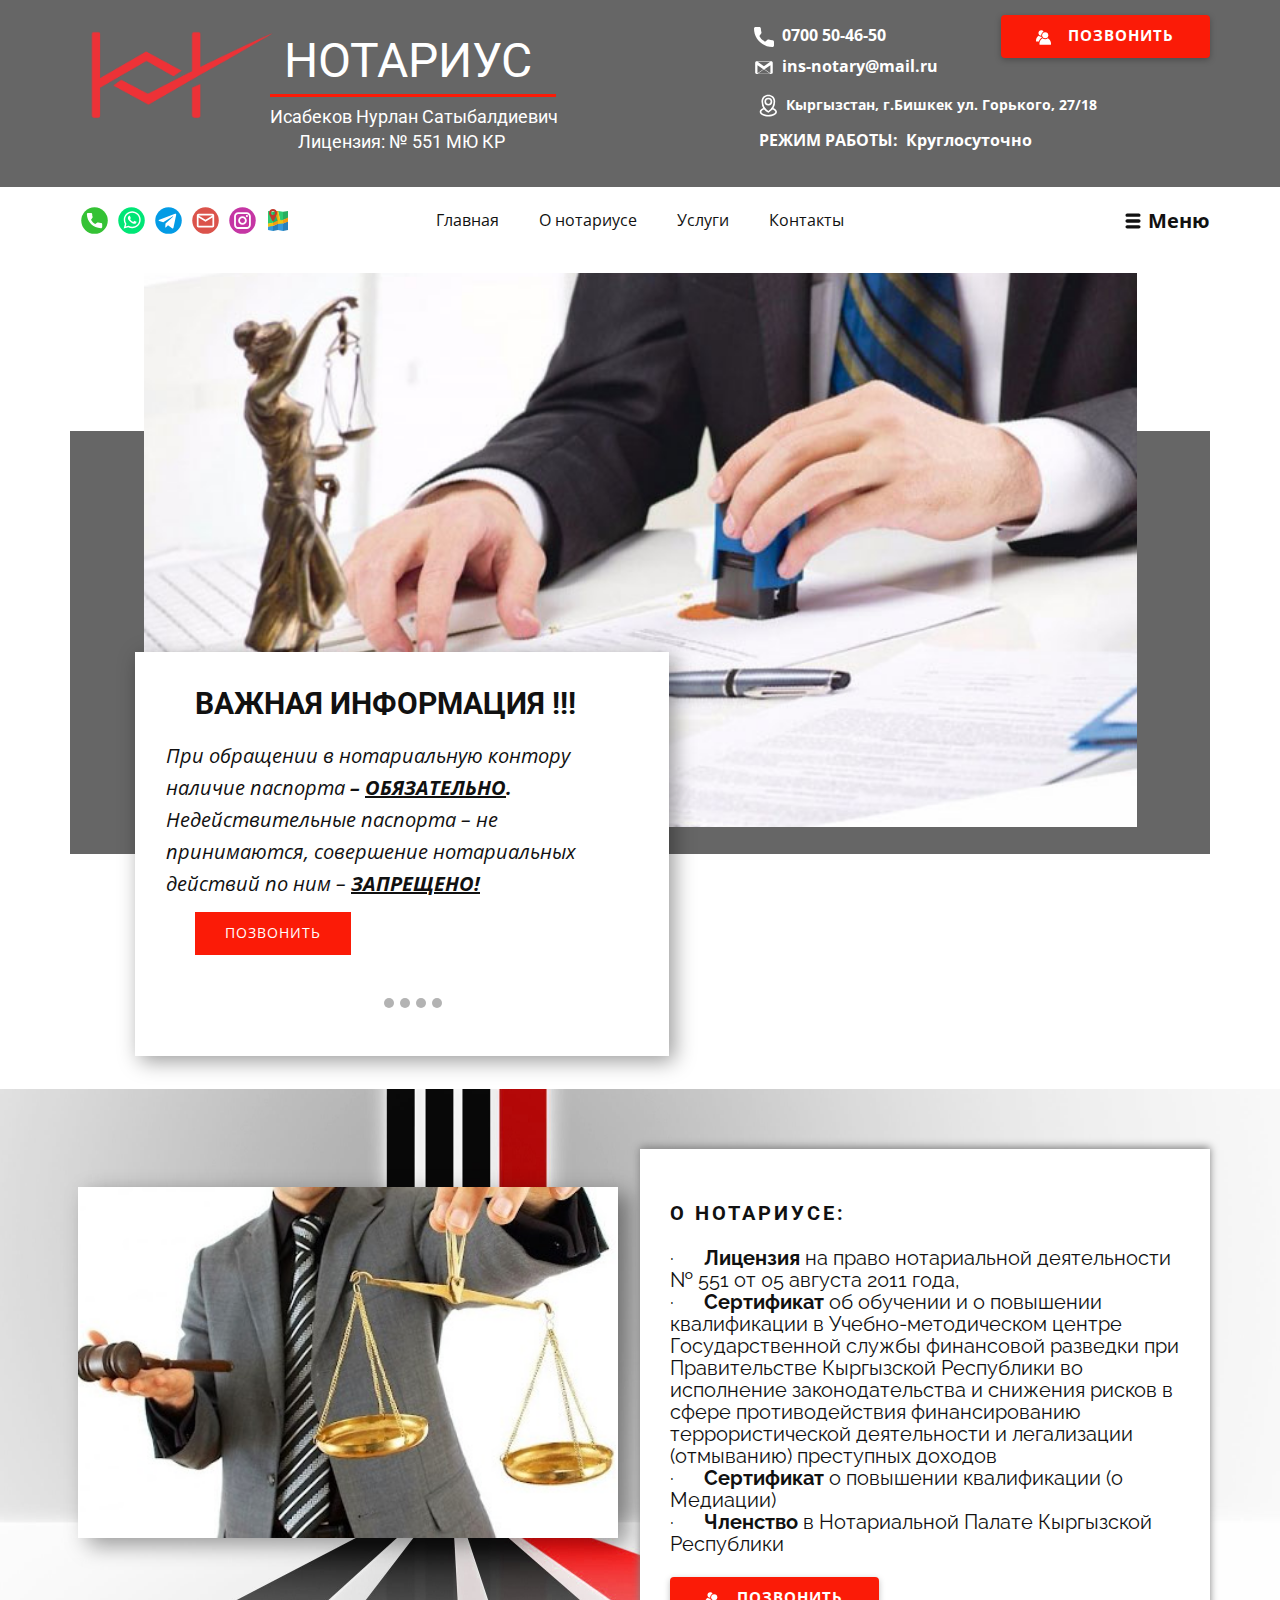
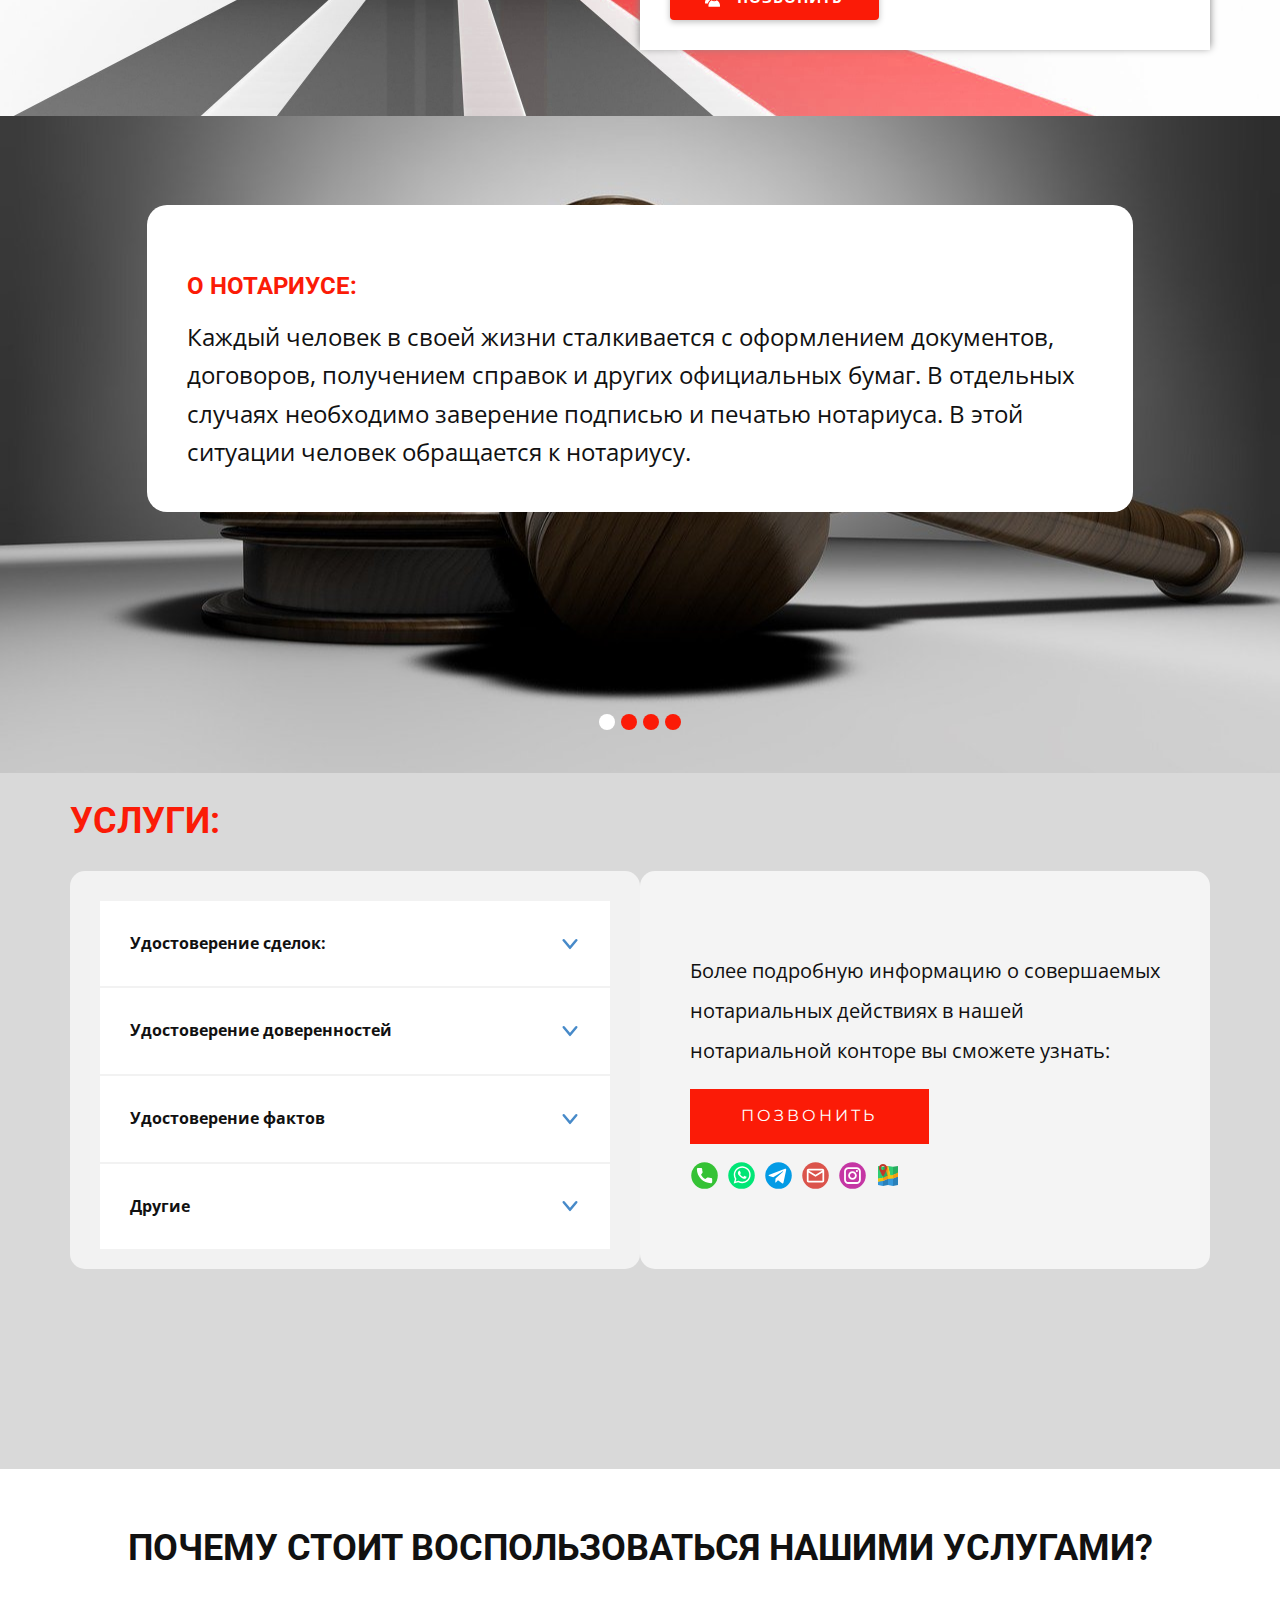
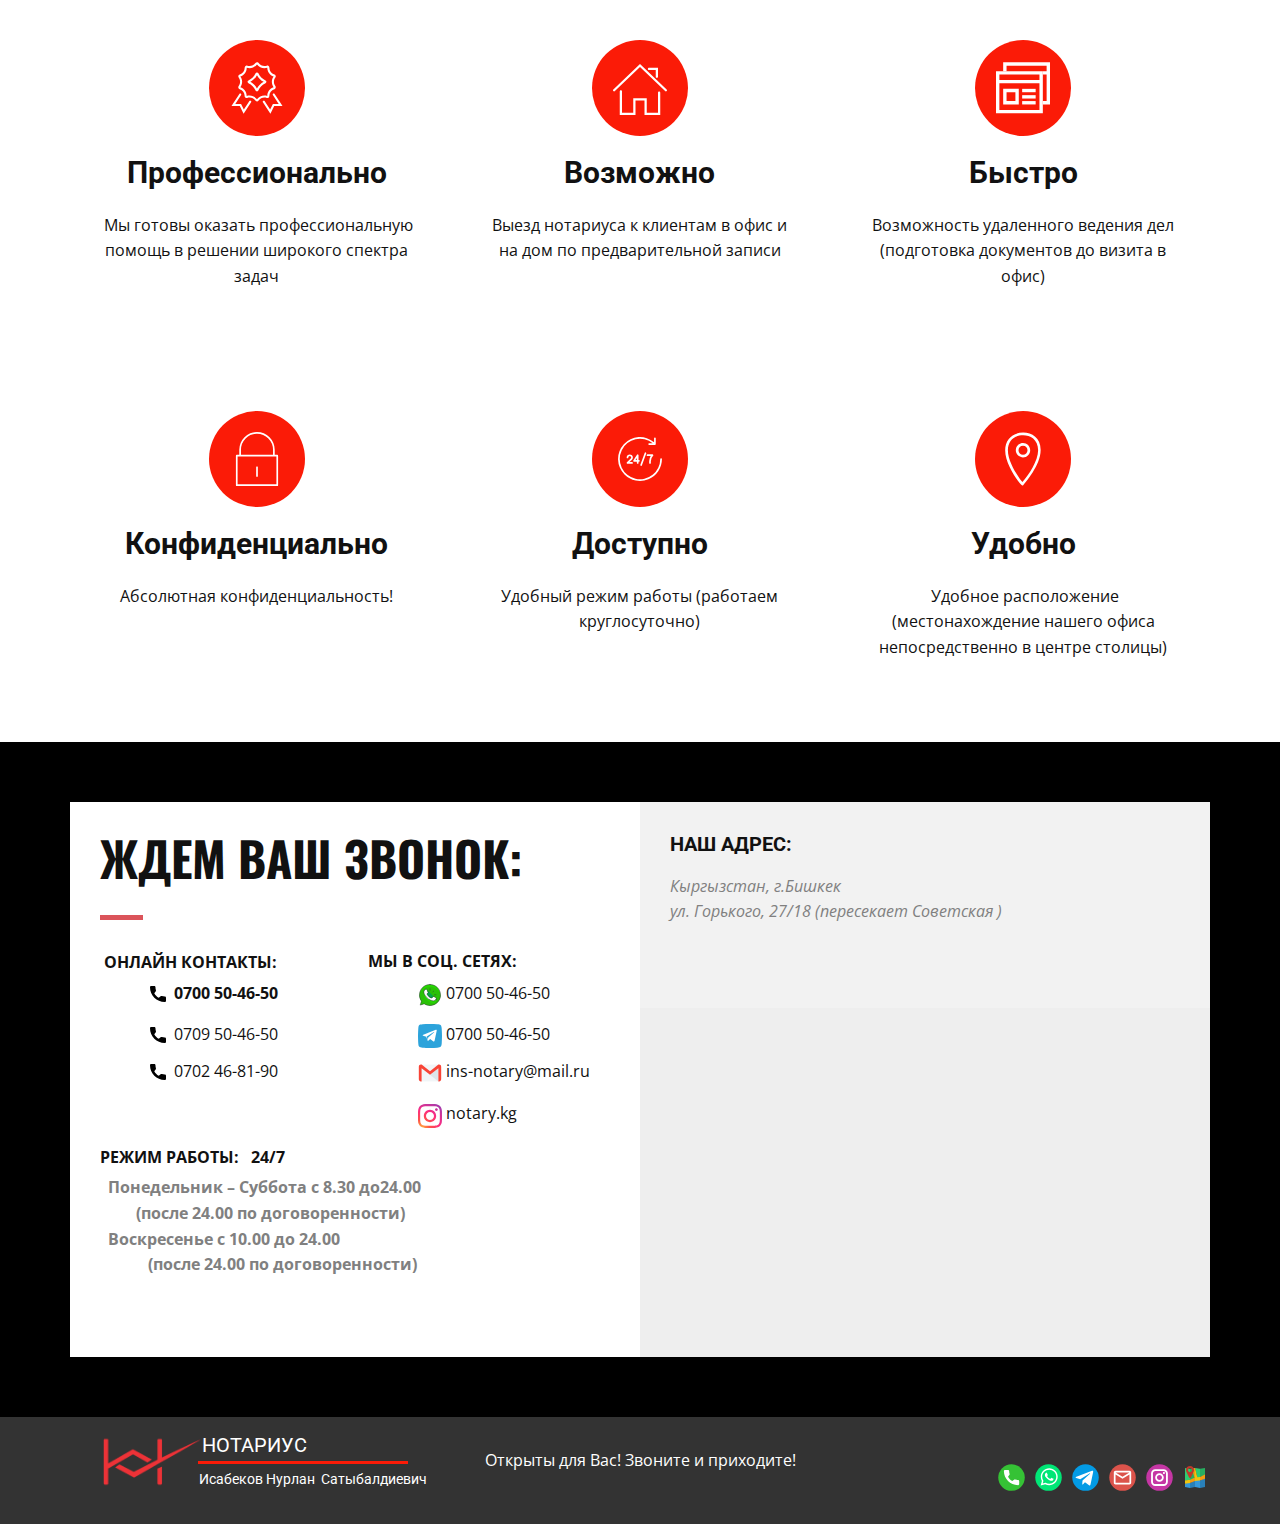
<file: index.html>
<!DOCTYPE html>
<html style="font-size: 16px;">
  <head>
    <meta name="viewport" content="width=device-width, initial-scale=1.0">
    <meta charset="utf-8">
    <meta name="keywords" content="​
Каждый человек в своей
жизни сталкивается с оформлением документов, договоров, получением справок и
других официальных бумаг. В отдельных случаях необходимо заверение подписью и
печатью нотариуса. В этой ситуации человек обращается к нотариусу., ​·&nbsp;&nbsp;&nbsp;&nbsp;&nbsp; Лицензия на&nbsp;право нотариальной деятельности
№&nbsp;551 от&nbsp;05 августа 2011 года.&nbsp; &nbsp;&nbsp;·&nbsp;&nbsp;&nbsp;&nbsp;&nbsp; Сертификат об обучении и о повышении квалификации в
Учебно-методическом центре Государственной службы финансовой разведки при
Правительстве Кыргызской Республики во исполнение законодательства и снижения
рисков в сфере противодействия финансированию террористической деятельности и
легализации (отмыванию) преступных доходов
&nbsp;
·&nbsp;&nbsp;&nbsp;&nbsp;&nbsp; Сертификат о повышении квалификации (о Медиации)">
    <meta name="description" content="">
    <meta name="page_type" content="np-template-header-footer-from-plugin">
    <title>О нотариусе</title>
    <link rel="stylesheet" href="nicepage.css" media="screen">
<link rel="stylesheet" href="О-нотариусе.css" media="screen">
    <script class="u-script" type="text/javascript" src="jquery.js" defer=""></script>
    <script class="u-script" type="text/javascript" src="nicepage.js" defer=""></script>
    <meta name="generator" content="Nicepage 4.1.0, nicepage.com">
    <link id="u-theme-google-font" rel="stylesheet" href="https://fonts.googleapis.com/css?family=Roboto:100,100i,300,300i,400,400i,500,500i,700,700i,900,900i|Open+Sans:300,300i,400,400i,600,600i,700,700i,800,800i">
    <link id="u-page-google-font" rel="stylesheet" href="https://fonts.googleapis.com/css?family=Roboto:100,100i,300,300i,400,400i,500,500i,700,700i,900,900i|Raleway:100,100i,200,200i,300,300i,400,400i,500,500i,600,600i,700,700i,800,800i,900,900i|Montserrat:100,100i,200,200i,300,300i,400,400i,500,500i,600,600i,700,700i,800,800i,900,900i|Oswald:200,300,400,500,600,700">
    
    
    
    
    
    
    
    <script type="application/ld+json">{
		"@context": "http://schema.org",
		"@type": "Organization",
		"name": "Notarius",
		"logo": "images/icon2.png",
		"sameAs": [
				"tel:+996700504650",
				"https://wa.link/l3369u",
				"https://web.telegram.org/",
				"mailto:ins-notary@mail.ru?subject=%D0%97%D0%B4%D1%80%D0%B0%D0%B2%D1%81%D1%82%D0%B2%D1%83%D0%B9%D1%82%D0%B5%2C%20%D1%8F%20%D1%85%D0%BE%D1%82%D0%B5%D0%BB%20",
				"https://www.instagram.com/notary.kg/",
				"https://2gis.kg/bishkek/search/%D0%9A%D1%8B%D1%80%D0%B3%D1%8B%D0%B7%D1%81%D1%82%D0%B0%D0%BD%2C%20%D0%91%D0%B8%D1%88%D0%BA%D0%B5%D0%BA%20%D1%83%D0%BB.%20%D0%93%D0%BE%D1%80%D1%8C%D0%BA%D0%BE%D0%B3%D0%BE%2C%2027%2F18/geo/15763234351155520/74.610619%2C42.85715?m=74.610641%2C42.857135%2F17",
				"tel:+996 700 50-46-50",
				"https://wa.link/l3369u",
				"mailto:ins-notary@mail.ru?subject=%D0%9F%D1%80%D0%B8%D0%B2%D0%B5%D1%82%2C%20%D1%8F%20%D1%85%D0%BE%D1%82%D0%B5%D0%BB%20(%D0%B0)",
				"https://www.instagram.com/notary.kg/",
				"https://2gis.kg/bishkek/search/%D0%9A%D1%8B%D1%80%D0%B3%D1%8B%D0%B7%D1%81%D1%82%D0%B0%D0%BD%2C%20%D0%91%D0%B8%D1%88%D0%BA%D0%B5%D0%BA%20%D1%83%D0%BB.%20%D0%93%D0%BE%D1%80%D1%8C%D0%BA%D0%BE%D0%B3%D0%BE%2C%2027%2F18/geo/15763234351155520/74.610619%2C42.85715?m=74.610641%2C42.857135%2F17"
		]
}</script>
    <meta name="theme-color" content="#478ac9">
    <meta property="og:title" content="О нотариусе">
    <meta property="og:type" content="website">
  </head>
  <body class="u-body u-stick-footer"><header class="u-align-left u-clearfix u-header u-section-row-container" id="sec-586b"><div class="u-section-rows">
        <div class="u-grey-60 u-section-row u-section-row-1" id="sec-46aa">
          <div class="u-clearfix u-sheet u-sheet-1">
            <a href="#" class="u-image u-image-default u-logo u-image-1" data-image-width="2558" data-image-height="2063" title="logo">
              <img src="images/icon2.png" class="u-logo-image u-logo-image-1" data-image-width="80">
            </a>
            <h6 class="u-text u-text-1">НОТАРИУС</h6>
            <div class="u-border-3 u-border-custom-color-1 u-line u-line-horizontal u-line-1"></div>
            <h6 class="u-text u-text-2"> Исабеков Нурлан Сатыбалдиевич</h6>
            <h6 class="u-text u-text-3"> Лицензия:&nbsp;№&nbsp;551 МЮ КР</h6>
            <a href="tel:+99670050-46-50" class="u-border-none u-btn u-btn-round u-button-style u-custom-color-1 u-radius-4 u-text-body-alt-color u-btn-1"><span class="u-icon u-icon-1"><svg class="u-svg-content" viewBox="0 0 48 48" style="width: 1em; height: 1em;"><g><path d="M16.601,18.578c0.106,0,0.21-0.012,0.316-0.016c-0.085-0.597-0.145-1.201-0.145-1.822   c0-5.098,3-9.484,7.324-11.523C22.551,2.691,19.777,1,16.601,1c-4.854,0-8.789,3.935-8.789,8.789   C7.812,14.643,11.746,18.578,16.601,18.578z" fill="currentColor"></path><circle cx="29.476" cy="16.74" fill="currentColor" r="9.763"></circle><path d="M37.993,26.365c-2.27,2.011-5.247,3.241-8.518,3.241c-3.256,0-6.22-1.219-8.487-3.212   c-5.913,3.227-9.953,9.7-9.953,17.165c0,1.176,0.105,2.323,0.297,3.44h36.37C47.895,45.883,48,44.735,48,43.56   C48,36.072,43.937,29.582,37.993,26.365z" fill="currentColor"></path><path d="M19.162,24.205c-0.628-0.886-1.153-1.849-1.542-2.881c-0.336,0.029-0.676,0.048-1.02,0.048   c-2.932,0-5.6-1.097-7.641-2.892C3.637,21.385,0,27.213,0,33.934c0,1.058,0.095,2.092,0.267,3.098h9.062   C10.636,31.484,14.27,26.838,19.162,24.205z" fill="currentColor"></path>
</g></svg><img></span>&nbsp;Позвонить
            </a>
            <a href="tel:+99670050-46-50" class="u-active-none u-btn u-btn-rectangle u-button-style u-hover-none u-none u-radius-0 u-text-body-color u-btn-2"><span class="u-icon u-text-white u-icon-2"><svg class="u-svg-content" viewBox="0 0 405.333 405.333" x="0px" y="0px" style="width: 1em; height: 1em;"><path d="M373.333,266.88c-25.003,0-49.493-3.904-72.704-11.563c-11.328-3.904-24.192-0.896-31.637,6.699l-46.016,34.752    c-52.8-28.181-86.592-61.952-114.389-114.368l33.813-44.928c8.512-8.512,11.563-20.971,7.915-32.64    C142.592,81.472,138.667,56.96,138.667,32c0-17.643-14.357-32-32-32H32C14.357,0,0,14.357,0,32    c0,205.845,167.488,373.333,373.333,373.333c17.643,0,32-14.357,32-32V298.88C405.333,281.237,390.976,266.88,373.333,266.88z"></path></svg><img></span>&nbsp;<b>
                <span class="u-text-body-alt-color">0700 50-46-50 </span>&nbsp;</b>
            </a>
            <a href="mailto:ins-notary@mail.ru?subject=%D0%97%D0%B4%D1%80%D0%B0%D0%B2%D1%81%D1%82%D0%B2%D1%83%D0%B9%D1%82%D0%B5%2C%20%D1%85%D0%BE%D1%82%D0%B5%D0%BB%20(%D0%B0)%20%D1%81%D0%BF%D1%80%D0%BE%D1%81%D0%B8%D1%82%D1%8C%20" class="u-active-none u-btn u-btn-rectangle u-button-style u-hover-none u-none u-radius-0 u-text-body-color u-btn-3"><span class="u-icon u-icon-3"><svg class="u-svg-content" viewBox="0 0 56.7 56.7" style="width: 1em; height: 1em;"><path d="M53.1719,14.5953l0.0011-0.0011l-0.0011,0.0008v-1.184c0-2.2468-1.8384-4.0852-4.0853-4.0852l-0.0012,0.0011l-0.0024,0.0018  l0.0036-0.0029H7.3962l0.0161,0.0131l-0.0161-0.012c-2.2468,0-4.0853,1.8384-4.0853,4.0853v27.9073  c0,2.2468,1.8384,4.0851,4.0853,4.0851h1.4543h38.6578v-0.001c4.2856-0.0498,5.5728-1.1102,5.6702-4.0809L53.1719,14.5953z   M46.0429,10.3258L28.1753,23.487L10.4239,10.3258H46.0429z M9.8608,20.5521l16.5508,11.4004l0.0166,0.0115L9.8513,43.4907  L9.8608,20.5521z M10.2886,44.4046l17.0151-11.8314l0.2985,0.2077c0.1716,0.1194,0.3714,0.1792,0.5712,0.1792  c0.1982,0,0.8773-0.39,0.8773-0.39l17.0197,11.8345H10.2886z M46.4973,43.4836L29.9305,31.9641l9.2394-6.3642l7.3274-5.0472V43.4836  z"></path></svg><img></span>&nbsp;<b>
                <span class="u-text-body-alt-color">ins-notary@mail.ru</span>&nbsp;</b>
            </a>
            <p class="u-text u-text-4"><span class="u-icon u-text-white u-icon-4"><svg class="u-svg-content" viewBox="0 0 512 512" style="width: 1em; height: 1em;"><g id="_1"><path d="M262.12,378a15,15,0,0,1-7.33-1.91A230.8,230.8,0,0,1,136.68,174.88q0-2.5.06-5c.8-37.5,14.81-69.11,40.52-91.4C199.91,58.82,230.05,48,262.12,48S324.32,58.82,347,78.47c25.71,22.29,39.72,53.9,40.52,91.4h0q.06,2.5.06,5A230.8,230.8,0,0,1,269.44,376.09,15,15,0,0,1,262.12,378Zm0-300c-24.85,0-48,8.21-65.21,23.13-19.13,16.59-29.57,40.58-30.18,69.38,0,1.45,0,2.91,0,4.37a200.76,200.76,0,0,0,95.44,170.73,200.75,200.75,0,0,0,95.43-170.73c0-1.46,0-2.92-.05-4.37h0c-.61-28.8-11.05-52.79-30.18-69.38C310.12,86.21,287,78,262.12,78Z"></path><path d="M262.43,247.4a72.13,72.13,0,1,1,72.13-72.13A72.21,72.21,0,0,1,262.43,247.4Zm0-114.25a42.13,42.13,0,1,0,42.13,42.12A42.17,42.17,0,0,0,262.43,133.15Z"></path><path d="M262.12,450c-40.47,0-78.75-8.06-107.79-22.69C122,411,104.23,388.19,104.23,363c0-33.41,31.25-62.26,83.6-77.16A15,15,0,0,1,196,314.7c-37.55,10.69-61.81,29.65-61.81,48.3,0,27,52.52,57,127.89,57S390,390,390,363c0-18.65-24.26-37.61-61.81-48.3a15,15,0,0,1,8.21-28.86C388.75,300.74,420,329.59,420,363c0,25.19-17.79,48-50.1,64.31C340.86,441.94,302.58,450,262.12,450Z"></path>
</g></svg><img></span>&nbsp;<a name="_Hlk89436752" class="u-active-none u-border-none u-btn u-button-link u-button-style u-hover-none u-none u-text-body-alt-color u-btn-4" href="https://2gis.kg/bishkek/search/%D0%9A%D1%8B%D1%80%D0%B3%D1%8B%D0%B7%D1%81%D1%82%D0%B0%D0%BD%2C%20%D0%91%D0%B8%D1%88%D0%BA%D0%B5%D0%BA%20%D1%83%D0%BB.%20%D0%93%D0%BE%D1%80%D1%8C%D0%BA%D0%BE%D0%B3%D0%BE%2C%2027%2F18/geo/15763234351155520/74.610619%2C42.85715?m=74.610641%2C42.857135%2F17">Кыргызстан, г.Бишкек ул. Горького, 27/18</a>
            </p>
            <p class="u-hidden-md u-hidden-xs u-text u-text-5"><b style="">РЕЖИМ РАБОТЫ:&nbsp; Круглосуточно</b>&nbsp;&nbsp;<br>
            </p>
          </div>
          
          
          
          
          
          <style class="u-sticky-style" data-style-id="20a7">.u-sticky-fixed.u-sticky-20a7, .u-body.u-sticky-fixed .u-sticky-20a7 {
box-shadow: 0 2px 8px 0 rgba(128,128,128,1) !important
}</style>
        </div>
        <div class="u-section-row u-sticky u-sticky-5c67 u-white u-section-row-2" id="sec-37e8">
          <div class="u-clearfix u-sheet u-valign-middle-md u-sheet-2">
            <nav class="u-menu u-menu-dropdown u-offcanvas u-menu-1" data-responsive-from="MD">
              <div class="menu-collapse">
                <a class="u-button-style u-nav-link u-white" href="#" style="background-image: none; color: rgb(0, 0, 0) !important; padding: 4px 6px; font-size: calc(1em + 8px);">
                  <svg class="u-svg-link" preserveAspectRatio="xMidYMin slice" viewBox="0 0 64 64" style=""><use xmlns:xlink="http://www.w3.org/1999/xlink" xlink:href="#svg-778d"></use></svg>
                  <svg class="u-svg-content" viewBox="0 0 64 64" id="svg-778d"><desc></desc><g fill="none" fill-rule="evenodd" id="Menu-2" stroke="none" stroke-width="1"><path d="M22,8 C26.418278,8 30,11.581722 30,16 L30,22 C30,26.418278 26.418278,30 22,30 L16,30 C11.581722,30 8,26.418278 8,22 L8,16 C8,11.581722 11.581722,8 16,8 L22,8 Z M22,13 L16,13 C14.4023191,13 13.0963391,14.24892 13.0050927,15.8237272 L13,16 L13,22 C13,23.5976809 14.24892,24.9036609 15.8237272,24.9949073 L16,25 L22,25 C23.5976809,25 24.9036609,23.75108 24.9949073,22.1762728 L25,22 L25,16 C25,14.4023191 23.75108,13.0963391 22.1762728,13.0050927 L22,13 Z" fill="currentColor" fill-rule="nonzero" id="Rectangle"></path><path d="M48,8 C52.418278,8 56,11.581722 56,16 L56,22 C56,26.418278 52.418278,30 48,30 L42,30 C37.581722,30 34,26.418278 34,22 L34,16 C34,11.581722 37.581722,8 42,8 L48,8 Z M48,13 L42,13 C40.4023191,13 39.0963391,14.24892 39.0050927,15.8237272 L39,16 L39,22 C39,23.5976809 40.24892,24.9036609 41.8237272,24.9949073 L42,25 L48,25 C49.5976809,25 50.9036609,23.75108 50.9949073,22.1762728 L51,22 L51,16 C51,14.4023191 49.75108,13.0963391 48.1762728,13.0050927 L48,13 Z" fill="currentColor" fill-rule="nonzero" id="Rectangle"></path><path d="M22,34 C26.418278,34 30,37.581722 30,42 L30,48 C30,52.418278 26.418278,56 22,56 L16,56 C11.581722,56 8,52.418278 8,48 L8,42 C8,37.581722 11.581722,34 16,34 L22,34 Z M22,39 L16,39 C14.4023191,39 13.0963391,40.24892 13.0050927,41.8237272 L13,42 L13,48 C13,49.5976809 14.24892,50.9036609 15.8237272,50.9949073 L16,51 L22,51 C23.5976809,51 24.9036609,49.75108 24.9949073,48.1762728 L25,48 L25,42 C25,40.4023191 23.75108,39.0963391 22.1762728,39.0050927 L22,39 Z" fill="currentColor" fill-rule="nonzero" id="Rectangle"></path><path d="M48,34 C52.418278,34 56,37.581722 56,42 L56,48 C56,52.418278 52.418278,56 48,56 L42,56 C37.581722,56 34,52.418278 34,48 L34,42 C34,37.581722 37.581722,34 42,34 L48,34 Z M48,39 L42,39 C40.4023191,39 39.0963391,40.24892 39.0050927,41.8237272 L39,42 L39,48 C39,49.5976809 40.24892,50.9036609 41.8237272,50.9949073 L42,51 L48,51 C49.5976809,51 50.9036609,49.75108 50.9949073,48.1762728 L51,48 L51,42 C51,40.4023191 49.75108,39.0963391 48.1762728,39.0050927 L48,39 Z" fill="currentColor" fill-rule="nonzero" id="Rectangle"></path>
</g></svg>
                </a>
              </div>
              <div class="u-custom-menu u-nav-container">
                <ul class="u-nav u-unstyled"><li class="u-nav-item"><a class="u-button-style u-nav-link" href="О-нотариусе.html#carousel_cdbd" data-page-id="221120741">Главная</a>
</li><li class="u-nav-item"><a class="u-button-style u-nav-link" href="О-нотариусе.html#carousel_f9f9" data-page-id="221120741">О нотариусе</a>
</li><li class="u-nav-item"><a class="u-button-style u-nav-link" href="О-нотариусе.html#carousel_7cc8" data-page-id="221120741">Услуги</a>
</li><li class="u-nav-item"><a class="u-button-style u-nav-link" href="О-нотариусе.html#carousel_edb8" data-page-id="221120741">Контакты</a>
</li></ul>
              </div>
              <div class="u-custom-menu u-nav-container-collapse">
                <div class="u-black u-container-style u-inner-container-layout u-opacity u-opacity-95 u-sidenav">
                  <div class="u-inner-container-layout u-sidenav-overflow">
                    <div class="u-menu-close"></div>
                    <ul class="u-align-center u-nav u-popupmenu-items u-unstyled u-nav-2"><li class="u-nav-item"><a class="u-button-style u-nav-link" href="О-нотариусе.html#carousel_cdbd" data-page-id="221120741">Главная</a>
</li><li class="u-nav-item"><a class="u-button-style u-nav-link" href="О-нотариусе.html#carousel_f9f9" data-page-id="221120741">О нотариусе</a>
</li><li class="u-nav-item"><a class="u-button-style u-nav-link" href="О-нотариусе.html#carousel_7cc8" data-page-id="221120741">Услуги</a>
</li><li class="u-nav-item"><a class="u-button-style u-nav-link" href="О-нотариусе.html#carousel_edb8" data-page-id="221120741">Контакты</a>
</li></ul>
                  </div>
                </div>
                <div class="u-black u-menu-overlay u-opacity u-opacity-70"></div>
              </div>
            </nav>
            <div class="u-social-icons u-spacing-10 u-social-icons-1">
              <a class="u-social-url" target="_blank" data-type="Phone" title="Phone" href="tel:+996700504650"><span class="u-icon u-social-icon u-social-phone u-icon-5"><svg class="u-svg-link" preserveAspectRatio="xMidYMin slice" viewBox="0 0 112 112" style=""><use xmlns:xlink="http://www.w3.org/1999/xlink" xlink:href="#svg-4492"></use></svg><svg class="u-svg-content" viewBox="0 0 112 112" x="0" y="0" id="svg-4492"><circle fill="currentColor" cx="56.1" cy="56.1" r="55"></circle><path fill="#FFFFFF" d="M82.7,66c-3.9,0-7.7-0.6-11.3-1.8c-1.8-0.6-4,0-5,1.1l-7.1,5.4c-8.3-4.4-13.4-9.5-17.7-17.7l5.2-7
	c1.4-1.4,1.8-3.3,1.3-5.2c-1.2-3.6-1.8-7.5-1.8-11.3c0-2.8-2.3-5.1-5.1-5.1H29.5c-2.8,0-5.1,2.3-5.1,5.1c0,32.2,26.2,58.4,58.4,58.4
	c2.8,0,5.1-2.3,5.1-5.1V71.1C87.8,68.3,85.6,66,82.7,66z"></path></svg></span>
              </a>
              <a class="u-social-url" target="_blank" data-type="Whatsapp" title="Whatsapp" href="https://wa.link/l3369u"><span class="u-icon u-social-icon u-social-whatsapp u-icon-6"><svg class="u-svg-link" preserveAspectRatio="xMidYMin slice" viewBox="0 0 112 112" style=""><use xmlns:xlink="http://www.w3.org/1999/xlink" xlink:href="#svg-8fd4"></use></svg><svg class="u-svg-content" viewBox="0 0 112 112" x="0" y="0" id="svg-8fd4"><circle fill="currentColor" cx="56.1" cy="56.1" r="55"></circle><path fill="#FFFFFF" d="M83.8,28.3C77.2,21.7,68.4,18,59,18c-19.3,0-35.1,15.7-35.1,35.1c0,6.2,1.6,12.2,4.7,17.5l-5,18.2L42.2,84
	c5.1,2.8,10.9,4.3,16.8,4.3h0l0,0c19.3,0,35.1-15.7,35.1-35.1C94.1,43.8,90.5,35,83.8,28.3 M59,82.3L59,82.3
	c-5.2,0-10.4-1.4-14.9-4.1l-1.1-0.6l-11,2.9L35,69.8l-0.7-1.1c-2.9-4.6-4.5-10-4.5-15.5C29.8,37,42.9,24,59,24
	c7.8,0,15.1,3,20.6,8.6c5.5,5.5,8.5,12.8,8.5,20.6C88.2,69.2,75.1,82.3,59,82.3 M75,60.5c-0.9-0.4-5.2-2.6-6-2.9
	c-0.8-0.3-1.4-0.4-2,0.4s-2.3,2.9-2.8,3.4c-0.5,0.6-1,0.7-1.9,0.2c-0.9-0.4-3.7-1.4-7.1-4.4c-2.6-2.3-4.4-5.2-4.9-6.1
	c-0.5-0.9-0.1-1.4,0.4-1.8c0.4-0.4,0.9-1,1.3-1.5c0.4-0.5,0.6-0.9,0.9-1.5c0.3-0.6,0.1-1.1-0.1-1.5c-0.2-0.4-2-4.8-2.7-6.5
	c-0.7-1.7-1.4-1.5-2-1.5c-0.5,0-1.1,0-1.7,0c-0.6,0-1.5,0.2-2.3,1.1c-0.8,0.9-3.1,3-3.1,7.3c0,4.3,3.1,8.5,3.6,9.1
	c0.4,0.6,6.2,9.4,15,13.2c2.1,0.9,3.7,1.4,5,1.8c2.1,0.7,4,0.6,5.5,0.3c1.7-0.3,5.2-2.1,5.9-4.2c0.7-2,0.7-3.8,0.5-4.2
	C76.5,61.1,75.9,60.9,75,60.5"></path></svg></span>
              </a>
              <a class="u-social-url" target="_blank" data-type="Telegram" title="Telegram" href="https://web.telegram.org/"><span class="u-icon u-social-icon u-social-telegram u-icon-7"><svg class="u-svg-link" preserveAspectRatio="xMidYMin slice" viewBox="0 0 112 112" style=""><use xmlns:xlink="http://www.w3.org/1999/xlink" xlink:href="#svg-9750"></use></svg><svg class="u-svg-content" viewBox="0 0 112 112" x="0" y="0" id="svg-9750"><circle fill="currentColor" cx="56.1" cy="56.1" r="55"></circle><path fill="#FFFFFF" d="M18.4,53.2l64.7-24.9c3-1.1,5.6,0.7,4.7,5.3l0,0l-11,51.8c-0.8,3.7-3,4.6-6.1,2.8L53.9,75.8l-8.1,7.8
	c-0.9,0.9-1.7,1.6-3.4,1.6l1.2-17l31.1-28c1.4-1.2-0.3-1.9-2.1-0.7L34.2,63.7l-16.6-5.2C14,57.4,14,54.9,18.4,53.2L18.4,53.2z"></path></svg></span>
              </a>
              <a class="u-social-url" target="_blank" data-type="Email" title="Email" href="mailto:ins-notary@mail.ru?subject=%D0%97%D0%B4%D1%80%D0%B0%D0%B2%D1%81%D1%82%D0%B2%D1%83%D0%B9%D1%82%D0%B5%2C%20%D1%8F%20%D1%85%D0%BE%D1%82%D0%B5%D0%BB%20"><span class="u-icon u-social-email u-social-icon u-icon-8"><svg class="u-svg-link" preserveAspectRatio="xMidYMin slice" viewBox="0 0 112 112" style=""><use xmlns:xlink="http://www.w3.org/1999/xlink" xlink:href="#svg-9b92"></use></svg><svg class="u-svg-content" viewBox="0 0 112 112" x="0" y="0" id="svg-9b92"><circle fill="currentColor" cx="56.1" cy="56.1" r="55"></circle><path id="path3864" fill="#FFFFFF" d="M27.2,28h57.6c4,0,7.2,3.2,7.2,7.2l0,0v42.7c0,3.9-3.2,7.2-7.2,7.2l0,0H27.2
	c-4,0-7.2-3.2-7.2-7.2V35.2C20,31.1,23.2,28,27.2,28 M56,52.9l28.8-17.8H27.2L56,52.9 M27.2,77.7h57.6V43.5L56,61.3L27.2,43.5V77.7z
	"></path></svg></span>
              </a>
              <a class="u-social-url" title="instagram" target="_blank" href="https://www.instagram.com/notary.kg/"><span class="u-icon u-social-icon u-social-instagram u-icon-9"><svg class="u-svg-link" preserveAspectRatio="xMidYMin slice" viewBox="0 0 112 112" style=""><use xmlns:xlink="http://www.w3.org/1999/xlink" xlink:href="#svg-9173"></use></svg><svg class="u-svg-content" viewBox="0 0 112 112" x="0" y="0" id="svg-9173"><circle fill="currentColor" cx="56.1" cy="56.1" r="55"></circle><path fill="#FFFFFF" d="M55.9,38.2c-9.9,0-17.9,8-17.9,17.9C38,66,46,74,55.9,74c9.9,0,17.9-8,17.9-17.9C73.8,46.2,65.8,38.2,55.9,38.2
            z M55.9,66.4c-5.7,0-10.3-4.6-10.3-10.3c-0.1-5.7,4.6-10.3,10.3-10.3c5.7,0,10.3,4.6,10.3,10.3C66.2,61.8,61.6,66.4,55.9,66.4z"></path><path fill="#FFFFFF" d="M74.3,33.5c-2.3,0-4.2,1.9-4.2,4.2s1.9,4.2,4.2,4.2s4.2-1.9,4.2-4.2S76.6,33.5,74.3,33.5z"></path><path fill="#FFFFFF" d="M73.1,21.3H38.6c-9.7,0-17.5,7.9-17.5,17.5v34.5c0,9.7,7.9,17.6,17.5,17.6h34.5c9.7,0,17.5-7.9,17.5-17.5V38.8
            C90.6,29.1,82.7,21.3,73.1,21.3z M83,73.3c0,5.5-4.5,9.9-9.9,9.9H38.6c-5.5,0-9.9-4.5-9.9-9.9V38.8c0-5.5,4.5-9.9,9.9-9.9h34.5
            c5.5,0,9.9,4.5,9.9,9.9V73.3z"></path></svg></span>
              </a>
              <a class="u-social-url" target="_blank" data-type="Custom" title="Custom" href="https://2gis.kg/bishkek/search/%D0%9A%D1%8B%D1%80%D0%B3%D1%8B%D0%B7%D1%81%D1%82%D0%B0%D0%BD%2C%20%D0%91%D0%B8%D1%88%D0%BA%D0%B5%D0%BA%20%D1%83%D0%BB.%20%D0%93%D0%BE%D1%80%D1%8C%D0%BA%D0%BE%D0%B3%D0%BE%2C%2027%2F18/geo/15763234351155520/74.610619%2C42.85715?m=74.610641%2C42.857135%2F17"><span class="u-icon u-social-custom u-social-icon u-icon-10"><svg class="u-svg-link" preserveAspectRatio="xMidYMin slice" viewBox="null" style=""><use xmlns:xlink="http://www.w3.org/1999/xlink" xlink:href="#svg-c6c1"></use></svg><svg class="u-svg-content" id="svg-c6c1"><g transform="translate(0 -1028.4)"><g><g><path d="m12 1032.4-5 0.8v11.5l5-0.8z" fill="#27ae60"></path><path d="m7 1046.7-5 1.3v3.5l5 0.9z" fill="#3498db"></path><path d="m2 1032.4v13l5-1.3v-10.9z" fill="#2ecc71"></path><path d="m12 1044.9-5 2.6v4.9l5-0.9z" fill="#2980b9"></path><path d="m12 1041.8-5 2.3v3.4l5.023-2z" fill="#f39c12"></path><path d="m8.9499 1032.9 2.5031 9.2 0.547-0.2v-9.5z" fill="#f39c12"></path><path d="m12.078 1032.4 2.422 10.8h2.5v-10z" fill="#2ecc71"></path><path d="m12 1032.4v10.3l2.5-0.3-2.422-10z" fill="#f1c40f"></path><path d="m17.026 1041.3-5.026 0.7v4.2l5-0.5z" fill="#f1c40f"></path><path d="m17 1033.2v8.2l5-1.4v-7.6z" fill="#27ae60"></path><path d="m22 1042.4-5 2.4v7.6l5-0.9z" fill="#2980b9"></path><path d="m17 1044.8-4.997 0.7-0.003 6 5 0.9z" fill="#3498db"></path><path d="m7 1044.1-5 0.8v3.3l5-0.7z" fill="#f1c40f"></path><path d="m22 1039-5 2.4v3.4l5-1.6z" fill="#f39c12"></path>
</g><g fill="#c0392b"><path d="m8.4023 1035.8c0.3907-0.4 0.586-0.9 0.586-1.4 0-0.6-0.1953-1.1-0.586-1.5-0.3906-0.3-0.8619-0.5-1.414-0.5s-1.0235 0.2-1.4141 0.5c-0.3906 0.4-0.5859 0.9-0.5859 1.5 0 0.5 0.1953 1 0.5859 1.4s0.862 0.6 1.4141 0.6 1.0234-0.2 1.414-0.6m2.5857-1.4c0 0.5-0.086 1-0.258 1.4l-2.8433 6c-0.0833 0.2-0.2083 0.3-0.375 0.4-0.1614 0.1-0.3359 0.2-0.5234 0.2s-0.3646-0.1-0.5313-0.2c-0.1614-0.1-0.2812-0.2-0.3593-0.4l-2.8516-6c-0.1719-0.4-0.2578-0.9-0.2578-1.4 0-1.1 0.3906-2.1 1.1719-2.9 0.7812-0.7 1.7239-1.1 2.8281-1.1 1.1041 0 2.0469 0.4 2.8281 1.1 0.7816 0.8 1.1716 1.8 1.1716 2.9" fill="#c0392b"></path>
</g>
</g>
</g></svg></span>
              </a>
            </div>
            <nav data-position="" class="u-menu u-menu-dropdown u-offcanvas u-menu-2" data-responsive-from="XL" data-submenu-level="on-click">
              <div class="menu-collapse" style="font-size: 1rem; letter-spacing: 0px; font-weight: 700;">
                <a class="u-button-style u-custom-active-border-color u-custom-border u-custom-border-color u-custom-borders u-custom-hover-border-color u-custom-left-right-menu-spacing u-custom-padding-bottom u-custom-text-active-color u-custom-text-color u-custom-text-hover-color u-custom-top-bottom-menu-spacing u-nav-link" href="#" style="font-size: calc(1em + 4px); color: rgb(17, 17, 17) !important;">
                  <svg class="u-svg-link" preserveAspectRatio="xMidYMin slice" viewBox="0 0 24 24" style=""><use xmlns:xlink="http://www.w3.org/1999/xlink" xlink:href="#svg-fb07"></use></svg>
                  <svg class="u-svg-content" viewBox="0 0 24 24" id="svg-fb07"><path d="M19,17H5c-1.103,0-2,0.897-2,2s0.897,2,2,2h14c1.103,0,2-0.897,2-2S20.103,17,19,17z"></path><path d="M19,10H5c-1.103,0-2,0.897-2,2s0.897,2,2,2h14c1.103,0,2-0.897,2-2S20.103,10,19,10z"></path><path d="M19,3H5C3.897,3,3,3.897,3,5s0.897,2,2,2h14c1.103,0,2-0.897,2-2S20.103,3,19,3z"></path></svg>
                  <span> Меню</span>
                </a>
              </div>
              <div class="u-custom-menu u-nav-container">
                <ul class="u-nav u-unstyled u-nav-3"><li class="u-nav-item"><a class="u-button-style u-nav-link u-text-active-palette-1-base u-text-hover-palette-2-base" href="О-нотариусе.html" style="padding: 10px 20px;">Главная</a>
</li><li class="u-nav-item"><a class="u-button-style u-nav-link u-text-active-palette-1-base u-text-hover-palette-2-base" href="О-переводах.html" style="padding: 10px 20px;">О переводах документов и нотариальном заверении</a>
</li><li class="u-nav-item"><a class="u-button-style u-nav-link u-text-active-palette-1-base u-text-hover-palette-2-base" href="ДОКУМЕНТЫ.html" style="padding: 10px 20px;">Документы для совершения нотариальных действий</a>
</li><li class="u-nav-item"><a class="u-button-style u-nav-link u-text-active-palette-1-base u-text-hover-palette-2-base" href="ВЫЕЗД.html" style="padding: 10px 20px;">Выезд на дом</a>
</li><li class="u-nav-item"><a class="u-button-style u-nav-link u-text-active-palette-1-base u-text-hover-palette-2-base" href="https://www.instagram.com/notary.kg/" style="padding: 10px 20px;">Блог</a>
</li></ul>
              </div>
              <div class="u-custom-menu u-nav-container-collapse">
                <div class="u-black u-container-style u-inner-container-layout u-sidenav">
                  <div class="u-inner-container-layout u-sidenav-overflow">
                    <div class="u-menu-close"></div>
                    <ul class="u-align-center u-nav u-popupmenu-items u-spacing-17 u-unstyled u-nav-4"><li class="u-nav-item"><a class="u-button-style u-nav-link" href="О-нотариусе.html" style="padding: 10px 20px;">Главная</a>
</li><li class="u-nav-item"><a class="u-button-style u-nav-link" href="О-переводах.html" style="padding: 10px 20px;">О переводах документов и нотариальном заверении</a>
</li><li class="u-nav-item"><a class="u-button-style u-nav-link" href="ДОКУМЕНТЫ.html" style="padding: 10px 20px;">Документы для совершения нотариальных действий</a>
</li><li class="u-nav-item"><a class="u-button-style u-nav-link" href="ВЫЕЗД.html" style="padding: 10px 20px;">Выезд на дом</a>
</li><li class="u-nav-item"><a class="u-button-style u-nav-link" href="https://www.instagram.com/notary.kg/" style="padding: 10px 20px;">Блог</a>
</li></ul>
                  </div>
                </div>
                <div class="u-black u-menu-overlay u-opacity u-opacity-70"></div>
              </div>
            </nav>
          </div>
          
          
          
          
          
          <style class="u-sticky-style" data-style-id="5c67">.u-sticky-fixed.u-sticky-5c67, .u-body.u-sticky-fixed .u-sticky-5c67 {
box-shadow: 0 2px 8px 0 rgba(128,128,128,1) !important
}.u-sticky-fixed.u-sticky-5c67:before, .u-body.u-sticky-fixed .u-sticky-5c67:before {
borders: top right bottom left !important
}</style>
        </div>
      </div></header>
    <section class="u-clearfix u-section-1" id="carousel_cdbd">
      <div class="u-clearfix u-sheet u-valign-middle-xs u-sheet-1">
        <div class="u-expanded-width u-grey-60 u-shape u-shape-rectangle u-shape-1"></div>
        <img src="images/20180221_notarius_1.jpg" alt="" class="u-image u-image-default u-image-1" data-image-width="700" data-image-height="465">
        <div id="carousel-ab56" data-interval="5000" data-u-ride="carousel" class="pointer-event u-carousel u-slider u-slider-1">
          <ol class="u-absolute-hcenter-md u-absolute-hcenter-sm u-absolute-hcenter-xs u-carousel-indicators u-carousel-indicators-1">
            <li data-u-target="#carousel-ab56" class="u-active u-grey-30 u-shape-circle" data-u-slide-to="0" style="width: 10px; height: 10px;"></li>
            <li data-u-target="#carousel-ab56" class="u-grey-30 u-shape-circle" data-u-slide-to="1" style="width: 10px; height: 10px;"></li>
            <li data-u-target="#carousel-ab56" class="u-grey-30 u-shape-circle" data-u-slide-to="2" style="width: 10px; height: 10px;"></li>
            <li data-u-target="#carousel-ab56" class="u-grey-30 u-shape-circle" data-u-slide-to="3" style="width: 10px; height: 10px;"></li>
          </ol>
          <div class="u-carousel-inner" role="listbox">
            <div class="u-active u-carousel-item u-container-style u-slide u-white u-carousel-item-1">
              <div class="u-container-layout u-valign-top u-container-layout-1">
                <h2 class="u-text u-text-1"><b>ВАЖНАЯ
ИНФОРМАЦИЯ !!!</b>
                </h2>
                <p class="u-large-text u-text u-text-variant u-text-2"> При обращении в нотариальную контору наличие паспорта <b>–&nbsp;<u>ОБЯЗАТЕЛЬНО</u>.</b> Недействительные паспорта – не принимаются, совершение
нотариальных действий по ним –&nbsp;<b><u>ЗАПРЕЩЕНО!</u></b>
                </p>
                <a href="tel:+99670050-46-50" class="u-border-none u-btn u-button-style u-custom-color-1 u-btn-1">Позвонить</a>
              </div>
            </div>
            <div class="u-carousel-item u-container-style u-slide u-white u-carousel-item-2">
              <div class="u-container-layout u-valign-top u-container-layout-2">
                <h2 class="u-custom-font u-text u-text-3"><b>Способы оплаты нотариальных услуг:</b>
                </h2>
                <p class="u-large-text u-text u-text-variant u-text-4"><b>наличные;</b>
                  <br><b>Эльсом
     кошелек;</b>
                </p>
                <a href="tel:+99670050-46-50" class="u-border-none u-btn u-button-style u-custom-color-1 u-btn-2"> Позвонить</a>
              </div>
            </div>
            <div class="u-carousel-item u-container-style u-slide u-white u-carousel-item-3">
              <div class="u-container-layout u-valign-top u-container-layout-3">
                <h2 class="u-text u-text-5"><b>ВНИМАНИЕ!</b>
                </h2>
                <p class="u-large-text u-text u-text-variant u-text-6"> Обдумайте визит к нотариусу заранее, не забывайте
документы, очки (при необходимости);<br> Уточните часы работы нотариальной конторы;<br> Выберите удобное для Вас время приёма.
                </p>
                <a href="tel:+99670050-46-50" class="u-border-none u-btn u-button-style u-custom-color-1 u-btn-1">Позвонить</a>
              </div>
            </div>
            <div class="u-carousel-item u-container-style u-slide u-white u-carousel-item-4">
              <div class="u-container-layout u-valign-top u-container-layout-4">
                <h2 class="u-text u-text-7"><b>РЕЖИМ РАБОТЫ:&nbsp;&nbsp; 24/7</b>
                </h2>
                <p class="u-large-text u-text u-text-variant u-text-8"><b>Понедельник – Суббота с 8.30 до 24.00 (после 24.00 по договоренности)</b>
                  <br>
                  <br><b>Воскресенье</b>&nbsp;<b>с 10.00 до 24.00 (после
24.00 по договоренности)</b>
                </p>
                <a href="tel:+99670050-46-50" class="u-border-none u-btn u-button-style u-custom-color-1 u-btn-4"> Позвонить</a>
              </div>
            </div>
          </div>
          <a class="u-absolute-vcenter u-carousel-control u-carousel-control-prev u-grey-10 u-hidden u-hidden-xs u-hover-grey-15 u-spacing-9 u-text-body-color u-text-hover-grey-60 u-carousel-control-1" href="#carousel-ab56" role="button" data-u-slide="prev">
            <span aria-hidden="true">
              <svg viewBox="0 0 477.175 477.175"><path d="M145.188,238.575l215.5-215.5c5.3-5.3,5.3-13.8,0-19.1s-13.8-5.3-19.1,0l-225.1,225.1c-5.3,5.3-5.3,13.8,0,19.1l225.1,225
                    c2.6,2.6,6.1,4,9.5,4s6.9-1.3,9.5-4c5.3-5.3,5.3-13.8,0-19.1L145.188,238.575z"></path></svg>
            </span>
            <span class="sr-only">Previous</span>
          </a>
          <a class="u-absolute-vcenter u-carousel-control u-carousel-control-next u-grey-10 u-hidden u-hidden-xs u-hover-grey-15 u-spacing-9 u-text-body-color u-text-hover-grey-60 u-carousel-control-2" href="#carousel-ab56" role="button" data-u-slide="next">
            <span aria-hidden="true">
              <svg viewBox="0 0 477.175 477.175"><path d="M360.731,229.075l-225.1-225.1c-5.3-5.3-13.8-5.3-19.1,0s-5.3,13.8,0,19.1l215.5,215.5l-215.5,215.5
                    c-5.3,5.3-5.3,13.8,0,19.1c2.6,2.6,6.1,4,9.5,4c3.4,0,6.9-1.3,9.5-4l225.1-225.1C365.931,242.875,365.931,234.275,360.731,229.075z"></path></svg>
            </span>
            <span class="sr-only">Next</span>
          </a>
        </div>
      </div>
    </section>
    <section class="u-align-center u-clearfix u-image u-section-2" id="carousel_b7ba" data-image-width="2560" data-image-height="1600">
      <div class="u-clearfix u-sheet u-valign-middle-md u-valign-middle-sm u-valign-middle-xs u-sheet-1">
        <div class="u-clearfix u-expanded-width u-layout-custom-sm u-layout-custom-xs u-layout-wrap u-layout-wrap-1">
          <div class="u-gutter-0 u-layout">
            <div class="u-layout-row">
              <div class="u-align-center-md u-align-center-sm u-align-center-xs u-align-left-lg u-align-left-xl u-container-style u-layout-cell u-size-28-md u-size-30-lg u-size-30-xl u-size-60-sm u-size-60-xs u-layout-cell-1">
                <div class="u-container-layout u-valign-top-sm u-valign-top-xs u-container-layout-1">
                  <img alt="" class="u-image u-image-default u-image-1" data-image-width="512" data-image-height="294" src="images/unnamed2.jpg">
                </div>
              </div>
              <div class="u-align-left u-container-style u-layout-cell u-size-30-lg u-size-30-xl u-size-32-md u-size-60-sm u-size-60-xs u-white u-layout-cell-2">
                <div class="u-container-layout u-container-layout-2">
                  <h6 class="u-text u-text-1"><b>О НОТАРИУСЕ:</b>
                  </h6>
                  <h2 class="u-custom-font u-font-raleway u-text u-text-2"><!--[if !supportLists]-->·&nbsp;&nbsp;&nbsp;&nbsp;&nbsp; <!--[endif]-->
                    <span style="font-weight: 700;">Лицензия </span>на&nbsp;право нотариальной деятельности
№&nbsp;551 от&nbsp;05 августа 2011 года,&nbsp;<!--[if !supportLists]-->
                    <br>·&nbsp;&nbsp;&nbsp;&nbsp;&nbsp; <!--[endif]-->
                    <span style="font-weight: 700;">Сертификат </span>об обучении и о повышении квалификации в
Учебно-методическом центре Государственной службы финансовой разведки при
Правительстве Кыргызской Республики во исполнение законодательства и снижения
рисков в сфере противодействия финансированию террористической деятельности и
легализации (отмыванию) преступных доходов<br>·&nbsp;&nbsp;&nbsp;&nbsp;&nbsp; <!--[endif]-->
                    <span style="font-weight: 700;">Сертификат </span>о повышении квалификации (о Медиации)
&nbsp;<br>·&nbsp;&nbsp;&nbsp;&nbsp;&nbsp; <!--[endif]-->
                    <span style="font-weight: 700;">Членство </span>в Нотариальной Палате Кыргызской
Республики&nbsp;
                  </h2>
                  <a href="tel:+99670050-46-50" class="u-border-none u-btn u-btn-round u-button-style u-custom-color-1 u-radius-4 u-text-body-alt-color u-btn-1"><span class="u-icon u-icon-1"><svg class="u-svg-content" viewBox="0 0 48 48" style="width: 1em; height: 1em;"><g><path d="M16.601,18.578c0.106,0,0.21-0.012,0.316-0.016c-0.085-0.597-0.145-1.201-0.145-1.822   c0-5.098,3-9.484,7.324-11.523C22.551,2.691,19.777,1,16.601,1c-4.854,0-8.789,3.935-8.789,8.789   C7.812,14.643,11.746,18.578,16.601,18.578z" fill="currentColor"></path><circle cx="29.476" cy="16.74" fill="currentColor" r="9.763"></circle><path d="M37.993,26.365c-2.27,2.011-5.247,3.241-8.518,3.241c-3.256,0-6.22-1.219-8.487-3.212   c-5.913,3.227-9.953,9.7-9.953,17.165c0,1.176,0.105,2.323,0.297,3.44h36.37C47.895,45.883,48,44.735,48,43.56   C48,36.072,43.937,29.582,37.993,26.365z" fill="currentColor"></path><path d="M19.162,24.205c-0.628-0.886-1.153-1.849-1.542-2.881c-0.336,0.029-0.676,0.048-1.02,0.048   c-2.932,0-5.6-1.097-7.641-2.892C3.637,21.385,0,27.213,0,33.934c0,1.058,0.095,2.092,0.267,3.098h9.062   C10.636,31.484,14.27,26.838,19.162,24.205z" fill="currentColor"></path>
</g></svg><img></span>&nbsp;Позвонить
                  </a>
                </div>
              </div>
            </div>
          </div>
        </div>
      </div>
    </section>
    <section class="u-clearfix u-image u-section-3" id="carousel_f9f9" data-image-width="1280" data-image-height="684">
      <div class="u-clearfix u-sheet u-valign-middle-md u-valign-middle-sm u-valign-middle-xl u-valign-middle-xs u-sheet-1">
        <div id="carousel-8d1d" data-interval="5000" data-u-ride="carousel" class="u-carousel u-expanded-width u-slider u-slider-1">
          <ol class="u-absolute-hcenter u-carousel-indicators u-carousel-indicators-1">
            <li data-u-target="#carousel-8d1d" class="u-active u-active-white u-custom-color-1 u-hover-palette-1-base u-shape-circle" data-u-slide-to="0" style="width: 16px; height: 16px;"></li>
            <li data-u-target="#carousel-8d1d" class="u-active-white u-custom-color-1 u-hover-palette-1-base u-shape-circle" data-u-slide-to="1" style="width: 16px; height: 16px;"></li>
            <li data-u-target="#carousel-8d1d" class="u-active-white u-custom-color-1 u-hover-palette-1-base u-shape-circle" data-u-slide-to="2" style="width: 16px; height: 16px;"></li>
            <li data-u-target="#carousel-8d1d" class="u-active-white u-custom-color-1 u-hover-palette-1-base u-shape-circle" data-u-slide-to="3" style="width: 16px; height: 16px;"></li>
          </ol>
          <div class="u-carousel-inner" role="listbox">
            <div class="u-active u-carousel-item u-container-style u-slide">
              <div class="u-container-layout u-container-layout-1">
                <div class="u-align-center-md u-align-center-sm u-align-center-xs u-align-left-lg u-align-left-xl u-container-style u-expanded-width-md u-expanded-width-sm u-expanded-width-xs u-group u-radius-20 u-shape-round u-white u-group-1">
                  <div class="u-container-layout u-container-layout-2">
                    <h3 class="u-text u-text-custom-color-1 u-text-1"><b></b><b>О
НОТАРИУСЕ:</b>&nbsp;&nbsp;&nbsp;&nbsp;
                    </h3>
                    <p class="u-text u-text-2"> Каждый человек в своей
жизни сталкивается с оформлением документов, договоров, получением справок и
других официальных бумаг. В отдельных случаях необходимо заверение подписью и
печатью нотариуса. В этой ситуации человек обращается к нотариусу.</p>
                  </div>
                </div>
              </div>
            </div>
            <div class="u-carousel-item u-container-style u-slide">
              <div class="u-container-layout u-container-layout-3">
                <div class="u-align-center-md u-align-center-sm u-align-center-xs u-align-left-lg u-align-left-xl u-container-style u-expanded-width-md u-expanded-width-sm u-expanded-width-xs u-group u-radius-20 u-shape-round u-white u-group-2">
                  <div class="u-container-layout u-container-layout-4">
                    <h3 class="u-text u-text-custom-color-1 u-text-3"><b>КАКИЕ ФУНКЦИИ ВЫПОЛНЯЕТ НОТАРИУС?</b>
                    </h3>
                    <p class="u-text u-text-4"> Главная задача нотариуса
— это удостоверение фактов. Профессионал подтверждает подлинность подписи на
документе, точность копий, сверяет указанные данные на полное соответствие. <b>Нотариус </b>выступает
в качестве свидетеля, беспристрастного лица. Главная функция: фиксация наличия
или отсутствия факта. Отметим, что в случае спорных ситуаций, предоставления
неверных данных нотариус отказывается удостоверять подобные документы.
                    </p>
                  </div>
                </div>
              </div>
            </div>
            <div class="u-carousel-item u-container-style u-slide">
              <div class="u-container-layout u-valign-bottom-lg u-container-layout-5">
                <div class="u-align-center-lg u-align-center-md u-align-center-sm u-align-center-xs u-align-left-xl u-container-style u-expanded-width-md u-expanded-width-sm u-expanded-width-xs u-group u-radius-20 u-shape-round u-white u-group-3">
                  <div class="u-container-layout u-container-layout-6">
                    <h3 class="u-align-left-lg u-align-left-md u-align-left-sm u-align-left-xs u-text u-text-custom-color-1 u-text-5"><b>ЗАЧЕМ ОБРАЩАЮТСЯ К НОТАРИУСУ?</b>
                    </h3>
                    <p class="u-align-left-lg u-align-left-md u-align-left-sm u-align-left-xs u-text u-text-6"> Обращение к нотариусу
помогает в дальнейшем избежать споров относительно удостоверения фактов,
наличия или отсутствия прав, обязанностей. Печать нотариуса подтверждает
верность всех данных, указанных в документе, что исключает двоякую трактовку.
Это помогает избежать возможных разбирательств, в том числе судебного порядка.
Воспользовавшись, услугами нотариуса, человек или юридическое лицо
предотвращает появление спорных ситуаций.</p>
                  </div>
                </div>
              </div>
            </div>
            <div class="u-carousel-item u-container-style u-slide">
              <div class="u-container-layout u-container-layout-7">
                <div class="u-align-center-md u-align-center-sm u-align-center-xs u-align-left-lg u-align-left-xl u-container-style u-expanded-width-md u-expanded-width-sm u-expanded-width-xs u-group u-radius-20 u-shape-round u-white u-group-4">
                  <div class="u-container-layout u-container-layout-8">
                    <h3 class="u-text u-text-custom-color-1 u-text-7"><b>НОТАРИУС : ЦЕНЫ,&nbsp;УСЛУГИ</b>
                    </h3>
                    <p class="u-text u-text-8"> Нужен нотариус с
местоположением центре Бишкек? Тогда обращайтесь к Исабекову Нурлану
Сатыбалдиевичу. Это высококвалифицированный специалист. Нурлан Сатыбалдиевич постоянно
повышает квалификацию, чтобы поддерживать профессиональный подход к работе.&nbsp;<br><b>Цены нотариуса</b>&nbsp;устанавливаются
индивидуально. На каждую услугу есть своя стоимость, но она зависит от
сложности выполняемой задачи. Например, кроме составленного документа, клиенту
может потребоваться нотариальная копия и заверенный перевод.
                    </p>
                  </div>
                </div>
              </div>
            </div>
          </div>
          <a class="u-absolute-vcenter-xl u-carousel-control u-carousel-control-prev u-hidden u-spacing-5 u-text-custom-color-1 u-carousel-control-1" href="#carousel-8d1d" role="button" data-u-slide="prev">
            <span aria-hidden="true">
              <svg viewBox="0 0 256 256"><g><polygon points="207.093,30.187 176.907,0 48.907,128 176.907,256 207.093,225.813 109.28,128"></polygon>
</g></svg>
            </span>
            <span class="sr-only">
              <svg viewBox="0 0 256 256"><g><polygon points="207.093,30.187 176.907,0 48.907,128 176.907,256 207.093,225.813 109.28,128"></polygon>
</g></svg>
            </span>
          </a>
          <a class="u-absolute-vcenter-xl u-carousel-control u-carousel-control-next u-hidden u-spacing-5 u-text-custom-color-1 u-carousel-control-2" href="#carousel-8d1d" role="button" data-u-slide="next">
            <span aria-hidden="true">
              <svg viewBox="0 0 306 306"><g id="chevron-right"><polygon points="94.35,0 58.65,35.7 175.95,153 58.65,270.3 94.35,306 247.35,153"></polygon>
</g></svg>
            </span>
            <span class="sr-only">
              <svg viewBox="0 0 306 306"><g id="chevron-right"><polygon points="94.35,0 58.65,35.7 175.95,153 58.65,270.3 94.35,306 247.35,153"></polygon>
</g></svg>
            </span>
          </a>
        </div>
      </div>
    </section>
    <section class="u-align-left u-clearfix u-grey-15 u-section-4" id="carousel_7cc8">
      <div class="u-clearfix u-sheet u-valign-middle-xs u-sheet-1">
        <h2 class="u-text u-text-custom-color-1 u-text-1"><b>УСЛУГИ:</b>
        </h2>
        <div class="u-clearfix u-expanded-width u-layout-custom-xs u-layout-wrap u-layout-wrap-1">
          <div class="u-layout">
            <div class="u-layout-row">
              <div class="u-container-style u-layout-cell u-opacity u-opacity-65 u-radius-15 u-shape-round u-size-30-lg u-size-30-md u-size-30-sm u-size-30-xl u-size-60-xs u-white u-layout-cell-1">
                <div class="u-container-layout u-valign-top u-container-layout-1">
                  <div class="u-accordion u-collapsed-by-default u-expanded-width u-spacing-2 u-accordion-1">
                    <div class="u-accordion-item u-accordion-item-1">
                      <a class="u-accordion-link u-active-custom-color-1 u-button-style u-white u-accordion-link-1" id="link-accordion-7c0e" aria-controls="accordion-7c0e" aria-selected="false">
                        <span class="u-accordion-link-text"> Удостоверение сделок:&nbsp;</span><span class="u-accordion-link-icon u-icon u-icon-circle u-icon-1"><svg class="u-svg-link" preserveAspectRatio="xMidYMin slice" viewBox="0 0 96 96" style=""><use xmlns:xlink="http://www.w3.org/1999/xlink" xlink:href="#svg-a6da"></use></svg><svg class="u-svg-content" viewBox="0 0 96 96" id="svg-a6da"><path d="M81.8457,25.3876a6.0239,6.0239,0,0,0-8.45.7676L48,56.6257l-25.396-30.47a5.999,5.999,0,1,0-9.2114,7.6879L43.3943,69.8452a5.9969,5.9969,0,0,0,9.2114,0L82.6074,33.8431A6.0076,6.0076,0,0,0,81.8457,25.3876Z"></path></svg></span>
                      </a>
                      <div class="u-accordion-pane u-align-left u-container-style u-grey-10 u-accordion-pane-1" id="accordion-7c0e" aria-labelledby="link-accordion-7c0e">
                        <div class="u-container-layout u-valign-top u-container-layout-2">
                          <p class="u-text u-text-default u-text-2"> Удостоверение сделок: договоры,
связанные с&nbsp;отчуждением (продажей, дарением, меной, рентой, залога,
арендой и&nbsp;т.д.) недвижимого имущества, Договоры, связанные с&nbsp;отчуждением земельных участков,
Договоры
об&nbsp;отчуждении долей в&nbsp;Обществах с&nbsp;ограниченной ответственностью,
Брачный
договор, Соглашение об&nbsp;уплате алиментов, прочие
сделки</p>
                        </div>
                      </div>
                    </div>
                    <div class="u-accordion-item u-accordion-item-2">
                      <a class="u-accordion-link u-active-custom-color-1 u-button-style u-white u-accordion-link-2" id="link-1c2f" aria-controls="1c2f" aria-selected="false">
                        <span class="u-accordion-link-text"> Удостоверение доверенностей</span><span class="u-accordion-link-icon u-icon u-icon-circle u-icon-2"><svg class="u-svg-link" preserveAspectRatio="xMidYMin slice" viewBox="0 0 96 96" style=""><use xmlns:xlink="http://www.w3.org/1999/xlink" xlink:href="#svg-01d5"></use></svg><svg class="u-svg-content" viewBox="0 0 96 96" id="svg-01d5"><path d="M81.8457,25.3876a6.0239,6.0239,0,0,0-8.45.7676L48,56.6257l-25.396-30.47a5.999,5.999,0,1,0-9.2114,7.6879L43.3943,69.8452a5.9969,5.9969,0,0,0,9.2114,0L82.6074,33.8431A6.0076,6.0076,0,0,0,81.8457,25.3876Z"></path></svg></span>
                      </a>
                      <div class="u-accordion-pane u-align-left u-container-style u-grey-10 u-accordion-pane-2" id="1c2f" aria-labelledby="link-1c2f">
                        <div class="u-container-layout u-container-layout-3">
                          <p class="u-text u-text-default u-text-3"> представление интересов в суде, оформлении
и получении документов, управление и распоряжение имуществом; осуществление
банковских операций, сопровождении ребенка во время выезда и многое другое;</p>
                        </div>
                      </div>
                    </div>
                    <div class="u-accordion-item u-accordion-item-3">
                      <a class="u-accordion-link u-active-custom-color-1 u-button-style u-white u-accordion-link-3" id="link-2bd7" aria-controls="2bd7" aria-selected="false">
                        <span class="u-accordion-link-text">Удостоверение
фактов</span><span class="u-accordion-link-icon u-icon u-icon-circle u-icon-3"><svg class="u-svg-link" preserveAspectRatio="xMidYMin slice" viewBox="0 0 96 96" style=""><use xmlns:xlink="http://www.w3.org/1999/xlink" xlink:href="#svg-3581"></use></svg><svg class="u-svg-content" viewBox="0 0 96 96" id="svg-3581"><path d="M81.8457,25.3876a6.0239,6.0239,0,0,0-8.45.7676L48,56.6257l-25.396-30.47a5.999,5.999,0,1,0-9.2114,7.6879L43.3943,69.8452a5.9969,5.9969,0,0,0,9.2114,0L82.6074,33.8431A6.0076,6.0076,0,0,0,81.8457,25.3876Z"></path></svg></span>
                      </a>
                      <div class="u-accordion-pane u-align-left u-container-style u-grey-10 u-accordion-pane-3" id="2bd7" aria-labelledby="link-2bd7">
                        <div class="u-container-layout u-container-layout-4">
                          <p class="u-text u-text-default u-text-4"> 1.&nbsp; &nbsp;Удостоверение
факта нахождения гражданина в живых; <br>2.&nbsp;&nbsp; Удостоверение
факта нахождения гражданина в определенном месте; <br>3.&nbsp;&nbsp; Удостоверение
тождественности гражданина с лицом, изображенным на фотографии; <br>4.&nbsp;&nbsp; Удостоверение
времени предъявления документов;
                          </p>
                        </div>
                      </div>
                    </div>
                    <div class="u-accordion-item u-accordion-item-4">
                      <a class="u-accordion-link u-active-custom-color-1 u-button-style u-white u-accordion-link-4" id="link-6dd3" aria-controls="6dd3" aria-selected="false">
                        <span class="u-accordion-link-text">Другие<br>
                        </span><span class="u-accordion-link-icon u-icon u-icon-circle u-icon-4"><svg class="u-svg-link" preserveAspectRatio="xMidYMin slice" viewBox="0 0 96 96" style=""><use xmlns:xlink="http://www.w3.org/1999/xlink" xlink:href="#svg-45fc"></use></svg><svg class="u-svg-content" viewBox="0 0 96 96" id="svg-45fc"><path d="M81.8457,25.3876a6.0239,6.0239,0,0,0-8.45.7676L48,56.6257l-25.396-30.47a5.999,5.999,0,1,0-9.2114,7.6879L43.3943,69.8452a5.9969,5.9969,0,0,0,9.2114,0L82.6074,33.8431A6.0076,6.0076,0,0,0,81.8457,25.3876Z"></path></svg></span>
                      </a>
                      <div class="u-accordion-pane u-align-left u-container-style u-grey-10 u-accordion-pane-4" id="6dd3" aria-labelledby="link-6dd3">
                        <div class="u-container-layout u-valign-middle u-container-layout-5">
                          <p class="u-text u-text-default u-text-5"><!--[if !supportLists]-->1.&nbsp;&nbsp; <!--[endif]-->Составление
завещаний <br>2.&nbsp;&nbsp; <!--[endif]-->Свидетельствование
верности копий документов и выписок из них; <!--[if !supportLists]-->
                            <br>3.&nbsp;&nbsp;&nbsp;<!--[endif]-->Свидетельствование
подлинности подписи на документах (заявлениях, согласиях, решениях, протоколах,
гарантийных письмах и обязательствах);<br>4.&nbsp; &nbsp;&nbsp;<!--[endif]-->Свидетельствование
подлинности подписи переводчика;<br>5.&nbsp;&nbsp; <!--[endif]-->Свидетельствование
верности перевода документов с одного языка на другой;&nbsp;<br>6.&nbsp; Выдача свидетельства&nbsp;​о
праве собственности на долю в общем имуществе супругов;&nbsp;<!--[if !supportLists]-->
                            <br>7.&nbsp;&nbsp; <!--[endif]-->Передача
заявления физических и юридических лиц другим физическим и юридическим лицам; <!--[if !supportLists]-->
                            <br>8.&nbsp;<!--[endif]-->Принятие в депозит денежных сумм и ценных
бумаг; <!--[if !supportLists]-->
                            <br>9.&nbsp;<!--[endif]-->Совершение исполнительных надписей; <!--[if !supportLists]-->
                            <br>10.&nbsp;Совершение протестов векселей; <!--[if !supportLists]-->
                            <br>11.&nbsp;Предъявление чеков к платежу и
удостоверение неоплату чеков; <!--[if !supportLists]-->
                            <br>12.&nbsp;<!--[endif]-->Принятие на хранение документов; <!--[if !supportLists]-->
                            <br>13.&nbsp;<!--[endif]-->Совершение морских протестов; <!--[if !supportLists]-->
                            <br>14.&nbsp;<!--[endif]-->Обеспечение доказательств; <br>И многое другое
                          </p>
                        </div>
                      </div>
                    </div>
                  </div>
                </div>
              </div>
              <div class="u-align-left u-container-style u-layout-cell u-opacity u-opacity-70 u-radius-15 u-shape-round u-size-30-lg u-size-30-md u-size-30-sm u-size-30-xl u-size-60-xs u-white u-layout-cell-2">
                <div class="u-container-layout u-valign-middle u-container-layout-6">
                  <p class="u-text u-text-6"> Более подробную информацию о совершаемых нотариальных
действиях в нашей нотариальной конторе вы сможете узнать:</p>
                  <a href="tel:+99670050-46-50" class="u-active-grey-50 u-border-none u-btn u-btn-rectangle u-button-style u-custom-color-1 u-custom-font u-font-montserrat u-hover-grey-50 u-radius-0 u-btn-1">Позвонить</a>
                  <div class="u-social-icons u-spacing-10 u-social-icons-1">
                    <a class="u-social-url" target="_blank" data-type="Phone" title="Phone" href="tel:+99670050-46-50"><span class="u-icon u-social-icon u-social-phone u-icon-5"><svg class="u-svg-link" preserveAspectRatio="xMidYMin slice" viewBox="0 0 112 112" style=""><use xmlns:xlink="http://www.w3.org/1999/xlink" xlink:href="#svg-0df4"></use></svg><svg class="u-svg-content" viewBox="0 0 112 112" x="0" y="0" id="svg-0df4"><circle fill="currentColor" cx="56.1" cy="56.1" r="55"></circle><path fill="#FFFFFF" d="M82.7,66c-3.9,0-7.7-0.6-11.3-1.8c-1.8-0.6-4,0-5,1.1l-7.1,5.4c-8.3-4.4-13.4-9.5-17.7-17.7l5.2-7
	c1.4-1.4,1.8-3.3,1.3-5.2c-1.2-3.6-1.8-7.5-1.8-11.3c0-2.8-2.3-5.1-5.1-5.1H29.5c-2.8,0-5.1,2.3-5.1,5.1c0,32.2,26.2,58.4,58.4,58.4
	c2.8,0,5.1-2.3,5.1-5.1V71.1C87.8,68.3,85.6,66,82.7,66z"></path></svg></span>
                    </a>
                    <a class="u-social-url" target="_blank" data-type="Whatsapp" title="Whatsapp" href="https://wa.link/l3369u"><span class="u-icon u-social-icon u-social-whatsapp u-icon-6"><svg class="u-svg-link" preserveAspectRatio="xMidYMin slice" viewBox="0 0 112 112" style=""><use xmlns:xlink="http://www.w3.org/1999/xlink" xlink:href="#svg-1fa4"></use></svg><svg class="u-svg-content" viewBox="0 0 112 112" x="0" y="0" id="svg-1fa4"><circle fill="currentColor" cx="56.1" cy="56.1" r="55"></circle><path fill="#FFFFFF" d="M83.8,28.3C77.2,21.7,68.4,18,59,18c-19.3,0-35.1,15.7-35.1,35.1c0,6.2,1.6,12.2,4.7,17.5l-5,18.2L42.2,84
	c5.1,2.8,10.9,4.3,16.8,4.3h0l0,0c19.3,0,35.1-15.7,35.1-35.1C94.1,43.8,90.5,35,83.8,28.3 M59,82.3L59,82.3
	c-5.2,0-10.4-1.4-14.9-4.1l-1.1-0.6l-11,2.9L35,69.8l-0.7-1.1c-2.9-4.6-4.5-10-4.5-15.5C29.8,37,42.9,24,59,24
	c7.8,0,15.1,3,20.6,8.6c5.5,5.5,8.5,12.8,8.5,20.6C88.2,69.2,75.1,82.3,59,82.3 M75,60.5c-0.9-0.4-5.2-2.6-6-2.9
	c-0.8-0.3-1.4-0.4-2,0.4s-2.3,2.9-2.8,3.4c-0.5,0.6-1,0.7-1.9,0.2c-0.9-0.4-3.7-1.4-7.1-4.4c-2.6-2.3-4.4-5.2-4.9-6.1
	c-0.5-0.9-0.1-1.4,0.4-1.8c0.4-0.4,0.9-1,1.3-1.5c0.4-0.5,0.6-0.9,0.9-1.5c0.3-0.6,0.1-1.1-0.1-1.5c-0.2-0.4-2-4.8-2.7-6.5
	c-0.7-1.7-1.4-1.5-2-1.5c-0.5,0-1.1,0-1.7,0c-0.6,0-1.5,0.2-2.3,1.1c-0.8,0.9-3.1,3-3.1,7.3c0,4.3,3.1,8.5,3.6,9.1
	c0.4,0.6,6.2,9.4,15,13.2c2.1,0.9,3.7,1.4,5,1.8c2.1,0.7,4,0.6,5.5,0.3c1.7-0.3,5.2-2.1,5.9-4.2c0.7-2,0.7-3.8,0.5-4.2
	C76.5,61.1,75.9,60.9,75,60.5"></path></svg></span>
                    </a>
                    <a class="u-social-url" target="_blank" data-type="Telegram" title="Telegram" href=""><span class="u-icon u-social-icon u-social-telegram u-icon-7"><svg class="u-svg-link" preserveAspectRatio="xMidYMin slice" viewBox="0 0 112 112" style=""><use xmlns:xlink="http://www.w3.org/1999/xlink" xlink:href="#svg-1ac8"></use></svg><svg class="u-svg-content" viewBox="0 0 112 112" x="0" y="0" id="svg-1ac8"><circle fill="currentColor" cx="56.1" cy="56.1" r="55"></circle><path fill="#FFFFFF" d="M18.4,53.2l64.7-24.9c3-1.1,5.6,0.7,4.7,5.3l0,0l-11,51.8c-0.8,3.7-3,4.6-6.1,2.8L53.9,75.8l-8.1,7.8
	c-0.9,0.9-1.7,1.6-3.4,1.6l1.2-17l31.1-28c1.4-1.2-0.3-1.9-2.1-0.7L34.2,63.7l-16.6-5.2C14,57.4,14,54.9,18.4,53.2L18.4,53.2z"></path></svg></span>
                    </a>
                    <a class="u-social-url" target="_blank" data-type="Email" title="Email" href="mailto:ins-notary@mail.ru?subject=%D0%9F%D1%80%D0%B8%D0%B2%D0%B5%D1%82%2C%20%20%D1%8F%20%D1%85%D0%BE%D1%82%D0%B5%D0%BB"><span class="u-icon u-social-email u-social-icon u-icon-8"><svg class="u-svg-link" preserveAspectRatio="xMidYMin slice" viewBox="0 0 112 112" style=""><use xmlns:xlink="http://www.w3.org/1999/xlink" xlink:href="#svg-8ba9"></use></svg><svg class="u-svg-content" viewBox="0 0 112 112" x="0" y="0" id="svg-8ba9"><circle fill="currentColor" cx="56.1" cy="56.1" r="55"></circle><path id="path3864" fill="#FFFFFF" d="M27.2,28h57.6c4,0,7.2,3.2,7.2,7.2l0,0v42.7c0,3.9-3.2,7.2-7.2,7.2l0,0H27.2
	c-4,0-7.2-3.2-7.2-7.2V35.2C20,31.1,23.2,28,27.2,28 M56,52.9l28.8-17.8H27.2L56,52.9 M27.2,77.7h57.6V43.5L56,61.3L27.2,43.5V77.7z
	"></path></svg></span>
                    </a>
                    <a class="u-social-url" title="instagram" target="_blank" href="https://www.instagram.com/notary.kg/"><span class="u-icon u-social-icon u-social-instagram u-icon-9"><svg class="u-svg-link" preserveAspectRatio="xMidYMin slice" viewBox="0 0 112 112" style=""><use xmlns:xlink="http://www.w3.org/1999/xlink" xlink:href="#svg-1155"></use></svg><svg class="u-svg-content" viewBox="0 0 112 112" x="0" y="0" id="svg-1155"><circle fill="currentColor" cx="56.1" cy="56.1" r="55"></circle><path fill="#FFFFFF" d="M55.9,38.2c-9.9,0-17.9,8-17.9,17.9C38,66,46,74,55.9,74c9.9,0,17.9-8,17.9-17.9C73.8,46.2,65.8,38.2,55.9,38.2
            z M55.9,66.4c-5.7,0-10.3-4.6-10.3-10.3c-0.1-5.7,4.6-10.3,10.3-10.3c5.7,0,10.3,4.6,10.3,10.3C66.2,61.8,61.6,66.4,55.9,66.4z"></path><path fill="#FFFFFF" d="M74.3,33.5c-2.3,0-4.2,1.9-4.2,4.2s1.9,4.2,4.2,4.2s4.2-1.9,4.2-4.2S76.6,33.5,74.3,33.5z"></path><path fill="#FFFFFF" d="M73.1,21.3H38.6c-9.7,0-17.5,7.9-17.5,17.5v34.5c0,9.7,7.9,17.6,17.5,17.6h34.5c9.7,0,17.5-7.9,17.5-17.5V38.8
            C90.6,29.1,82.7,21.3,73.1,21.3z M83,73.3c0,5.5-4.5,9.9-9.9,9.9H38.6c-5.5,0-9.9-4.5-9.9-9.9V38.8c0-5.5,4.5-9.9,9.9-9.9h34.5
            c5.5,0,9.9,4.5,9.9,9.9V73.3z"></path></svg></span>
                    </a>
                    <a class="u-social-url" target="_blank" data-type="Custom" title="Custom" href="https://2gis.kg/bishkek/search/%D0%9A%D1%8B%D1%80%D0%B3%D1%8B%D0%B7%D1%81%D1%82%D0%B0%D0%BD%2C%20%D0%91%D0%B8%D1%88%D0%BA%D0%B5%D0%BA%20%D1%83%D0%BB.%20%D0%93%D0%BE%D1%80%D1%8C%D0%BA%D0%BE%D0%B3%D0%BE%2C%2027%2F18/geo/15763234351155520/74.610619%2C42.85715?m=74.610641%2C42.857135%2F17"><span class="u-icon u-social-custom u-social-icon u-icon-10"><svg class="u-svg-link" preserveAspectRatio="xMidYMin slice" viewBox="null" style=""><use xmlns:xlink="http://www.w3.org/1999/xlink" xlink:href="#svg-531c"></use></svg><svg class="u-svg-content" id="svg-531c"><g transform="translate(0 -1028.4)"><g><g><path d="m12 1032.4-5 0.8v11.5l5-0.8z" fill="#27ae60"></path><path d="m7 1046.7-5 1.3v3.5l5 0.9z" fill="#3498db"></path><path d="m2 1032.4v13l5-1.3v-10.9z" fill="#2ecc71"></path><path d="m12 1044.9-5 2.6v4.9l5-0.9z" fill="#2980b9"></path><path d="m12 1041.8-5 2.3v3.4l5.023-2z" fill="#f39c12"></path><path d="m8.9499 1032.9 2.5031 9.2 0.547-0.2v-9.5z" fill="#f39c12"></path><path d="m12.078 1032.4 2.422 10.8h2.5v-10z" fill="#2ecc71"></path><path d="m12 1032.4v10.3l2.5-0.3-2.422-10z" fill="#f1c40f"></path><path d="m17.026 1041.3-5.026 0.7v4.2l5-0.5z" fill="#f1c40f"></path><path d="m17 1033.2v8.2l5-1.4v-7.6z" fill="#27ae60"></path><path d="m22 1042.4-5 2.4v7.6l5-0.9z" fill="#2980b9"></path><path d="m17 1044.8-4.997 0.7-0.003 6 5 0.9z" fill="#3498db"></path><path d="m7 1044.1-5 0.8v3.3l5-0.7z" fill="#f1c40f"></path><path d="m22 1039-5 2.4v3.4l5-1.6z" fill="#f39c12"></path>
</g><g fill="#c0392b"><path d="m8.4023 1035.8c0.3907-0.4 0.586-0.9 0.586-1.4 0-0.6-0.1953-1.1-0.586-1.5-0.3906-0.3-0.8619-0.5-1.414-0.5s-1.0235 0.2-1.4141 0.5c-0.3906 0.4-0.5859 0.9-0.5859 1.5 0 0.5 0.1953 1 0.5859 1.4s0.862 0.6 1.4141 0.6 1.0234-0.2 1.414-0.6m2.5857-1.4c0 0.5-0.086 1-0.258 1.4l-2.8433 6c-0.0833 0.2-0.2083 0.3-0.375 0.4-0.1614 0.1-0.3359 0.2-0.5234 0.2s-0.3646-0.1-0.5313-0.2c-0.1614-0.1-0.2812-0.2-0.3593-0.4l-2.8516-6c-0.1719-0.4-0.2578-0.9-0.2578-1.4 0-1.1 0.3906-2.1 1.1719-2.9 0.7812-0.7 1.7239-1.1 2.8281-1.1 1.1041 0 2.0469 0.4 2.8281 1.1 0.7816 0.8 1.1716 1.8 1.1716 2.9" fill="#c0392b"></path>
</g>
</g>
</g></svg></span>
                    </a>
                  </div>
                </div>
              </div>
            </div>
          </div>
        </div>
      </div>
    </section>
    <section class="u-align-center u-clearfix u-section-5" id="sec-81c6">
      <div class="u-clearfix u-sheet u-sheet-1">
        <h2 class="u-text u-text-default u-text-1"><b>ПОЧЕМУ СТОИТ ВОСПОЛЬЗОВАТЬСЯ НАШИМИ УСЛУГАМИ?</b>
        </h2>
        <div class="u-expanded-width u-list u-list-1">
          <div class="u-repeater u-repeater-1">
            <div class="u-align-center-lg u-align-center-md u-align-center-sm u-align-center-xl u-container-style u-list-item u-repeater-item">
              <div class="u-container-layout u-similar-container u-valign-top u-container-layout-1"><span class="u-custom-color-1 u-icon u-icon-circle u-spacing-21 u-text-white u-icon-1"><svg class="u-svg-link" preserveAspectRatio="xMidYMin slice" viewBox="0 0 256 256" style=""><use xmlns:xlink="http://www.w3.org/1999/xlink" xlink:href="#svg-f998"></use></svg><svg class="u-svg-content" viewBox="0 0 256 256" id="svg-f998" style="enable-background:new 0 0 256 256;"><g><path d="M174,175.3c0.8,0.3,2.1,0.7,3.6,0.6c2.4-0.1,4.6-1.1,6.2-2.7c1.8-1.8,2.7-4.2,2.7-6.7c-0.2-15.1,9.4-28.3,23.7-32.8   c1-0.3,2-0.8,2.9-1.5c2-1.5,3.3-3.7,3.6-6c0.4-2.5-0.2-5-1.7-7.1c-9-12.1-9.1-28.4-0.1-40.5l1.1-1.4l0.5-1.5c0.8-2.4,0.5-5-0.6-7   c-1.1-2.3-3.1-4-5.5-4.7c-14.3-4.6-23.9-17.7-23.7-32.7c0-1.2-0.2-2.2-0.5-3.2c-0.8-2.3-2.5-4.2-4.8-5.4c-2.2-1-4.7-1.2-7-0.4   c-3.5,1.2-7.2,1.8-10.9,1.8c-11,0-21.4-5.3-27.7-14.3c-0.7-0.9-1.5-1.7-2.2-2.2c-4.2-3-10-2-13,2.2c-6.4,9-16.7,14.3-27.7,14.3   c-3.8,0-7.4-0.6-10.8-1.8c-3.2-1.1-7.3-0.3-9.7,2.2c-1.8,1.8-2.7,4.2-2.7,6.6c0.2,15.1-9.4,28.3-23.7,32.7c-1.1,0.3-2,0.8-3,1.5   c-4.1,3.1-4.9,8.9-1.9,13.1c9,12.1,9,28.4,0,40.6c-0.6,0.8-1.1,1.8-1.4,2.7c-0.7,2.4-0.5,4.8,0.6,7.2c1.2,2.2,3.2,3.8,5.4,4.5   c14.4,4.6,23.9,17.8,23.7,32.6c-0.1,1.2,0.1,2.3,0.5,3.4c0.8,2.3,2.5,4.2,4.8,5.4c2.3,1,4.7,1.2,7,0.4c3.6-1.2,7.4-1.8,11.1-1.8   c11.1,0,21.1,5.2,27.6,14.3c0.6,0.8,1.4,1.6,2.2,2.2c1.6,1.1,3.5,1.7,5.4,1.7c0.5,0,1.1,0,1.6-0.1c2.5-0.4,4.6-1.8,6-3.8   C144.3,175.6,159.7,170.5,174,175.3z M127.9,181.7c-8.2-11.3-21.3-18-35.2-18c-4.6,0-9.3,0.7-13.6,2.2c0-19-12.1-35.7-30-41.4   c11.2-15.4,11.2-35.9,0.1-51.3c18-5.9,30-22.4,30.1-41.4c4.3,1.4,8.8,2.1,13.4,2.1c13.9,0,27.1-6.7,35.3-17.9   c8.2,11.2,21.4,17.9,35.4,17.9c4.7,0,9.3-0.7,13.4-2.2c0,18.8,11.9,35.3,29.9,41.4c-11.1,15.4-11.1,35.8,0,51.3   c-18,5.9-29.9,22.4-30,41.4C158.6,160,139.2,166.3,127.9,181.7z"></path><path d="M168.4,92.1c-15.3-6.4-27.3-18.3-33.8-33.6c-1.1-2.7-3.8-4.5-6.7-4.5c-2.9,0-5.6,1.8-6.7,4.4   c-6.5,15.2-18.4,27.1-33.6,33.6c-2.7,1.1-4.5,3.7-4.5,6.6c0,2.9,1.7,5.5,4.4,6.7c14.7,6.4,26.9,18.8,33.6,34   c1.2,2.7,3.8,4.4,6.6,4.4c0,0,0,0,0,0c2.9,0,5.5-1.7,6.6-4.4c6.4-14.8,18.8-27.1,34.1-33.9c2.6-1.2,4.3-3.8,4.3-6.7   C172.8,95.8,171.1,93.2,168.4,92.1z M127.8,130.6c-7.2-13.6-18.3-24.8-31.5-31.9c13.6-7,24.6-17.9,31.6-31.5   c7,13.7,18.1,24.7,31.8,31.6C146,106.1,134.8,117.3,127.8,130.6z"></path><path d="M98.6,188.8c-2.3-1.5-5.3-0.8-6.8,1.4l-26.2,40.1l-13.1-26.9l-27.3-0.1l27.4-42c1.5-2.3,0.8-5.3-1.4-6.8   c-2.3-1.5-5.3-0.8-6.8,1.4L7.1,213.1l39.3,0.1l18,36.9l35.6-54.5C101.5,193.3,100.9,190.2,98.6,188.8z"></path><path d="M211.5,155.9c-1.5-2.3-4.5-2.9-6.8-1.4c-2.3,1.5-2.9,4.5-1.4,6.8l27.5,42l-27.4,0.1l-13.1,26.9l-26.2-40.1   c-1.5-2.3-4.5-2.9-6.8-1.4c-2.3,1.5-2.9,4.5-1.4,6.8l35.7,54.5l18-36.9l39.3-0.1L211.5,155.9z"></path>
</g></svg>
            
            
          </span>
                <h3 class="u-align-center u-text u-text-2">Профессионально</h3>
                <p class="u-align-center u-text u-text-3">&nbsp;<!--[endif]-->Мы готовы
оказать профессиональную помощь в решении широкого спектра задач</p>
              </div>
            </div>
            <div class="u-align-center u-container-style u-list-item u-repeater-item">
              <div class="u-container-layout u-similar-container u-valign-top u-container-layout-2"><span class="u-custom-color-1 u-icon u-icon-circle u-spacing-21 u-icon-2"><svg class="u-svg-link" preserveAspectRatio="xMidYMin slice" viewBox="0 0 48 48" style=""><use xmlns:xlink="http://www.w3.org/1999/xlink" xlink:href="#svg-7800"></use></svg><svg class="u-svg-content" viewBox="0 0 48 48" id="svg-7800"><g id="Expanded"><g><g><path d="M42,48H28V35h-8v13H6V27c0-0.552,0.447-1,1-1s1,0.448,1,1v19h10V33h12v13h10V28c0-0.552,0.447-1,1-1s1,0.448,1,1V48z"></path>
</g><g><path d="M47,27c-0.249,0-0.497-0.092-0.691-0.277L24,5.384L1.691,26.723c-0.399,0.381-1.032,0.368-1.414-0.031     c-0.382-0.399-0.367-1.032,0.031-1.414L24,2.616l23.691,22.661c0.398,0.382,0.413,1.015,0.031,1.414     C47.526,26.896,47.264,27,47,27z"></path>
</g><g><path d="M39,15c-0.553,0-1-0.448-1-1V8h-6c-0.553,0-1-0.448-1-1s0.447-1,1-1h8v8C40,14.552,39.553,15,39,15z"></path>
</g>
</g>
</g></svg>
            
            
          </span>
                <h3 class="u-align-center u-text u-text-4">Возможно</h3>
                <p class="u-align-center u-text u-text-5">Выезд нотариуса
к клиентам в офис и на дом по предварительной записи</p>
              </div>
            </div>
            <div class="u-align-center u-container-style u-list-item u-repeater-item">
              <div class="u-container-layout u-similar-container u-valign-top u-container-layout-3"><span class="u-custom-color-1 u-icon u-icon-circle u-spacing-21 u-text-white u-icon-3">
            <svg class="u-svg-link" preserveAspectRatio="xMidYMin slice" viewBox="0 0 128 128" style=""><use xmlns:xlink="http://www.w3.org/1999/xlink" xlink:href="#svg-54aa"></use></svg>
            <svg class="u-svg-content" viewBox="0 0 128 128" id="svg-54aa"><polygon points="128 3 17 3 17 24 25 24 25 11 120 11 120 24 111 24 111 32 120 32 120 95 111 95 111 103 128 103"></polygon><path d="m25 24h-25v100h111v-100h-86zm78 92h-95v-63h95v63zm0-71h-95v-13h95v13z"></path><path d="m46 74v21h-21v-21h21m8-8h-37v37h37v-37z"></path><rect x="62" y="66" width="32" height="8"></rect><rect x="62" y="81" width="32" height="8"></rect><rect x="62" y="95" width="32" height="8"></rect></svg>
          </span>
                <h3 class="u-align-center u-text u-text-6">Быстро</h3>
                <p class="u-align-center u-text u-text-7">Возможность
удаленного ведения дел (подготовка документов до визита в офис)</p>
              </div>
            </div>
            <div class="u-align-center u-container-style u-list-item u-repeater-item">
              <div class="u-container-layout u-similar-container u-valign-top u-container-layout-4"><span class="u-custom-color-1 u-icon u-icon-circle u-spacing-21 u-text-white u-icon-4"><svg class="u-svg-link" preserveAspectRatio="xMidYMin slice" viewBox="0 0 64 64" style=""><use xmlns:xlink="http://www.w3.org/1999/xlink" xlink:href="#svg-0f1d"></use></svg><svg class="u-svg-content" viewBox="0 0 64 64" id="svg-0f1d"><g id="Layer_13"><path d="M56,64H8a1,1,0,0,1-1-1V28a1,1,0,0,1,1-1H56a1,1,0,0,1,1,1V63A1,1,0,0,1,56,64ZM9,62H55V29H9Z"></path><path d="M53,28H51V21a19,19,0,0,0-38,0v7H11V21a21,21,0,0,1,42,0Z"></path><rect height="12" width="2" x="31" y="41"></rect>
</g></svg>
            
            
          </span>
                <h3 class="u-align-center u-text u-text-8">Конфиденциально</h3>
                <p class="u-align-center u-text u-text-9">Абсолютная
конфиденциальность!</p>
              </div>
            </div>
            <div class="u-align-center u-container-style u-list-item u-repeater-item">
              <div class="u-container-layout u-similar-container u-valign-top u-container-layout-5"><span class="u-custom-color-1 u-icon u-icon-circle u-spacing-21 u-text-white u-icon-5"><svg class="u-svg-link" preserveAspectRatio="xMidYMin slice" viewBox="0 0 512 512" style=""><use xmlns:xlink="http://www.w3.org/1999/xlink" xlink:href="#svg-e8cf"></use></svg><svg class="u-svg-content" viewBox="0 0 512 512" id="svg-e8cf"><g id="_24hours_7days"><path d="M456,248a7.9979,7.9979,0,0,0-8,8,192.0091,192.0091,0,1,1-71.436-149.4219H342.8281a8,8,0,0,0,0,16h54.5938a8.031,8.031,0,0,0,8-8V59.9844a8,8,0,1,0-16,0V96.4609a207.9878,207.9878,0,0,0-280.5,306.6172A208,208,0,0,0,464,256,7.9979,7.9979,0,0,0,456,248Z"></path><path d="M300.1914,198.5859l-40.7656,112a7.9976,7.9976,0,1,0,15.0312,5.4688l40.7657-112a7.9976,7.9976,0,0,0-15.0313-5.4688Z"></path><path d="M188.4844,241.5313a29.3557,29.3557,0,0,0-8.6524-20.8907c-11.164-11.1718-30.6172-11.1718-41.7812,0a29.3437,29.3437,0,0,0-8.6563,20.8907,8,8,0,0,0,16,0,13.4662,13.4662,0,0,1,3.9688-9.5782,13.8555,13.8555,0,0,1,19.1562,0,13.5422,13.5422,0,0,1,0,19.1485l-36.7812,36.7812a7.9993,7.9993,0,0,0,5.6562,13.6563h43.09a8,8,0,0,0,0-16H156.707l23.125-23.125A29.3376,29.3376,0,0,0,188.4844,241.5313Z"></path><path d="M234.09,301.5391a7.9979,7.9979,0,0,0,8-8v-11.93h4.129a8,8,0,0,0,0-16H242.09v-45.625a8.0028,8.0028,0,0,0-14.6914-4.3906l-35.164,53.625a8.0017,8.0017,0,0,0,6.6914,12.3906H226.09v11.93A7.998,7.998,0,0,0,234.09,301.5391Zm-20.3515-35.93,12.3515-18.836v18.836Z"></path><path d="M342.9531,293.5391a8,8,0,0,0,16,0V277.07a72.2724,72.2724,0,0,1,21.3047-51.43,7.9993,7.9993,0,0,0-5.6562-13.6562h-47.293a8,8,0,0,0,0,16h30.4258A88.1067,88.1067,0,0,0,342.9531,277.07Z"></path>
</g></svg>
            
            
          </span>
                <h3 class="u-align-center u-text u-text-10">Доступно</h3>
                <p class="u-align-center u-text u-text-11">Удобный
режим работы (работаем круглосуточно)</p>
              </div>
            </div>
            <div class="u-align-center u-container-style u-list-item u-repeater-item">
              <div class="u-container-layout u-similar-container u-valign-top u-container-layout-6"><span class="u-custom-color-1 u-icon u-icon-circle u-spacing-21 u-text-white u-icon-6"><svg class="u-svg-link" preserveAspectRatio="xMidYMin slice" viewBox="0 0 30 30" style=""><use xmlns:xlink="http://www.w3.org/1999/xlink" xlink:href="#svg-44c6"></use></svg><svg class="u-svg-content" viewBox="0 0 30 30" id="svg-44c6"><path d="M15.1,0.3c-6,0-10,4-10,9.8c0,7.8,7.2,17.5,9.1,19.4c0.1,0.1,0.3,0.2,0.5,0.2c0,0,0,0,0,0  c0.2,0,0.4-0.1,0.5-0.3c1-1.1,9.6-11.1,9.6-19.3C24.9,3.3,20,0.3,15.1,0.3z M14.7,27.8c-2.3-2.7-8.1-11.1-8.1-17.7  c0-5.1,3.3-8.3,8.5-8.3c3.8,0,8.3,2.2,8.3,8.3C23.4,16,18.2,23.8,14.7,27.8z M15,6.1c-2.2,0-4,1.8-4,4c0,2.2,1.8,4,4,4s4-1.8,4-4  C19,7.9,17.2,6.1,15,6.1z M15,12.6c-1.4,0-2.5-1.1-2.5-2.5c0-1.4,1.1-2.5,2.5-2.5s2.5,1.1,2.5,2.5C17.5,11.5,16.4,12.6,15,12.6z" fill="currentColor"></path></svg>
            
            
          </span>
                <h3 class="u-align-center u-text u-text-12">Удобно</h3>
                <p class="u-align-center u-text u-text-13">&nbsp;<!--[endif]-->Удобное
расположение (местонахождение нашего офиса непосредственно в центре столицы)</p>
              </div>
            </div>
          </div>
        </div>
      </div>
    </section>
    <section class="u-black u-clearfix u-valign-middle-xs u-section-6" id="carousel_edb8">
      <div class="u-clearfix u-sheet u-sheet-1">
        <div class="u-clearfix u-expanded-width u-layout-wrap u-layout-wrap-1">
          <div class="u-gutter-0 u-layout">
            <div class="u-layout-row">
              <div class="u-size-30">
                <div class="u-layout-col">
                  <div class="u-align-left u-container-style u-layout-cell u-left-cell u-size-60 u-white u-layout-cell-1">
                    <div class="u-container-layout u-container-layout-1">
                      <h2 class="u-custom-font u-font-oswald u-text u-text-1"><b>ЖДЕМ ВАШ ЗВОНОК:</b>
                      </h2>
                      <div class="u-border-5 u-border-palette-2-base u-hidden-md u-hidden-sm u-hidden-xs u-line u-line-horizontal u-line-1"></div>
                      <p class="u-text u-text-2"><b>ОНЛАЙН КОНТАКТЫ:</b>
                        <br>
                      </p>
                      <p class="u-text u-text-3"><b>МЫ В СОЦ. СЕТЯХ:</b>
                        <br>
                      </p>
                      <p class="u-text u-text-4"><span class="u-icon u-icon-1"><svg class="u-svg-content" viewBox="0 0 140 140" style="width: 1em; height: 1em;"><style type="text/css"> .st0{fill:#47BBF4;}
	.st1{fill:#7BEA06;}
	.st2{fill:#49E500;}
	.st3{fill:#7ED1B5;}
	.st4{fill:#1083DD;}
	.st5{fill:#7FBA0D;}
	.st6{fill:#E01726;}
	.st7{fill:#129AFF;}
	.st8{fill:#E2102E;}
	.st9{fill:#E2137A;}
	.st10{fill:#E2573B;}
	.st11{fill:#E2A60E;}
	.st12{fill:#E3443A;}
	.st13{fill:#1558BA;}
	.st14{fill:#159B81;}
	.st15{fill:#1644B7;}
	.st16{fill:#168BF4;}
	.st17{fill:#E51F32;}
	.st18{fill:#E6EFE8;}
	.st19{fill:#187FB8;}
	.st20{fill:#4C5054;}
	.st21{fill:#4C822A;}
	.st22{fill:#E8F9F8;}
	.st23{fill:#4F5459;}
	.st24{fill:#4FCCED;}
	.st25{fill:#B0C6C4;}
	.st26{fill:none;stroke:#33363A;stroke-width:3;stroke-linecap:round;stroke-linejoin:round;stroke-miterlimit:10;}
	.st27{fill:#859392;}
	.st28{fill:#1A68E5;}
	.st29{fill:#1A70F9;}
	.st30{fill:#1B8EED;}
	.st31{fill:#EA4606;}
	.st32{fill:#EA7B0C;}
	.st33{fill:#EAF4F9;}
	.st34{fill:#B70E10;}
	.st35{fill:#1CB1E6;}
	.st36{fill:#1CDDF7;}
	.st37{fill:#EDC211;}
	.st38{fill:#EF8114;}
	.st39{fill:#55932C;}
	.st40{fill:#569FEF;}
	.st41{fill:#BA30CE;}
	.st42{fill:#BA3A3A;}
	.st43{fill:#8CF41E;}
	.st44{fill:#59C96E;}
	.st45{fill:#8E0919;}
	.st46{fill:#20B5EC;}
	.st47{fill:#21CE52;}
	.st48{fill:#21D844;}
	.st49{fill:#F17250;}
	.st50{fill:#2364CE;}
	.st51{fill:#F2303F;}
	.st52{fill:#F24444;}
	.st53{fill:#F26B95;}
	.st54{fill:#F2A775;}
	.st55{fill:#2463FF;}
	.st56{fill:#24A9E6;}
	.st57{fill:#24AEF0;}
	.st58{fill:#F34B78;}
	.st59{fill:#25D600;}
	.st60{fill:#25D800;}
	.st61{fill:#F46300;}
	.st62{fill:#F4921E;}
	.st63{fill:#F4F1E6;}
	.st64{fill:#F72B2B;}
	.st65{fill:#F7441C;}
	.st66{fill:#F7851E;}
	.st67{fill:#5CAA4F;}
	.st68{fill:#F7A56D;}
	.st69{fill:#F7B257;}
	.st70{fill:#F7B92B;}
	.st71{fill:#F8571D;}
	.st72{fill:#F91D80;}
	.st73{fill:#F92E64;}
	.st74{fill:#F93838;}
	.st75{fill:#F9A121;}
	.st76{fill:#F9BD28;}
	.st77{fill:#F9D5AA;}
	.st78{fill:#5FB2A2;}
	.st79{fill:#9165B7;}
	.st80{fill:#95C675;}
	.st81{fill:#2A98F2;}
	.st82{fill:#2AC106;}
	.st83{fill:#C6232C;}
	.st84{fill:#C6402A;}
	.st85{fill:#FA7B7A;}
	.st86{fill:#FA9826;}
	.st87{fill:#2CC64D;}
	.st88{fill:#FB6620;}
	.st89{fill:#C7D5E0;}
	.st90{fill:#C8131A;}
	.st91{fill:#2DB487;}
	.st92{fill:#FC732D;}
	.st93{fill:#C8D8E8;}
	.st94{fill:#2ED3FF;}
	.st95{fill:#FF0DA9;}
	.st96{fill:#FF4743;}
	.st97{fill:#FF6155;}
	.st98{fill:#FF7639;}
	.st99{fill:#FF7676;}
	.st100{fill:#FF88AD;}
	.st101{fill:#FF9064;}
	.st102{fill:#FFA506;}
	.st103{fill:#FFBE8D;}
	.st104{fill:#FFEB5A;}
	.st105{fill:#FFF19C;}
	.st106{fill:#FFFDF5;}
	.st107{fill:#FFFFFF;}
	.st108{fill:#63C605;}
	.st109{fill:#64C0FF;}
	.st110{fill:#66A00A;}
	.st111{fill:#CAFFE9;}
	.st112{fill:#680719;}
	.st113{fill:none;stroke:#FCE2AE;stroke-width:3;stroke-linecap:round;stroke-linejoin:round;stroke-miterlimit:10;}
	.st114{fill:#CC2414;}
	.st115{fill:#CC4521;}
	.st116{fill:#9DEACE;}
	.st117{fill:#303030;}
	.st118{fill:#CE1721;}
	.st119{fill:#33363A;}
	.st120{fill:#337BD1;}
	.st121{fill:#6A7C7C;}
	.st122{fill:#37D660;}
	.st123{fill:#384948;}
	.st124{fill:#38B4F9;}
	.st125{fill:#6CA9EA;}
	.st126{fill:#6D8599;}
	.st127{fill:#0097E2;}
	.st128{fill:#00997C;}
	.st129{fill:#00A4DD;}
	.st130{fill:#0399FF;}
	.st131{fill:#D33F26;}
	.st132{fill:#0695ED;}
	.st133{fill:#0779EA;}
	.st134{fill:#079332;}
	.st135{fill:#D6381E;}
	.st136{fill:#3BAA00;}
	.st137{fill:#D6E5EA;}
	.st138{fill:#D6E7EA;}
	.st139{fill:#08A548;}
	.st140{fill:#08BC26;}
	.st141{fill:#D80B0B;}
	.st142{fill:#D8532B;}
	.st143{fill:#3DC8F9;}
	.st144{fill:#3E77BF;}
	.st145{fill:#3E8AF7;}
	.st146{fill:#D9E5ED;}
	.st147{fill:#72818E;}
	.st148{fill:#0A78DD;}
	.st149{fill:#0A8CDD;}
	.st150{fill:#A52D21;}
	.st151{fill:#76CEFF;}
	.st152{fill:#76DB00;}
	.st153{fill:#0C86EA;}
	.st154{fill:#DB0F4E;}
	.st155{fill:#A7B7B6;}
	.st156{fill:#0DBA5B;}
	.st157{fill:#79B259;}
	.st158{fill:#0E73D8;}
	.st159{fill:#0E78D8;}
	.st160{fill:#0E8971;}
	.st161{fill:#A981D3;}
	.st162{fill:#DD4B4B;}
	.st163{fill:#4087ED;}
	.st164{fill:#40A557;}
	.st165{fill:#40E269;}
	.st166{fill:#DFC7FF;}
	.st167{fill:#DFEFEF;}
	.st168{fill:#44FCB6;} </style><g><g><g><path class="st60" d="M70.018,8.633h-0.035l0,0c-33.828,0-61.35,27.523-61.35,61.363c0,13.422,4.33,25.869,11.684,35.971     l-7.643,22.801l23.586-7.539c9.701,6.424,21.279,10.139,33.758,10.139c33.832,0,61.35-27.531,61.35-61.369     C131.367,36.158,103.85,8.633,70.018,8.633z M105.725,95.291c-1.477,4.184-7.357,7.646-12.047,8.658     c-3.209,0.684-7.393,1.225-21.494-4.619c-18.035-7.471-29.648-25.797-30.549-26.986c-0.867-1.188-7.289-9.703-7.289-18.508     c0-8.803,4.475-13.096,6.279-14.936c1.479-1.516,3.932-2.197,6.275-2.197c0.76,0,1.441,0.031,2.057,0.066     c1.803,0.074,2.705,0.186,3.895,3.033c1.48,3.57,5.088,12.373,5.52,13.275c0.428,0.9,0.863,2.131,0.25,3.318     c-0.574,1.227-1.082,1.77-1.982,2.816c-0.902,1.045-1.77,1.838-2.668,2.959c-0.83,0.973-1.77,2.021-0.721,3.822     c1.049,1.77,4.65,7.648,9.955,12.373c6.85,6.098,12.402,8.047,14.389,8.877c1.477,0.615,3.246,0.467,4.328-0.686     c1.373-1.48,3.066-3.934,4.797-6.348c1.225-1.734,2.777-1.951,4.396-1.338c1.66,0.576,10.428,4.906,12.23,5.809     c1.801,0.902,2.99,1.336,3.426,2.092C107.205,87.535,107.205,91.104,105.725,95.291z"></path>
</g><path class="st82" d="M36.26,121.229c9.701,6.424,21.279,10.139,33.758,10.139c31.689,0,57.838-24.154,61.021-55.021    c-3.184-30.869-29.332-55.02-61.021-55.02h-0.035c-31.672,0-57.811,24.125-61.018,54.973c1.129,11.004,5.164,21.168,11.352,29.668    l-2.828,8.436c0.887,1.459,1.826,2.883,2.828,4.258l-2.877,8.584L36.26,121.229z M34.346,53.836    c0-8.803,4.475-13.096,6.279-14.936c1.479-1.516,3.932-2.197,6.275-2.197c0.76,0,1.441,0.031,2.057,0.066    c1.803,0.074,2.705,0.186,3.895,3.033c1.48,3.57,5.088,12.373,5.52,13.275c0.428,0.9,0.863,2.131,0.25,3.318    c-0.574,1.227-1.082,1.77-1.982,2.816c-0.234,0.27-0.465,0.523-0.695,0.771c1.164,2.82,2.207,5.328,2.428,5.787    c0.428,0.9,0.863,2.131,0.25,3.318c-0.5,1.066-0.949,1.617-1.65,2.432c1.65,2.176,3.752,4.635,6.234,6.846    c6.85,6.098,12.402,8.047,14.389,8.877c1.477,0.615,3.246,0.467,4.328-0.686c1.373-1.48,3.066-3.934,4.797-6.348    c1.225-1.734,2.777-1.951,4.396-1.338c1.66,0.576,10.428,4.906,12.23,5.809c1.801,0.902,2.99,1.336,3.426,2.092    c0.434,0.762,0.434,4.33-1.047,8.518c-0.311,0.881-0.826,1.727-1.475,2.527c1.293,0.621,2.164,1.029,2.521,1.648    c0.434,0.762,0.434,4.33-1.047,8.518c-1.477,4.184-7.357,7.646-12.047,8.658c-3.209,0.684-7.393,1.225-21.494-4.619    c-18.035-7.471-29.648-25.797-30.549-26.986c-0.867-1.188-7.289-9.703-7.289-18.508c0-2.531,0.377-4.68,0.947-6.514    C34.721,58.035,34.346,55.945,34.346,53.836z"></path><g><path class="st139" d="M91.115,78.873c0.414,0.143,1.252,0.512,2.312,1.002L52.42,38.869c0.143,0.273,0.285,0.582,0.432,0.934     c1.48,3.57,5.088,12.373,5.52,13.275c0.428,0.9,0.863,2.131,0.25,3.318c-0.574,1.227-1.082,1.77-1.982,2.816     c-0.902,1.045-1.77,1.838-2.668,2.959c-0.83,0.973-1.77,2.021-0.721,3.822c1.049,1.77,4.65,7.648,9.955,12.373     c6.85,6.098,12.402,8.047,14.389,8.877c1.477,0.615,3.246,0.467,4.328-0.686c1.373-1.48,3.066-3.934,4.797-6.348     C87.943,78.477,89.496,78.26,91.115,78.873z"></path><path class="st67" d="M34.352,53.891l-0.404,0.404l0.441,0.441C34.373,54.453,34.352,54.172,34.352,53.891z"></path>
</g><g><path class="st26" d="M70.018,8.633h-0.035l0,0c-33.828,0-61.35,27.523-61.35,61.363c0,13.422,4.33,25.869,11.684,35.971     l-7.643,22.801l23.586-7.539c9.701,6.424,21.279,10.139,33.758,10.139c33.832,0,61.35-27.531,61.35-61.369     C131.367,36.158,103.85,8.633,70.018,8.633z M105.725,95.291c-1.477,4.184-7.357,7.646-12.047,8.658     c-3.209,0.684-7.393,1.225-21.494-4.619c-18.035-7.471-29.648-25.797-30.549-26.986c-0.867-1.188-7.289-9.703-7.289-18.508     c0-8.803,4.475-13.096,6.279-14.936c1.479-1.516,3.932-2.197,6.275-2.197c0.76,0,1.441,0.031,2.057,0.066     c1.803,0.074,2.705,0.186,3.895,3.033c1.48,3.57,5.088,12.373,5.52,13.275c0.428,0.9,0.863,2.131,0.25,3.318     c-0.574,1.227-1.082,1.77-1.982,2.816c-0.902,1.045-1.77,1.838-2.668,2.959c-0.83,0.973-1.77,2.021-0.721,3.822     c1.049,1.77,4.65,7.648,9.955,12.373c6.85,6.098,12.402,8.047,14.389,8.877c1.477,0.615,3.246,0.467,4.328-0.686     c1.373-1.48,3.066-3.934,4.797-6.348c1.225-1.734,2.777-1.951,4.396-1.338c1.66,0.576,10.428,4.906,12.23,5.809     c1.801,0.902,2.99,1.336,3.426,2.092C107.205,87.535,107.205,91.104,105.725,95.291z"></path>
</g>
</g><g><g><line class="st26" x1="86.164" x2="87.895" y1="52.463" y2="50.73"></line><line class="st26" x1="91.656" x2="91.574" y1="46.973" y2="47.051"></line>
</g><g><g><line class="st26" x1="70.002" x2="70.002" y1="41.822" y2="39.377"></line><line class="st26" x1="70" x2="70.002" y1="34.055" y2="34.172"></line>
</g><g><line class="st26" x1="96.803" x2="99.252" y1="68.625" y2="68.625"></line><line class="st26" x1="104.57" x2="104.457" y1="68.625" y2="68.625"></line>
</g>
</g>
</g>
</g></svg><img></span>&nbsp;​0700 50-46-50
                      </p>
                      <a href="tel:+99670050-46-50" class="u-active-none u-btn u-btn-rectangle u-button-style u-hover-none u-none u-radius-0 u-text-body-color u-btn-1"><span class="u-icon u-icon-2"><svg class="u-svg-content" viewBox="0 0 405.333 405.333" x="0px" y="0px" style="width: 1em; height: 1em;"><path d="M373.333,266.88c-25.003,0-49.493-3.904-72.704-11.563c-11.328-3.904-24.192-0.896-31.637,6.699l-46.016,34.752    c-52.8-28.181-86.592-61.952-114.389-114.368l33.813-44.928c8.512-8.512,11.563-20.971,7.915-32.64    C142.592,81.472,138.667,56.96,138.667,32c0-17.643-14.357-32-32-32H32C14.357,0,0,14.357,0,32    c0,205.845,167.488,373.333,373.333,373.333c17.643,0,32-14.357,32-32V298.88C405.333,281.237,390.976,266.88,373.333,266.88z"></path></svg><img></span>&nbsp; <b>0700 50-46-50 </b>
                        <br>
                      </a>
                      <p class="u-text u-text-5"><span class="u-icon u-icon-3"><svg class="u-svg-content" viewBox="0 0 508.33 508.36" style="width: 1em; height: 1em;"><defs><style>.cls-1{fill:#2ca3db;fill-rule:evenodd;}.cls-2{fill:#fff;}</style>
</defs><path class="cls-1" d="M485,29.72c11.45,15.13,16.61,40.21,19.15,70.7,3.36,45.5,4.71,100.1,6,156.52-1.67,57.47-2.35,115.43-6,156.52-2.88,31.54-9,52.66-19.22,65.47-13,12.79-37.94,23.59-73.5,26.15-43.25,3.69-96.61,3.65-155.48,5.1-65.44-1.12-109.82-.64-156.38-5.08-36.32-2.52-60.08-13.19-74.7-26.07-10.83-14.54-14-30-17-66.24-3.75-41.85-4.58-98.56-6-155.54C4,200.57,4.13,143.44,7.9,100.74,10.43,67.05,14.42,44.4,24.65,30,39,17.77,63.48,11.69,100,8.69c50-5.85,102.06-7,155.88-6.87,55.39.09,108.56,1.67,156,6.34,32,2.56,58.48,8.07,73.07,21.56Z" transform="translate(-1.83 -1.82)"></path><path class="cls-2" d="M378.92,125.44l-264.48,102c-18.05,7.24-17.94,17.31-3.29,21.8l66,20.59,25.24,77.38c3.07,8.47,1.56,11.83,10.45,11.83,6.86,0,9.91-3.13,13.73-6.86,2.43-2.38,16.86-16.41,33-32.08l68.61,50.7c12.63,7,21.74,3.36,24.89-11.73l45-212.24C402.66,128.35,391,120,378.92,125.44ZM187.46,265.11l148.68-93.8c7.42-4.5,14.23-2.08,8.64,2.88L217.48,289.05l-5,52.87Z" id="path9" transform="translate(-1.83 -1.82)"></path></svg><img></span>&nbsp;​0700 50-46-50
                      </p>
                      <a href="#" class="u-active-none u-btn u-btn-rectangle u-button-style u-hover-none u-none u-radius-0 u-text-body-color u-btn-2"><span class="u-icon u-icon-4"><svg class="u-svg-content" viewBox="0 0 405.333 405.333" x="0px" y="0px" style="width: 1em; height: 1em;"><path d="M373.333,266.88c-25.003,0-49.493-3.904-72.704-11.563c-11.328-3.904-24.192-0.896-31.637,6.699l-46.016,34.752    c-52.8-28.181-86.592-61.952-114.389-114.368l33.813-44.928c8.512-8.512,11.563-20.971,7.915-32.64    C142.592,81.472,138.667,56.96,138.667,32c0-17.643-14.357-32-32-32H32C14.357,0,0,14.357,0,32    c0,205.845,167.488,373.333,373.333,373.333c17.643,0,32-14.357,32-32V298.88C405.333,281.237,390.976,266.88,373.333,266.88z"></path></svg><img></span>&nbsp; <b></b>0709     50-46-50<br>
                      </a>
                      <p class="u-text u-text-6"><span class="u-icon u-icon-5"><svg class="u-svg-content" viewBox="0 0 512 512" style="width: 1em; height: 1em;"><g id="_x31_12-gmail_x2C__email_x2C__mail"><g><g><g><rect height="358.87" style="fill:#F1F5F7;" width="357.904" x="77.045" y="76.565"></rect><path d="M256.002,293.738l178.947,141.697v-279.74L256.002,293.738z M256.002,293.738" style="fill:#DCE6EA;"></path><path d="M449.861,76.565h-14.912L256.002,218.26L77.045,76.565H62.134      c-24.693,0-44.737,20.094-44.737,44.858v269.152c0,24.759,20.044,44.859,44.737,44.859h14.911v-279.74l178.957,138.014      l178.947-138.047v279.773h14.912c24.699,0,44.742-20.101,44.742-44.859V121.424C494.604,96.66,474.561,76.565,449.861,76.565      L449.861,76.565z M449.861,76.565" style="fill:#F84437;"></path>
</g>
</g>
</g>
</g></svg><img></span>&nbsp;​ins-notary@mail.ru
                      </p>
                      <a href="#" class="u-active-none u-btn u-btn-rectangle u-button-style u-hover-none u-none u-radius-0 u-text-body-color u-btn-3"><span class="u-icon u-icon-6"><svg class="u-svg-content" viewBox="0 0 405.333 405.333" x="0px" y="0px" style="width: 1em; height: 1em;"><path d="M373.333,266.88c-25.003,0-49.493-3.904-72.704-11.563c-11.328-3.904-24.192-0.896-31.637,6.699l-46.016,34.752    c-52.8-28.181-86.592-61.952-114.389-114.368l33.813-44.928c8.512-8.512,11.563-20.971,7.915-32.64    C142.592,81.472,138.667,56.96,138.667,32c0-17.643-14.357-32-32-32H32C14.357,0,0,14.357,0,32    c0,205.845,167.488,373.333,373.333,373.333c17.643,0,32-14.357,32-32V298.88C405.333,281.237,390.976,266.88,373.333,266.88z"></path></svg><img></span>&nbsp; <b></b>0702     46-81-90<br>
                      </a>
                      <p class="u-text u-text-7"><span class="u-icon u-icon-7"><svg class="u-svg-content" viewBox="0 0 128 128" style="width: 1em; height: 1em;"><g id="_x37__stroke"><g id="Instagram_1_"><rect clip-rule="evenodd" fill="none" fill-rule="evenodd" height="128" width="128"></rect><radialGradient cx="19.1111" cy="128.4444" gradientUnits="userSpaceOnUse" id="Instagram_2_" r="163.5519"><stop offset="0" style="stop-color:#FFB140"></stop><stop offset="0.2559" style="stop-color:#FF5445"></stop><stop offset="0.599" style="stop-color:#FC2B82"></stop><stop offset="1" style="stop-color:#8E40B7"></stop>
</radialGradient><path clip-rule="evenodd" d="M105.843,29.837    c0,4.242-3.439,7.68-7.68,7.68c-4.241,0-7.68-3.438-7.68-7.68c0-4.242,3.439-7.68,7.68-7.68    C102.405,22.157,105.843,25.595,105.843,29.837z M64,85.333c-11.782,0-21.333-9.551-21.333-21.333    c0-11.782,9.551-21.333,21.333-21.333c11.782,0,21.333,9.551,21.333,21.333C85.333,75.782,75.782,85.333,64,85.333z M64,31.135    c-18.151,0-32.865,14.714-32.865,32.865c0,18.151,14.714,32.865,32.865,32.865c18.151,0,32.865-14.714,32.865-32.865    C96.865,45.849,82.151,31.135,64,31.135z M64,11.532c17.089,0,19.113,0.065,25.861,0.373c6.24,0.285,9.629,1.327,11.884,2.204    c2.987,1.161,5.119,2.548,7.359,4.788c2.24,2.239,3.627,4.371,4.788,7.359c0.876,2.255,1.919,5.644,2.204,11.884    c0.308,6.749,0.373,8.773,0.373,25.862c0,17.089-0.065,19.113-0.373,25.861c-0.285,6.24-1.327,9.629-2.204,11.884    c-1.161,2.987-2.548,5.119-4.788,7.359c-2.239,2.24-4.371,3.627-7.359,4.788c-2.255,0.876-5.644,1.919-11.884,2.204    c-6.748,0.308-8.772,0.373-25.861,0.373c-17.09,0-19.114-0.065-25.862-0.373c-6.24-0.285-9.629-1.327-11.884-2.204    c-2.987-1.161-5.119-2.548-7.359-4.788c-2.239-2.239-3.627-4.371-4.788-7.359c-0.876-2.255-1.919-5.644-2.204-11.884    c-0.308-6.749-0.373-8.773-0.373-25.861c0-17.089,0.065-19.113,0.373-25.862c0.285-6.24,1.327-9.629,2.204-11.884    c1.161-2.987,2.548-5.119,4.788-7.359c2.239-2.24,4.371-3.627,7.359-4.788c2.255-0.876,5.644-1.919,11.884-2.204    C44.887,11.597,46.911,11.532,64,11.532z M64,0C46.619,0,44.439,0.074,37.613,0.385C30.801,0.696,26.148,1.778,22.078,3.36    c-4.209,1.635-7.778,3.824-11.336,7.382C7.184,14.3,4.995,17.869,3.36,22.078c-1.582,4.071-2.664,8.723-2.975,15.535    C0.074,44.439,0,46.619,0,64c0,17.381,0.074,19.561,0.385,26.387c0.311,6.812,1.393,11.464,2.975,15.535    c1.635,4.209,3.824,7.778,7.382,11.336c3.558,3.558,7.127,5.746,11.336,7.382c4.071,1.582,8.723,2.664,15.535,2.975    C44.439,127.926,46.619,128,64,128c17.381,0,19.561-0.074,26.387-0.385c6.812-0.311,11.464-1.393,15.535-2.975    c4.209-1.636,7.778-3.824,11.336-7.382c3.558-3.558,5.746-7.127,7.382-11.336c1.582-4.071,2.664-8.723,2.975-15.535    C127.926,83.561,128,81.381,128,64c0-17.381-0.074-19.561-0.385-26.387c-0.311-6.812-1.393-11.464-2.975-15.535    c-1.636-4.209-3.824-7.778-7.382-11.336c-3.558-3.558-7.127-5.746-11.336-7.382c-4.071-1.582-8.723-2.664-15.535-2.975    C83.561,0.074,81.381,0,64,0z" fill="url(#Instagram_2_)" fill-rule="evenodd" id="Instagram"></path>
</g>
</g></svg><img></span>&nbsp;​notary.kg
                      </p>
                      <p class="u-text u-text-8"><b>РЕЖИМ РАБОТЫ:&nbsp;&nbsp; 24/7</b>&nbsp;&nbsp;<br>
                      </p>
                      <p class="u-text u-text-grey-50 u-text-9"><b>Понедельник – Суббота с 8.30 до24.00&nbsp;</b>
                        <br><b>&nbsp; &nbsp; &nbsp; &nbsp;(после 24.00 по договоренности)</b>&nbsp;<br><b>Воскресенье&nbsp;</b><b>с 10.00 до 24.00</b>
                        <br><b>&nbsp; &nbsp; &nbsp; &nbsp; &nbsp; (после
24.00 по договоренности)</b> &nbsp; 
                      </p>
                    </div>
                  </div>
                </div>
              </div>
              <div class="u-size-30">
                <div class="u-layout-col">
                  <div class="u-align-left u-container-style u-grey-5 u-layout-cell u-right-cell u-size-30 u-layout-cell-2">
                    <div class="u-container-layout u-container-layout-2">
                      <h5 class="u-text u-text-10"><b>НАШ АДРЕС:</b>
                      </h5>
                      <p class="u-text u-text-grey-50 u-text-11"> Кыргызстан, г.Бишкек <br> ул. Горького, 27/18
(пересекает
Советская )
                      </p>
                    </div>
                  </div>
                  <div class="u-align-left u-container-style u-layout-cell u-right-cell u-size-30 u-white u-layout-cell-3">
                    <div class="u-container-layout u-valign-top u-container-layout-3">
                      <div class="u-expanded u-grey-light-2 u-map">
                        <div class="embed-responsive">
                          <iframe class="embed-responsive-item" src="//maps.google.com/maps?output=embed&amp;q=%D0%9A%D1%8B%D1%80%D0%B3%D1%8B%D0%B7%D1%81%D1%82%D0%B0%D0%BD%2C%20%D0%91%D0%B8%D1%88%D0%BA%D0%B5%D0%BA%20%0A%D1%83%D0%BB.%20%D0%93%D0%BE%D1%80%D1%8C%D0%BA%D0%BE%D0%B3%D0%BE%2C%2027%2F18%0A&amp;z=13&amp;t=m" data-map="[base64]"></iframe>
                        </div>
                      </div>
                    </div>
                  </div>
                </div>
              </div>
            </div>
          </div>
        </div>
      </div>
    </section>
    
    
    <footer class="u-align-center-md u-align-center-sm u-align-center-xs u-clearfix u-footer u-grey-80" id="sec-c466"><div class="u-clearfix u-sheet u-sheet-1">
        <a href="#" class="u-image u-logo u-image-1" data-image-width="2558" data-image-height="2063" title="logo">
          <img src="images/icon2.png" class="u-logo-image u-logo-image-1">
        </a>
        <p class="u-align-center-lg u-align-center-md u-align-center-xl u-hidden-sm u-text u-text-1"> Открыты для Вас! Звоните и приходите!</p>
        <h6 class="u-text u-text-2">НОТАРИУС</h6>
        <div class="u-border-3 u-border-custom-color-1 u-hidden-sm u-line u-line-horizontal u-line-1"></div>
        <h6 class="u-text u-text-3"> Исабеков Нурлан&nbsp; Сатыбалдиевич</h6>
        <div class="u-social-icons u-spacing-10 u-social-icons-1">
          <a class="u-social-url" target="_blank" data-type="Phone" title="Phone" href="tel:+99670050-46-50"><span class="u-icon u-social-icon u-social-phone u-icon-1"><svg class="u-svg-link" preserveAspectRatio="xMidYMin slice" viewBox="0 0 112 112" style=""><use xmlns:xlink="http://www.w3.org/1999/xlink" xlink:href="#svg-d5e2"></use></svg><svg class="u-svg-content" viewBox="0 0 112 112" x="0" y="0" id="svg-d5e2"><circle fill="currentColor" cx="56.1" cy="56.1" r="55"></circle><path fill="#FFFFFF" d="M82.7,66c-3.9,0-7.7-0.6-11.3-1.8c-1.8-0.6-4,0-5,1.1l-7.1,5.4c-8.3-4.4-13.4-9.5-17.7-17.7l5.2-7
	c1.4-1.4,1.8-3.3,1.3-5.2c-1.2-3.6-1.8-7.5-1.8-11.3c0-2.8-2.3-5.1-5.1-5.1H29.5c-2.8,0-5.1,2.3-5.1,5.1c0,32.2,26.2,58.4,58.4,58.4
	c2.8,0,5.1-2.3,5.1-5.1V71.1C87.8,68.3,85.6,66,82.7,66z"></path></svg></span>
          </a>
          <a class="u-social-url" target="_blank" data-type="Whatsapp" title="Whatsapp" href="https://wa.link/l3369u"><span class="u-icon u-social-icon u-social-whatsapp u-icon-2"><svg class="u-svg-link" preserveAspectRatio="xMidYMin slice" viewBox="0 0 112 112" style=""><use xmlns:xlink="http://www.w3.org/1999/xlink" xlink:href="#svg-109e"></use></svg><svg class="u-svg-content" viewBox="0 0 112 112" x="0" y="0" id="svg-109e"><circle fill="currentColor" cx="56.1" cy="56.1" r="55"></circle><path fill="#FFFFFF" d="M83.8,28.3C77.2,21.7,68.4,18,59,18c-19.3,0-35.1,15.7-35.1,35.1c0,6.2,1.6,12.2,4.7,17.5l-5,18.2L42.2,84
	c5.1,2.8,10.9,4.3,16.8,4.3h0l0,0c19.3,0,35.1-15.7,35.1-35.1C94.1,43.8,90.5,35,83.8,28.3 M59,82.3L59,82.3
	c-5.2,0-10.4-1.4-14.9-4.1l-1.1-0.6l-11,2.9L35,69.8l-0.7-1.1c-2.9-4.6-4.5-10-4.5-15.5C29.8,37,42.9,24,59,24
	c7.8,0,15.1,3,20.6,8.6c5.5,5.5,8.5,12.8,8.5,20.6C88.2,69.2,75.1,82.3,59,82.3 M75,60.5c-0.9-0.4-5.2-2.6-6-2.9
	c-0.8-0.3-1.4-0.4-2,0.4s-2.3,2.9-2.8,3.4c-0.5,0.6-1,0.7-1.9,0.2c-0.9-0.4-3.7-1.4-7.1-4.4c-2.6-2.3-4.4-5.2-4.9-6.1
	c-0.5-0.9-0.1-1.4,0.4-1.8c0.4-0.4,0.9-1,1.3-1.5c0.4-0.5,0.6-0.9,0.9-1.5c0.3-0.6,0.1-1.1-0.1-1.5c-0.2-0.4-2-4.8-2.7-6.5
	c-0.7-1.7-1.4-1.5-2-1.5c-0.5,0-1.1,0-1.7,0c-0.6,0-1.5,0.2-2.3,1.1c-0.8,0.9-3.1,3-3.1,7.3c0,4.3,3.1,8.5,3.6,9.1
	c0.4,0.6,6.2,9.4,15,13.2c2.1,0.9,3.7,1.4,5,1.8c2.1,0.7,4,0.6,5.5,0.3c1.7-0.3,5.2-2.1,5.9-4.2c0.7-2,0.7-3.8,0.5-4.2
	C76.5,61.1,75.9,60.9,75,60.5"></path></svg></span>
          </a>
          <a class="u-social-url" target="_blank" data-type="Telegram" title="Telegram" href=""><span class="u-icon u-social-icon u-social-telegram u-icon-3"><svg class="u-svg-link" preserveAspectRatio="xMidYMin slice" viewBox="0 0 112 112" style=""><use xmlns:xlink="http://www.w3.org/1999/xlink" xlink:href="#svg-c9f7"></use></svg><svg class="u-svg-content" viewBox="0 0 112 112" x="0" y="0" id="svg-c9f7"><circle fill="currentColor" cx="56.1" cy="56.1" r="55"></circle><path fill="#FFFFFF" d="M18.4,53.2l64.7-24.9c3-1.1,5.6,0.7,4.7,5.3l0,0l-11,51.8c-0.8,3.7-3,4.6-6.1,2.8L53.9,75.8l-8.1,7.8
	c-0.9,0.9-1.7,1.6-3.4,1.6l1.2-17l31.1-28c1.4-1.2-0.3-1.9-2.1-0.7L34.2,63.7l-16.6-5.2C14,57.4,14,54.9,18.4,53.2L18.4,53.2z"></path></svg></span>
          </a>
          <a class="u-social-url" target="_blank" data-type="Email" title="Email" href="mailto:ins-notary@mail.ru?subject=%D0%9F%D1%80%D0%B8%D0%B2%D0%B5%D1%82%2C%20%D1%8F%20%D1%85%D0%BE%D1%82%D0%B5%D0%BB%20(%D0%B0)"><span class="u-icon u-social-email u-social-icon u-icon-4"><svg class="u-svg-link" preserveAspectRatio="xMidYMin slice" viewBox="0 0 112 112" style=""><use xmlns:xlink="http://www.w3.org/1999/xlink" xlink:href="#svg-1787"></use></svg><svg class="u-svg-content" viewBox="0 0 112 112" x="0" y="0" id="svg-1787"><circle fill="currentColor" cx="56.1" cy="56.1" r="55"></circle><path id="path3864" fill="#FFFFFF" d="M27.2,28h57.6c4,0,7.2,3.2,7.2,7.2l0,0v42.7c0,3.9-3.2,7.2-7.2,7.2l0,0H27.2
	c-4,0-7.2-3.2-7.2-7.2V35.2C20,31.1,23.2,28,27.2,28 M56,52.9l28.8-17.8H27.2L56,52.9 M27.2,77.7h57.6V43.5L56,61.3L27.2,43.5V77.7z
	"></path></svg></span>
          </a>
          <a class="u-social-url" title="instagram" target="_blank" href="https://www.instagram.com/notary.kg/"><span class="u-icon u-social-icon u-social-instagram u-icon-5"><svg class="u-svg-link" preserveAspectRatio="xMidYMin slice" viewBox="0 0 112 112" style=""><use xmlns:xlink="http://www.w3.org/1999/xlink" xlink:href="#svg-f1e2"></use></svg><svg class="u-svg-content" viewBox="0 0 112 112" x="0" y="0" id="svg-f1e2"><circle fill="currentColor" cx="56.1" cy="56.1" r="55"></circle><path fill="#FFFFFF" d="M55.9,38.2c-9.9,0-17.9,8-17.9,17.9C38,66,46,74,55.9,74c9.9,0,17.9-8,17.9-17.9C73.8,46.2,65.8,38.2,55.9,38.2
            z M55.9,66.4c-5.7,0-10.3-4.6-10.3-10.3c-0.1-5.7,4.6-10.3,10.3-10.3c5.7,0,10.3,4.6,10.3,10.3C66.2,61.8,61.6,66.4,55.9,66.4z"></path><path fill="#FFFFFF" d="M74.3,33.5c-2.3,0-4.2,1.9-4.2,4.2s1.9,4.2,4.2,4.2s4.2-1.9,4.2-4.2S76.6,33.5,74.3,33.5z"></path><path fill="#FFFFFF" d="M73.1,21.3H38.6c-9.7,0-17.5,7.9-17.5,17.5v34.5c0,9.7,7.9,17.6,17.5,17.6h34.5c9.7,0,17.5-7.9,17.5-17.5V38.8
            C90.6,29.1,82.7,21.3,73.1,21.3z M83,73.3c0,5.5-4.5,9.9-9.9,9.9H38.6c-5.5,0-9.9-4.5-9.9-9.9V38.8c0-5.5,4.5-9.9,9.9-9.9h34.5
            c5.5,0,9.9,4.5,9.9,9.9V73.3z"></path></svg></span>
          </a>
          <a class="u-social-url" target="_blank" data-type="Custom" title="map" href="https://2gis.kg/bishkek/search/%D0%9A%D1%8B%D1%80%D0%B3%D1%8B%D0%B7%D1%81%D1%82%D0%B0%D0%BD%2C%20%D0%91%D0%B8%D1%88%D0%BA%D0%B5%D0%BA%20%D1%83%D0%BB.%20%D0%93%D0%BE%D1%80%D1%8C%D0%BA%D0%BE%D0%B3%D0%BE%2C%2027%2F18/geo/15763234351155520/74.610619%2C42.85715?m=74.610641%2C42.857135%2F17"><span class="u-icon u-social-custom u-social-icon u-icon-6"><svg class="u-svg-link" preserveAspectRatio="xMidYMin slice" viewBox="null" style=""><use xmlns:xlink="http://www.w3.org/1999/xlink" xlink:href="#svg-3192"></use></svg><svg class="u-svg-content" id="svg-3192"><g transform="translate(0 -1028.4)"><g><g><path d="m12 1032.4-5 0.8v11.5l5-0.8z" fill="#27ae60"></path><path d="m7 1046.7-5 1.3v3.5l5 0.9z" fill="#3498db"></path><path d="m2 1032.4v13l5-1.3v-10.9z" fill="#2ecc71"></path><path d="m12 1044.9-5 2.6v4.9l5-0.9z" fill="#2980b9"></path><path d="m12 1041.8-5 2.3v3.4l5.023-2z" fill="#f39c12"></path><path d="m8.9499 1032.9 2.5031 9.2 0.547-0.2v-9.5z" fill="#f39c12"></path><path d="m12.078 1032.4 2.422 10.8h2.5v-10z" fill="#2ecc71"></path><path d="m12 1032.4v10.3l2.5-0.3-2.422-10z" fill="#f1c40f"></path><path d="m17.026 1041.3-5.026 0.7v4.2l5-0.5z" fill="#f1c40f"></path><path d="m17 1033.2v8.2l5-1.4v-7.6z" fill="#27ae60"></path><path d="m22 1042.4-5 2.4v7.6l5-0.9z" fill="#2980b9"></path><path d="m17 1044.8-4.997 0.7-0.003 6 5 0.9z" fill="#3498db"></path><path d="m7 1044.1-5 0.8v3.3l5-0.7z" fill="#f1c40f"></path><path d="m22 1039-5 2.4v3.4l5-1.6z" fill="#f39c12"></path>
</g><g fill="#c0392b"><path d="m8.4023 1035.8c0.3907-0.4 0.586-0.9 0.586-1.4 0-0.6-0.1953-1.1-0.586-1.5-0.3906-0.3-0.8619-0.5-1.414-0.5s-1.0235 0.2-1.4141 0.5c-0.3906 0.4-0.5859 0.9-0.5859 1.5 0 0.5 0.1953 1 0.5859 1.4s0.862 0.6 1.4141 0.6 1.0234-0.2 1.414-0.6m2.5857-1.4c0 0.5-0.086 1-0.258 1.4l-2.8433 6c-0.0833 0.2-0.2083 0.3-0.375 0.4-0.1614 0.1-0.3359 0.2-0.5234 0.2s-0.3646-0.1-0.5313-0.2c-0.1614-0.1-0.2812-0.2-0.3593-0.4l-2.8516-6c-0.1719-0.4-0.2578-0.9-0.2578-1.4 0-1.1 0.3906-2.1 1.1719-2.9 0.7812-0.7 1.7239-1.1 2.8281-1.1 1.1041 0 2.0469 0.4 2.8281 1.1 0.7816 0.8 1.1716 1.8 1.1716 2.9" fill="#c0392b"></path>
</g>
</g>
</g></svg></span>
          </a>
        </div>
      </div></footer>
  </body>
</html>
</file>
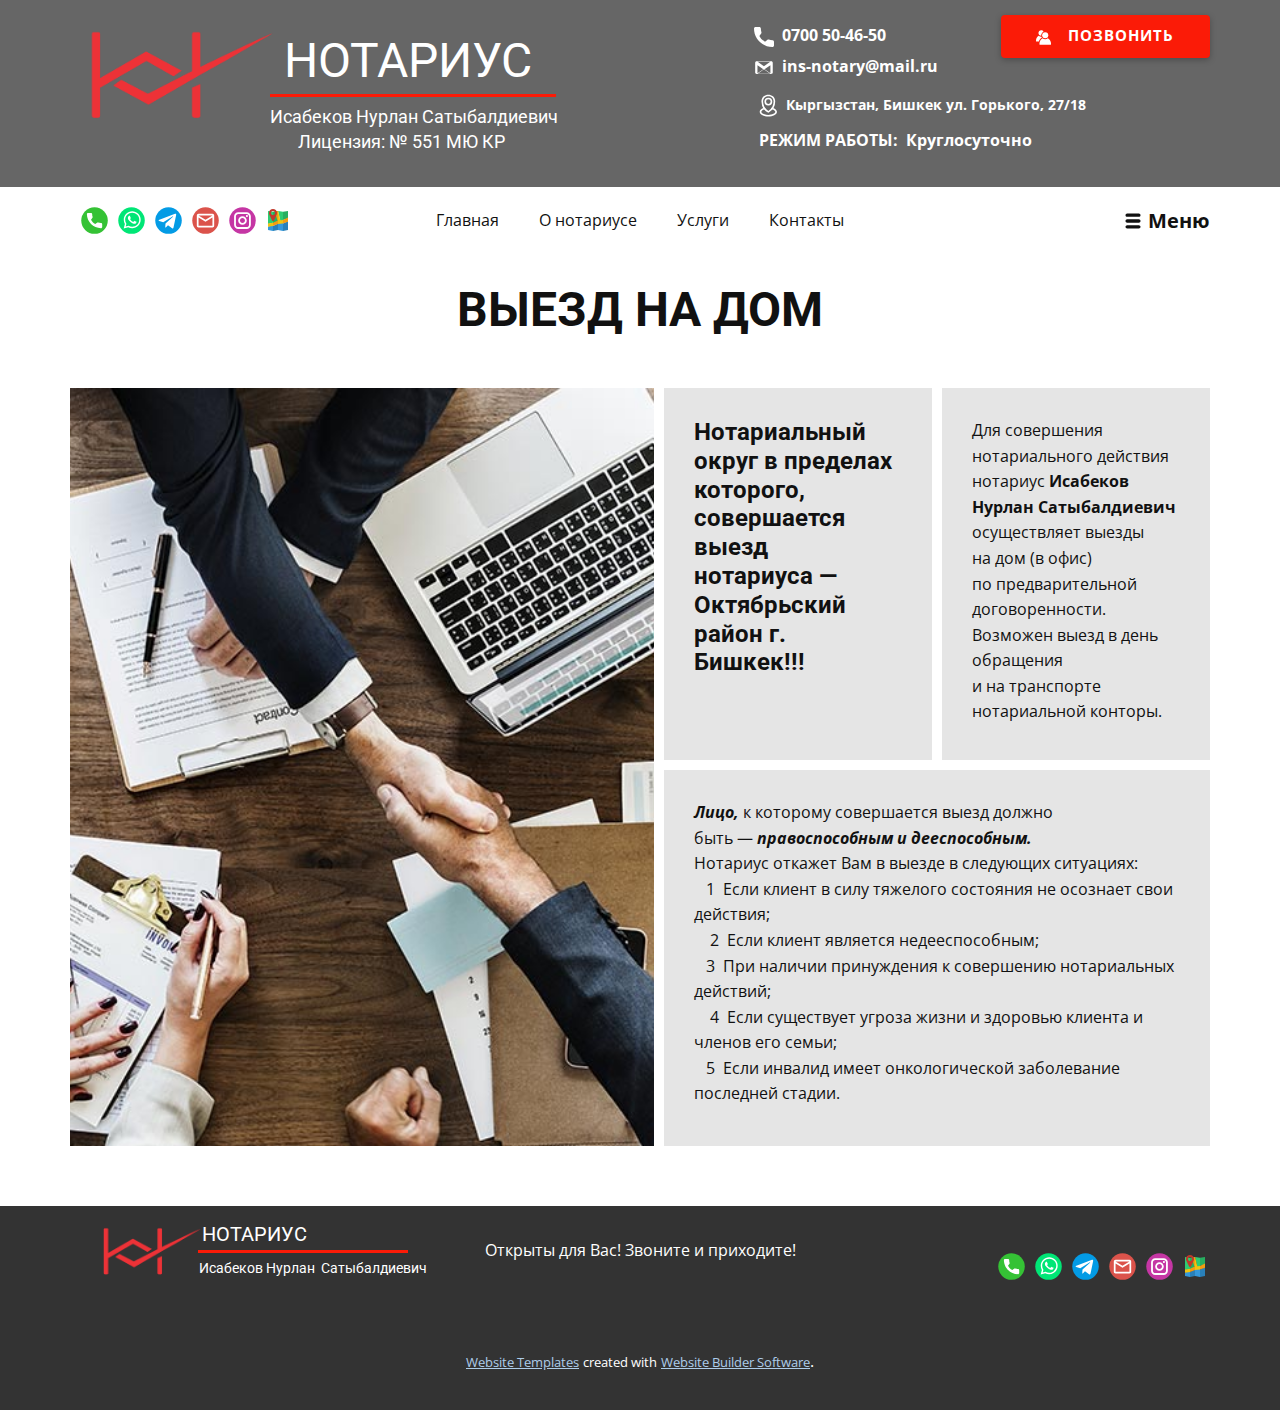
<file: ВЫЕЗД.html>
<!DOCTYPE html>
<html style="font-size: 16px;">
  <head>
    <meta name="viewport" content="width=device-width, initial-scale=1.0">
    <meta charset="utf-8">
    <meta name="keywords" content="​ВЫЕЗД
НА ДОМ">
    <meta name="description" content="">
    <meta name="page_type" content="np-template-header-footer-from-plugin">
    <title>ВЫЕЗД</title>
    <link rel="stylesheet" href="nicepage.css" media="screen">
<link rel="stylesheet" href="ВЫЕЗД.css" media="screen">
    <script class="u-script" type="text/javascript" src="jquery.js" defer=""></script>
    <script class="u-script" type="text/javascript" src="nicepage.js" defer=""></script>
    <meta name="generator" content="Nicepage 4.1.0, nicepage.com">
    <link id="u-theme-google-font" rel="stylesheet" href="https://fonts.googleapis.com/css?family=Roboto:100,100i,300,300i,400,400i,500,500i,700,700i,900,900i|Open+Sans:300,300i,400,400i,600,600i,700,700i,800,800i">
    
    
    
    <script type="application/ld+json">{
		"@context": "http://schema.org",
		"@type": "Organization",
		"name": "Notarius",
		"logo": "images/icon2.png",
		"sameAs": [
				"tel:+996700504650",
				"https://wa.link/l3369u",
				"https://web.telegram.org/",
				"mailto:ins-notary@mail.ru?subject=%D0%97%D0%B4%D1%80%D0%B0%D0%B2%D1%81%D1%82%D0%B2%D1%83%D0%B9%D1%82%D0%B5%2C%20%D1%8F%20%D1%85%D0%BE%D1%82%D0%B5%D0%BB%20",
				"https://www.instagram.com/notary.kg/",
				"https://2gis.kg/bishkek/search/%D0%9A%D1%8B%D1%80%D0%B3%D1%8B%D0%B7%D1%81%D1%82%D0%B0%D0%BD%2C%20%D0%91%D0%B8%D1%88%D0%BA%D0%B5%D0%BA%20%D1%83%D0%BB.%20%D0%93%D0%BE%D1%80%D1%8C%D0%BA%D0%BE%D0%B3%D0%BE%2C%2027%2F18/geo/15763234351155520/74.610619%2C42.85715?m=74.610641%2C42.857135%2F17",
				"https://www.instagram.com/name"
		]
}</script>
    <meta name="theme-color" content="#478ac9">
    <meta property="og:title" content="ВЫЕЗД">
    <meta property="og:type" content="website">
  </head>
  <body class="u-body"><header class="u-align-left u-clearfix u-header u-section-row-container" id="sec-586b"><div class="u-section-rows">
        <div class="u-grey-60 u-section-row u-section-row-1" id="sec-46aa">
          <div class="u-clearfix u-sheet u-sheet-1">
            <a href="#" class="u-image u-image-default u-logo u-image-1" data-image-width="2558" data-image-height="2063" title="logo">
              <img src="images/icon2.png" class="u-logo-image u-logo-image-1" data-image-width="80">
            </a>
            <h6 class="u-text u-text-1">НОТАРИУС</h6>
            <div class="u-border-3 u-border-custom-color-1 u-line u-line-horizontal u-line-1"></div>
            <h6 class="u-text u-text-2"> Исабеков Нурлан Сатыбалдиевич</h6>
            <h6 class="u-text u-text-3"> Лицензия:&nbsp;№&nbsp;551 МЮ КР</h6>
            <a href="https://wa.link/l3369u" class="u-border-none u-btn u-btn-round u-button-style u-custom-color-1 u-radius-4 u-text-body-alt-color u-btn-1"><span class="u-icon u-icon-1"><svg class="u-svg-content" viewBox="0 0 48 48" style="width: 1em; height: 1em;"><g><path d="M16.601,18.578c0.106,0,0.21-0.012,0.316-0.016c-0.085-0.597-0.145-1.201-0.145-1.822   c0-5.098,3-9.484,7.324-11.523C22.551,2.691,19.777,1,16.601,1c-4.854,0-8.789,3.935-8.789,8.789   C7.812,14.643,11.746,18.578,16.601,18.578z" fill="currentColor"></path><circle cx="29.476" cy="16.74" fill="currentColor" r="9.763"></circle><path d="M37.993,26.365c-2.27,2.011-5.247,3.241-8.518,3.241c-3.256,0-6.22-1.219-8.487-3.212   c-5.913,3.227-9.953,9.7-9.953,17.165c0,1.176,0.105,2.323,0.297,3.44h36.37C47.895,45.883,48,44.735,48,43.56   C48,36.072,43.937,29.582,37.993,26.365z" fill="currentColor"></path><path d="M19.162,24.205c-0.628-0.886-1.153-1.849-1.542-2.881c-0.336,0.029-0.676,0.048-1.02,0.048   c-2.932,0-5.6-1.097-7.641-2.892C3.637,21.385,0,27.213,0,33.934c0,1.058,0.095,2.092,0.267,3.098h9.062   C10.636,31.484,14.27,26.838,19.162,24.205z" fill="currentColor"></path>
</g></svg><img></span>&nbsp;Позвонить
            </a>
            <a href="tel:+996 700 50-46-50" class="u-active-none u-btn u-btn-rectangle u-button-style u-hover-none u-none u-radius-0 u-text-body-color u-btn-2"><span class="u-icon u-text-white u-icon-2"><svg class="u-svg-content" viewBox="0 0 405.333 405.333" x="0px" y="0px" style="width: 1em; height: 1em;"><path d="M373.333,266.88c-25.003,0-49.493-3.904-72.704-11.563c-11.328-3.904-24.192-0.896-31.637,6.699l-46.016,34.752    c-52.8-28.181-86.592-61.952-114.389-114.368l33.813-44.928c8.512-8.512,11.563-20.971,7.915-32.64    C142.592,81.472,138.667,56.96,138.667,32c0-17.643-14.357-32-32-32H32C14.357,0,0,14.357,0,32    c0,205.845,167.488,373.333,373.333,373.333c17.643,0,32-14.357,32-32V298.88C405.333,281.237,390.976,266.88,373.333,266.88z"></path></svg><img></span>&nbsp;<b>
                <span class="u-text-body-alt-color">0700 50-46-50 </span>&nbsp;</b>
            </a>
            <a href="mailto:ins-notary@mail.ru?subject=%D0%97%D0%B4%D1%80%D0%B0%D0%B2%D1%81%D1%82%D0%B2%D1%83%D0%B9%D1%82%D0%B5%2C%20%D1%85%D0%BE%D1%82%D0%B5%D0%BB%20(%D0%B0)%20%D1%81%D0%BF%D1%80%D0%BE%D1%81%D0%B8%D1%82%D1%8C%20" class="u-active-none u-btn u-btn-rectangle u-button-style u-hover-none u-none u-radius-0 u-text-body-color u-btn-3"><span class="u-icon u-icon-3"><svg class="u-svg-content" viewBox="0 0 56.7 56.7" style="width: 1em; height: 1em;"><path d="M53.1719,14.5953l0.0011-0.0011l-0.0011,0.0008v-1.184c0-2.2468-1.8384-4.0852-4.0853-4.0852l-0.0012,0.0011l-0.0024,0.0018  l0.0036-0.0029H7.3962l0.0161,0.0131l-0.0161-0.012c-2.2468,0-4.0853,1.8384-4.0853,4.0853v27.9073  c0,2.2468,1.8384,4.0851,4.0853,4.0851h1.4543h38.6578v-0.001c4.2856-0.0498,5.5728-1.1102,5.6702-4.0809L53.1719,14.5953z   M46.0429,10.3258L28.1753,23.487L10.4239,10.3258H46.0429z M9.8608,20.5521l16.5508,11.4004l0.0166,0.0115L9.8513,43.4907  L9.8608,20.5521z M10.2886,44.4046l17.0151-11.8314l0.2985,0.2077c0.1716,0.1194,0.3714,0.1792,0.5712,0.1792  c0.1982,0,0.8773-0.39,0.8773-0.39l17.0197,11.8345H10.2886z M46.4973,43.4836L29.9305,31.9641l9.2394-6.3642l7.3274-5.0472V43.4836  z"></path></svg><img></span>&nbsp;<b>
                <span class="u-text-body-alt-color">ins-notary@mail.ru</span>&nbsp;</b>
            </a>
            <p class="u-text u-text-4"><span class="u-icon u-text-white u-icon-4"><svg class="u-svg-content" viewBox="0 0 512 512" style="width: 1em; height: 1em;"><g id="_1"><path d="M262.12,378a15,15,0,0,1-7.33-1.91A230.8,230.8,0,0,1,136.68,174.88q0-2.5.06-5c.8-37.5,14.81-69.11,40.52-91.4C199.91,58.82,230.05,48,262.12,48S324.32,58.82,347,78.47c25.71,22.29,39.72,53.9,40.52,91.4h0q.06,2.5.06,5A230.8,230.8,0,0,1,269.44,376.09,15,15,0,0,1,262.12,378Zm0-300c-24.85,0-48,8.21-65.21,23.13-19.13,16.59-29.57,40.58-30.18,69.38,0,1.45,0,2.91,0,4.37a200.76,200.76,0,0,0,95.44,170.73,200.75,200.75,0,0,0,95.43-170.73c0-1.46,0-2.92-.05-4.37h0c-.61-28.8-11.05-52.79-30.18-69.38C310.12,86.21,287,78,262.12,78Z"></path><path d="M262.43,247.4a72.13,72.13,0,1,1,72.13-72.13A72.21,72.21,0,0,1,262.43,247.4Zm0-114.25a42.13,42.13,0,1,0,42.13,42.12A42.17,42.17,0,0,0,262.43,133.15Z"></path><path d="M262.12,450c-40.47,0-78.75-8.06-107.79-22.69C122,411,104.23,388.19,104.23,363c0-33.41,31.25-62.26,83.6-77.16A15,15,0,0,1,196,314.7c-37.55,10.69-61.81,29.65-61.81,48.3,0,27,52.52,57,127.89,57S390,390,390,363c0-18.65-24.26-37.61-61.81-48.3a15,15,0,0,1,8.21-28.86C388.75,300.74,420,329.59,420,363c0,25.19-17.79,48-50.1,64.31C340.86,441.94,302.58,450,262.12,450Z"></path>
</g></svg><img></span>&nbsp;<a name="_Hlk89436752" class="u-active-none u-border-none u-btn u-button-link u-button-style u-hover-none u-none u-text-body-alt-color u-btn-4" href="https://2gis.kg/bishkek/search/%D0%9A%D1%8B%D1%80%D0%B3%D1%8B%D0%B7%D1%81%D1%82%D0%B0%D0%BD%2C%20%D0%91%D0%B8%D1%88%D0%BA%D0%B5%D0%BA%20%D1%83%D0%BB.%20%D0%93%D0%BE%D1%80%D1%8C%D0%BA%D0%BE%D0%B3%D0%BE%2C%2027%2F18/geo/15763234351155520/74.610619%2C42.85715?m=74.610641%2C42.857135%2F17">Кыргызстан, Бишкек ул. Горького, 27/18</a>
            </p>
            <p class="u-hidden-md u-hidden-xs u-text u-text-5"><b style="">РЕЖИМ РАБОТЫ:&nbsp; Круглосуточно</b>&nbsp;&nbsp;<br>
            </p>
          </div>
          
          
          
          
          
          <style class="u-sticky-style" data-style-id="20a7">.u-sticky-fixed.u-sticky-20a7, .u-body.u-sticky-fixed .u-sticky-20a7 {
box-shadow: 0 2px 8px 0 rgba(128,128,128,1) !important
}</style>
        </div>
        <div class="u-section-row u-sticky u-sticky-5c67 u-white u-section-row-2" id="sec-37e8">
          <div class="u-clearfix u-sheet u-valign-middle-md u-sheet-2">
            <nav class="u-menu u-menu-dropdown u-offcanvas u-menu-1" data-responsive-from="MD">
              <div class="menu-collapse">
                <a class="u-button-style u-nav-link u-white" href="#" style="background-image: none; color: rgb(0, 0, 0) !important; padding: 4px 6px; font-size: calc(1em + 8px);">
                  <svg class="u-svg-link" preserveAspectRatio="xMidYMin slice" viewBox="0 0 64 64" style=""><use xmlns:xlink="http://www.w3.org/1999/xlink" xlink:href="#svg-778d"></use></svg>
                  <svg class="u-svg-content" viewBox="0 0 64 64" id="svg-778d"><desc></desc><g fill="none" fill-rule="evenodd" id="Menu-2" stroke="none" stroke-width="1"><path d="M22,8 C26.418278,8 30,11.581722 30,16 L30,22 C30,26.418278 26.418278,30 22,30 L16,30 C11.581722,30 8,26.418278 8,22 L8,16 C8,11.581722 11.581722,8 16,8 L22,8 Z M22,13 L16,13 C14.4023191,13 13.0963391,14.24892 13.0050927,15.8237272 L13,16 L13,22 C13,23.5976809 14.24892,24.9036609 15.8237272,24.9949073 L16,25 L22,25 C23.5976809,25 24.9036609,23.75108 24.9949073,22.1762728 L25,22 L25,16 C25,14.4023191 23.75108,13.0963391 22.1762728,13.0050927 L22,13 Z" fill="currentColor" fill-rule="nonzero" id="Rectangle"></path><path d="M48,8 C52.418278,8 56,11.581722 56,16 L56,22 C56,26.418278 52.418278,30 48,30 L42,30 C37.581722,30 34,26.418278 34,22 L34,16 C34,11.581722 37.581722,8 42,8 L48,8 Z M48,13 L42,13 C40.4023191,13 39.0963391,14.24892 39.0050927,15.8237272 L39,16 L39,22 C39,23.5976809 40.24892,24.9036609 41.8237272,24.9949073 L42,25 L48,25 C49.5976809,25 50.9036609,23.75108 50.9949073,22.1762728 L51,22 L51,16 C51,14.4023191 49.75108,13.0963391 48.1762728,13.0050927 L48,13 Z" fill="currentColor" fill-rule="nonzero" id="Rectangle"></path><path d="M22,34 C26.418278,34 30,37.581722 30,42 L30,48 C30,52.418278 26.418278,56 22,56 L16,56 C11.581722,56 8,52.418278 8,48 L8,42 C8,37.581722 11.581722,34 16,34 L22,34 Z M22,39 L16,39 C14.4023191,39 13.0963391,40.24892 13.0050927,41.8237272 L13,42 L13,48 C13,49.5976809 14.24892,50.9036609 15.8237272,50.9949073 L16,51 L22,51 C23.5976809,51 24.9036609,49.75108 24.9949073,48.1762728 L25,48 L25,42 C25,40.4023191 23.75108,39.0963391 22.1762728,39.0050927 L22,39 Z" fill="currentColor" fill-rule="nonzero" id="Rectangle"></path><path d="M48,34 C52.418278,34 56,37.581722 56,42 L56,48 C56,52.418278 52.418278,56 48,56 L42,56 C37.581722,56 34,52.418278 34,48 L34,42 C34,37.581722 37.581722,34 42,34 L48,34 Z M48,39 L42,39 C40.4023191,39 39.0963391,40.24892 39.0050927,41.8237272 L39,42 L39,48 C39,49.5976809 40.24892,50.9036609 41.8237272,50.9949073 L42,51 L48,51 C49.5976809,51 50.9036609,49.75108 50.9949073,48.1762728 L51,48 L51,42 C51,40.4023191 49.75108,39.0963391 48.1762728,39.0050927 L48,39 Z" fill="currentColor" fill-rule="nonzero" id="Rectangle"></path>
</g></svg>
                </a>
              </div>
              <div class="u-custom-menu u-nav-container">
                <ul class="u-nav u-unstyled"><li class="u-nav-item"><a class="u-button-style u-nav-link" href="О-нотариусе.html#carousel_cdbd" data-page-id="221120741">Главная</a>
</li><li class="u-nav-item"><a class="u-button-style u-nav-link" href="О-нотариусе.html#carousel_f9f9" data-page-id="221120741">О нотариусе</a>
</li><li class="u-nav-item"><a class="u-button-style u-nav-link" href="О-нотариусе.html#carousel_7cc8" data-page-id="221120741">Услуги</a>
</li><li class="u-nav-item"><a class="u-button-style u-nav-link" href="О-нотариусе.html#carousel_edb8" data-page-id="221120741">Контакты</a>
</li></ul>
              </div>
              <div class="u-custom-menu u-nav-container-collapse">
                <div class="u-black u-container-style u-inner-container-layout u-opacity u-opacity-95 u-sidenav">
                  <div class="u-inner-container-layout u-sidenav-overflow">
                    <div class="u-menu-close"></div>
                    <ul class="u-align-center u-nav u-popupmenu-items u-unstyled u-nav-2"><li class="u-nav-item"><a class="u-button-style u-nav-link" href="О-нотариусе.html#carousel_cdbd" data-page-id="221120741">Главная</a>
</li><li class="u-nav-item"><a class="u-button-style u-nav-link" href="О-нотариусе.html#carousel_f9f9" data-page-id="221120741">О нотариусе</a>
</li><li class="u-nav-item"><a class="u-button-style u-nav-link" href="О-нотариусе.html#carousel_7cc8" data-page-id="221120741">Услуги</a>
</li><li class="u-nav-item"><a class="u-button-style u-nav-link" href="О-нотариусе.html#carousel_edb8" data-page-id="221120741">Контакты</a>
</li></ul>
                  </div>
                </div>
                <div class="u-black u-menu-overlay u-opacity u-opacity-70"></div>
              </div>
            </nav>
            <div class="u-social-icons u-spacing-10 u-social-icons-1">
              <a class="u-social-url" target="_blank" data-type="Phone" title="Phone" href="tel:+996700504650"><span class="u-icon u-social-icon u-social-phone u-icon-5"><svg class="u-svg-link" preserveAspectRatio="xMidYMin slice" viewBox="0 0 112 112" style=""><use xmlns:xlink="http://www.w3.org/1999/xlink" xlink:href="#svg-4492"></use></svg><svg class="u-svg-content" viewBox="0 0 112 112" x="0" y="0" id="svg-4492"><circle fill="currentColor" cx="56.1" cy="56.1" r="55"></circle><path fill="#FFFFFF" d="M82.7,66c-3.9,0-7.7-0.6-11.3-1.8c-1.8-0.6-4,0-5,1.1l-7.1,5.4c-8.3-4.4-13.4-9.5-17.7-17.7l5.2-7
	c1.4-1.4,1.8-3.3,1.3-5.2c-1.2-3.6-1.8-7.5-1.8-11.3c0-2.8-2.3-5.1-5.1-5.1H29.5c-2.8,0-5.1,2.3-5.1,5.1c0,32.2,26.2,58.4,58.4,58.4
	c2.8,0,5.1-2.3,5.1-5.1V71.1C87.8,68.3,85.6,66,82.7,66z"></path></svg></span>
              </a>
              <a class="u-social-url" target="_blank" data-type="Whatsapp" title="Whatsapp" href="https://wa.link/l3369u"><span class="u-icon u-social-icon u-social-whatsapp u-icon-6"><svg class="u-svg-link" preserveAspectRatio="xMidYMin slice" viewBox="0 0 112 112" style=""><use xmlns:xlink="http://www.w3.org/1999/xlink" xlink:href="#svg-8fd4"></use></svg><svg class="u-svg-content" viewBox="0 0 112 112" x="0" y="0" id="svg-8fd4"><circle fill="currentColor" cx="56.1" cy="56.1" r="55"></circle><path fill="#FFFFFF" d="M83.8,28.3C77.2,21.7,68.4,18,59,18c-19.3,0-35.1,15.7-35.1,35.1c0,6.2,1.6,12.2,4.7,17.5l-5,18.2L42.2,84
	c5.1,2.8,10.9,4.3,16.8,4.3h0l0,0c19.3,0,35.1-15.7,35.1-35.1C94.1,43.8,90.5,35,83.8,28.3 M59,82.3L59,82.3
	c-5.2,0-10.4-1.4-14.9-4.1l-1.1-0.6l-11,2.9L35,69.8l-0.7-1.1c-2.9-4.6-4.5-10-4.5-15.5C29.8,37,42.9,24,59,24
	c7.8,0,15.1,3,20.6,8.6c5.5,5.5,8.5,12.8,8.5,20.6C88.2,69.2,75.1,82.3,59,82.3 M75,60.5c-0.9-0.4-5.2-2.6-6-2.9
	c-0.8-0.3-1.4-0.4-2,0.4s-2.3,2.9-2.8,3.4c-0.5,0.6-1,0.7-1.9,0.2c-0.9-0.4-3.7-1.4-7.1-4.4c-2.6-2.3-4.4-5.2-4.9-6.1
	c-0.5-0.9-0.1-1.4,0.4-1.8c0.4-0.4,0.9-1,1.3-1.5c0.4-0.5,0.6-0.9,0.9-1.5c0.3-0.6,0.1-1.1-0.1-1.5c-0.2-0.4-2-4.8-2.7-6.5
	c-0.7-1.7-1.4-1.5-2-1.5c-0.5,0-1.1,0-1.7,0c-0.6,0-1.5,0.2-2.3,1.1c-0.8,0.9-3.1,3-3.1,7.3c0,4.3,3.1,8.5,3.6,9.1
	c0.4,0.6,6.2,9.4,15,13.2c2.1,0.9,3.7,1.4,5,1.8c2.1,0.7,4,0.6,5.5,0.3c1.7-0.3,5.2-2.1,5.9-4.2c0.7-2,0.7-3.8,0.5-4.2
	C76.5,61.1,75.9,60.9,75,60.5"></path></svg></span>
              </a>
              <a class="u-social-url" target="_blank" data-type="Telegram" title="Telegram" href="https://web.telegram.org/"><span class="u-icon u-social-icon u-social-telegram u-icon-7"><svg class="u-svg-link" preserveAspectRatio="xMidYMin slice" viewBox="0 0 112 112" style=""><use xmlns:xlink="http://www.w3.org/1999/xlink" xlink:href="#svg-9750"></use></svg><svg class="u-svg-content" viewBox="0 0 112 112" x="0" y="0" id="svg-9750"><circle fill="currentColor" cx="56.1" cy="56.1" r="55"></circle><path fill="#FFFFFF" d="M18.4,53.2l64.7-24.9c3-1.1,5.6,0.7,4.7,5.3l0,0l-11,51.8c-0.8,3.7-3,4.6-6.1,2.8L53.9,75.8l-8.1,7.8
	c-0.9,0.9-1.7,1.6-3.4,1.6l1.2-17l31.1-28c1.4-1.2-0.3-1.9-2.1-0.7L34.2,63.7l-16.6-5.2C14,57.4,14,54.9,18.4,53.2L18.4,53.2z"></path></svg></span>
              </a>
              <a class="u-social-url" target="_blank" data-type="Email" title="Email" href="mailto:ins-notary@mail.ru?subject=%D0%97%D0%B4%D1%80%D0%B0%D0%B2%D1%81%D1%82%D0%B2%D1%83%D0%B9%D1%82%D0%B5%2C%20%D1%8F%20%D1%85%D0%BE%D1%82%D0%B5%D0%BB%20"><span class="u-icon u-social-email u-social-icon u-icon-8"><svg class="u-svg-link" preserveAspectRatio="xMidYMin slice" viewBox="0 0 112 112" style=""><use xmlns:xlink="http://www.w3.org/1999/xlink" xlink:href="#svg-9b92"></use></svg><svg class="u-svg-content" viewBox="0 0 112 112" x="0" y="0" id="svg-9b92"><circle fill="currentColor" cx="56.1" cy="56.1" r="55"></circle><path id="path3864" fill="#FFFFFF" d="M27.2,28h57.6c4,0,7.2,3.2,7.2,7.2l0,0v42.7c0,3.9-3.2,7.2-7.2,7.2l0,0H27.2
	c-4,0-7.2-3.2-7.2-7.2V35.2C20,31.1,23.2,28,27.2,28 M56,52.9l28.8-17.8H27.2L56,52.9 M27.2,77.7h57.6V43.5L56,61.3L27.2,43.5V77.7z
	"></path></svg></span>
              </a>
              <a class="u-social-url" title="instagram" target="_blank" href="https://www.instagram.com/notary.kg/"><span class="u-icon u-social-icon u-social-instagram u-icon-9"><svg class="u-svg-link" preserveAspectRatio="xMidYMin slice" viewBox="0 0 112 112" style=""><use xmlns:xlink="http://www.w3.org/1999/xlink" xlink:href="#svg-9173"></use></svg><svg class="u-svg-content" viewBox="0 0 112 112" x="0" y="0" id="svg-9173"><circle fill="currentColor" cx="56.1" cy="56.1" r="55"></circle><path fill="#FFFFFF" d="M55.9,38.2c-9.9,0-17.9,8-17.9,17.9C38,66,46,74,55.9,74c9.9,0,17.9-8,17.9-17.9C73.8,46.2,65.8,38.2,55.9,38.2
            z M55.9,66.4c-5.7,0-10.3-4.6-10.3-10.3c-0.1-5.7,4.6-10.3,10.3-10.3c5.7,0,10.3,4.6,10.3,10.3C66.2,61.8,61.6,66.4,55.9,66.4z"></path><path fill="#FFFFFF" d="M74.3,33.5c-2.3,0-4.2,1.9-4.2,4.2s1.9,4.2,4.2,4.2s4.2-1.9,4.2-4.2S76.6,33.5,74.3,33.5z"></path><path fill="#FFFFFF" d="M73.1,21.3H38.6c-9.7,0-17.5,7.9-17.5,17.5v34.5c0,9.7,7.9,17.6,17.5,17.6h34.5c9.7,0,17.5-7.9,17.5-17.5V38.8
            C90.6,29.1,82.7,21.3,73.1,21.3z M83,73.3c0,5.5-4.5,9.9-9.9,9.9H38.6c-5.5,0-9.9-4.5-9.9-9.9V38.8c0-5.5,4.5-9.9,9.9-9.9h34.5
            c5.5,0,9.9,4.5,9.9,9.9V73.3z"></path></svg></span>
              </a>
              <a class="u-social-url" target="_blank" data-type="Custom" title="Custom" href="https://2gis.kg/bishkek/search/%D0%9A%D1%8B%D1%80%D0%B3%D1%8B%D0%B7%D1%81%D1%82%D0%B0%D0%BD%2C%20%D0%91%D0%B8%D1%88%D0%BA%D0%B5%D0%BA%20%D1%83%D0%BB.%20%D0%93%D0%BE%D1%80%D1%8C%D0%BA%D0%BE%D0%B3%D0%BE%2C%2027%2F18/geo/15763234351155520/74.610619%2C42.85715?m=74.610641%2C42.857135%2F17"><span class="u-icon u-social-custom u-social-icon u-icon-10"><svg class="u-svg-link" preserveAspectRatio="xMidYMin slice" viewBox="null" style=""><use xmlns:xlink="http://www.w3.org/1999/xlink" xlink:href="#svg-c6c1"></use></svg><svg class="u-svg-content" id="svg-c6c1"><g transform="translate(0 -1028.4)"><g><g><path d="m12 1032.4-5 0.8v11.5l5-0.8z" fill="#27ae60"></path><path d="m7 1046.7-5 1.3v3.5l5 0.9z" fill="#3498db"></path><path d="m2 1032.4v13l5-1.3v-10.9z" fill="#2ecc71"></path><path d="m12 1044.9-5 2.6v4.9l5-0.9z" fill="#2980b9"></path><path d="m12 1041.8-5 2.3v3.4l5.023-2z" fill="#f39c12"></path><path d="m8.9499 1032.9 2.5031 9.2 0.547-0.2v-9.5z" fill="#f39c12"></path><path d="m12.078 1032.4 2.422 10.8h2.5v-10z" fill="#2ecc71"></path><path d="m12 1032.4v10.3l2.5-0.3-2.422-10z" fill="#f1c40f"></path><path d="m17.026 1041.3-5.026 0.7v4.2l5-0.5z" fill="#f1c40f"></path><path d="m17 1033.2v8.2l5-1.4v-7.6z" fill="#27ae60"></path><path d="m22 1042.4-5 2.4v7.6l5-0.9z" fill="#2980b9"></path><path d="m17 1044.8-4.997 0.7-0.003 6 5 0.9z" fill="#3498db"></path><path d="m7 1044.1-5 0.8v3.3l5-0.7z" fill="#f1c40f"></path><path d="m22 1039-5 2.4v3.4l5-1.6z" fill="#f39c12"></path>
</g><g fill="#c0392b"><path d="m8.4023 1035.8c0.3907-0.4 0.586-0.9 0.586-1.4 0-0.6-0.1953-1.1-0.586-1.5-0.3906-0.3-0.8619-0.5-1.414-0.5s-1.0235 0.2-1.4141 0.5c-0.3906 0.4-0.5859 0.9-0.5859 1.5 0 0.5 0.1953 1 0.5859 1.4s0.862 0.6 1.4141 0.6 1.0234-0.2 1.414-0.6m2.5857-1.4c0 0.5-0.086 1-0.258 1.4l-2.8433 6c-0.0833 0.2-0.2083 0.3-0.375 0.4-0.1614 0.1-0.3359 0.2-0.5234 0.2s-0.3646-0.1-0.5313-0.2c-0.1614-0.1-0.2812-0.2-0.3593-0.4l-2.8516-6c-0.1719-0.4-0.2578-0.9-0.2578-1.4 0-1.1 0.3906-2.1 1.1719-2.9 0.7812-0.7 1.7239-1.1 2.8281-1.1 1.1041 0 2.0469 0.4 2.8281 1.1 0.7816 0.8 1.1716 1.8 1.1716 2.9" fill="#c0392b"></path>
</g>
</g>
</g></svg></span>
              </a>
            </div>
            <nav data-position="" class="u-menu u-menu-dropdown u-offcanvas u-menu-2" data-responsive-from="XL" data-submenu-level="on-click">
              <div class="menu-collapse" style="font-size: 1rem; letter-spacing: 0px; font-weight: 700;">
                <a class="u-button-style u-custom-active-border-color u-custom-border u-custom-border-color u-custom-borders u-custom-hover-border-color u-custom-left-right-menu-spacing u-custom-padding-bottom u-custom-text-active-color u-custom-text-color u-custom-text-hover-color u-custom-top-bottom-menu-spacing u-nav-link" href="#" style="font-size: calc(1em + 4px); color: rgb(17, 17, 17) !important;">
                  <svg class="u-svg-link" preserveAspectRatio="xMidYMin slice" viewBox="0 0 24 24" style=""><use xmlns:xlink="http://www.w3.org/1999/xlink" xlink:href="#svg-fb07"></use></svg>
                  <svg class="u-svg-content" viewBox="0 0 24 24" id="svg-fb07"><path d="M19,17H5c-1.103,0-2,0.897-2,2s0.897,2,2,2h14c1.103,0,2-0.897,2-2S20.103,17,19,17z"></path><path d="M19,10H5c-1.103,0-2,0.897-2,2s0.897,2,2,2h14c1.103,0,2-0.897,2-2S20.103,10,19,10z"></path><path d="M19,3H5C3.897,3,3,3.897,3,5s0.897,2,2,2h14c1.103,0,2-0.897,2-2S20.103,3,19,3z"></path></svg>
                  <span> Меню</span>
                </a>
              </div>
              <div class="u-custom-menu u-nav-container">
                <ul class="u-nav u-unstyled u-nav-3"><li class="u-nav-item"><a class="u-button-style u-nav-link u-text-active-palette-1-base u-text-hover-palette-2-base" href="О-нотариусе.html" style="padding: 10px 20px;">Главная</a>
</li><li class="u-nav-item"><a class="u-button-style u-nav-link u-text-active-palette-1-base u-text-hover-palette-2-base" href="О-переводах.html" style="padding: 10px 20px;">О переводах документов и нотариальном заверении</a>
</li><li class="u-nav-item"><a class="u-button-style u-nav-link u-text-active-palette-1-base u-text-hover-palette-2-base" href="ДОКУМЕНТЫ.html" style="padding: 10px 20px;">Документы для совершения нотариальных действий</a>
</li><li class="u-nav-item"><a class="u-button-style u-nav-link u-text-active-palette-1-base u-text-hover-palette-2-base" href="ВЫЕЗД.html" style="padding: 10px 20px;">Выезд на дом</a>
</li><li class="u-nav-item"><a class="u-button-style u-nav-link u-text-active-palette-1-base u-text-hover-palette-2-base" href="https://www.instagram.com/notary.kg/" style="padding: 10px 20px;">Блог</a>
</li></ul>
              </div>
              <div class="u-custom-menu u-nav-container-collapse">
                <div class="u-black u-container-style u-inner-container-layout u-sidenav">
                  <div class="u-inner-container-layout u-sidenav-overflow">
                    <div class="u-menu-close"></div>
                    <ul class="u-align-center u-nav u-popupmenu-items u-spacing-17 u-unstyled u-nav-4"><li class="u-nav-item"><a class="u-button-style u-nav-link" href="О-нотариусе.html" style="padding: 10px 20px;">Главная</a>
</li><li class="u-nav-item"><a class="u-button-style u-nav-link" href="О-переводах.html" style="padding: 10px 20px;">О переводах документов и нотариальном заверении</a>
</li><li class="u-nav-item"><a class="u-button-style u-nav-link" href="ДОКУМЕНТЫ.html" style="padding: 10px 20px;">Документы для совершения нотариальных действий</a>
</li><li class="u-nav-item"><a class="u-button-style u-nav-link" href="ВЫЕЗД.html" style="padding: 10px 20px;">Выезд на дом</a>
</li><li class="u-nav-item"><a class="u-button-style u-nav-link" href="https://www.instagram.com/notary.kg/" style="padding: 10px 20px;">Блог</a>
</li></ul>
                  </div>
                </div>
                <div class="u-black u-menu-overlay u-opacity u-opacity-70"></div>
              </div>
            </nav>
          </div>
          
          
          
          
          
          <style class="u-sticky-style" data-style-id="5c67">.u-sticky-fixed.u-sticky-5c67, .u-body.u-sticky-fixed .u-sticky-5c67 {
box-shadow: 0 2px 8px 0 rgba(128,128,128,1) !important
}.u-sticky-fixed.u-sticky-5c67:before, .u-body.u-sticky-fixed .u-sticky-5c67:before {
borders: top right bottom left !important
}</style>
        </div>
      </div></header>
    <section class="u-clearfix u-section-1" id="sec-a406">
      <div class="u-clearfix u-sheet u-valign-middle u-sheet-1">
        <h1 class="u-align-center u-text u-text-default u-text-1"><b>ВЫЕЗД
НА ДОМ</b>
        </h1>
      </div>
    </section>
    <section class="u-clearfix u-section-2" id="sec-5274">
      <div class="u-clearfix u-sheet u-sheet-1">
        <div class="u-clearfix u-expanded-width u-gutter-10 u-layout-wrap u-layout-wrap-1">
          <div class="u-layout">
            <div class="u-layout-row">
              <div class="u-size-29-sm u-size-29-xs u-size-31-lg u-size-31-xl u-size-60-md">
                <div class="u-layout-col">
                  <div class="u-container-style u-image u-layout-cell u-left-cell u-size-60 u-image-1" src="" data-image-width="800" data-image-height="578">
                    <div class="u-container-layout u-container-layout-1"></div>
                  </div>
                </div>
              </div>
              <div class="u-size-29-lg u-size-29-xl u-size-31-sm u-size-31-xs u-size-60-md">
                <div class="u-layout-col">
                  <div class="u-size-30">
                    <div class="u-layout-row">
                      <div class="u-align-left u-container-style u-grey-10 u-layout-cell u-size-30 u-layout-cell-2">
                        <div class="u-container-layout u-valign-top u-container-layout-2">
                          <h3 class="u-text u-text-1"><b>Нотариальный округ в&nbsp;пределах
которого, совершается выезд нотариуса&nbsp;— Октябрьский район г. Бишкек!!!</b>
                          </h3>
                        </div>
                      </div>
                      <div class="u-align-left u-container-style u-grey-10 u-layout-cell u-right-cell u-size-30 u-layout-cell-3">
                        <div class="u-container-layout u-valign-top u-container-layout-3">
                          <p class="u-text u-text-2"> Для совершения
нотариального действия нотариус <b>Исабеков
Нурлан Сатыбалдиевич</b> осуществляет выезды на&nbsp;дом (в&nbsp;офис)
по&nbsp;предварительной договоренности. Возможен выезд в&nbsp;день обращения
и&nbsp;на&nbsp;транспорте нотариальной конторы.
                          </p>
                        </div>
                      </div>
                    </div>
                  </div>
                  <div class="u-size-30">
                    <div class="u-layout-row">
                      <div class="u-align-left u-container-style u-grey-10 u-layout-cell u-size-60 u-layout-cell-4">
                        <div class="u-container-layout u-valign-top u-container-layout-4">
                          <p class="u-text u-text-3"><b><i>Лицо,</i></b>&nbsp;к&nbsp;которому
совершается выезд должно быть&nbsp;—&nbsp;<b><i>правоспособным
и&nbsp;дееспособным.&nbsp;</i></b>
                            <br> Нотариус откажет Вам в выезде в следующих ситуациях:&nbsp;<br>&nbsp; &nbsp;1&nbsp; Если клиент в силу тяжелого состояния не осознает свои действия;&nbsp;<br>&nbsp; &nbsp; 2&nbsp; Если клиент является недееспособным;&nbsp;<br>&nbsp; &nbsp;3&nbsp; При наличии принуждения к совершению нотариальных действий;<br>&nbsp; &nbsp; 4&nbsp; Если существует угроза жизни и здоровью клиента и членов его семьи;&nbsp;<br>&nbsp; &nbsp;5&nbsp; Если инвалид имеет онкологической заболевание последней стадии.<br>
                          </p>
                        </div>
                      </div>
                    </div>
                  </div>
                </div>
              </div>
            </div>
          </div>
        </div>
      </div>
    </section>
    
    
    <footer class="u-align-center-md u-align-center-sm u-align-center-xs u-clearfix u-footer u-grey-80" id="sec-c466"><div class="u-clearfix u-sheet u-sheet-1">
        <a href="#" class="u-image u-logo u-image-1" data-image-width="2558" data-image-height="2063" title="logo">
          <img src="images/icon2.png" class="u-logo-image u-logo-image-1">
        </a>
        <p class="u-align-center-lg u-align-center-md u-align-center-xl u-hidden-sm u-text u-text-1"> Открыты для Вас! Звоните и приходите!</p>
        <h6 class="u-text u-text-2">НОТАРИУС</h6>
        <div class="u-border-3 u-border-custom-color-1 u-hidden-sm u-line u-line-horizontal u-line-1"></div>
        <h6 class="u-text u-text-3"> Исабеков Нурлан&nbsp; Сатыбалдиевич</h6>
        <div class="u-social-icons u-spacing-10 u-social-icons-1">
          <a class="u-social-url" target="_blank" data-type="Phone" title="Phone" href=""><span class="u-icon u-social-icon u-social-phone u-icon-1"><svg class="u-svg-link" preserveAspectRatio="xMidYMin slice" viewBox="0 0 112 112" style=""><use xmlns:xlink="http://www.w3.org/1999/xlink" xlink:href="#svg-d5e2"></use></svg><svg class="u-svg-content" viewBox="0 0 112 112" x="0" y="0" id="svg-d5e2"><circle fill="currentColor" cx="56.1" cy="56.1" r="55"></circle><path fill="#FFFFFF" d="M82.7,66c-3.9,0-7.7-0.6-11.3-1.8c-1.8-0.6-4,0-5,1.1l-7.1,5.4c-8.3-4.4-13.4-9.5-17.7-17.7l5.2-7
	c1.4-1.4,1.8-3.3,1.3-5.2c-1.2-3.6-1.8-7.5-1.8-11.3c0-2.8-2.3-5.1-5.1-5.1H29.5c-2.8,0-5.1,2.3-5.1,5.1c0,32.2,26.2,58.4,58.4,58.4
	c2.8,0,5.1-2.3,5.1-5.1V71.1C87.8,68.3,85.6,66,82.7,66z"></path></svg></span>
          </a>
          <a class="u-social-url" target="_blank" data-type="Whatsapp" title="Whatsapp" href=""><span class="u-icon u-social-icon u-social-whatsapp u-icon-2"><svg class="u-svg-link" preserveAspectRatio="xMidYMin slice" viewBox="0 0 112 112" style=""><use xmlns:xlink="http://www.w3.org/1999/xlink" xlink:href="#svg-109e"></use></svg><svg class="u-svg-content" viewBox="0 0 112 112" x="0" y="0" id="svg-109e"><circle fill="currentColor" cx="56.1" cy="56.1" r="55"></circle><path fill="#FFFFFF" d="M83.8,28.3C77.2,21.7,68.4,18,59,18c-19.3,0-35.1,15.7-35.1,35.1c0,6.2,1.6,12.2,4.7,17.5l-5,18.2L42.2,84
	c5.1,2.8,10.9,4.3,16.8,4.3h0l0,0c19.3,0,35.1-15.7,35.1-35.1C94.1,43.8,90.5,35,83.8,28.3 M59,82.3L59,82.3
	c-5.2,0-10.4-1.4-14.9-4.1l-1.1-0.6l-11,2.9L35,69.8l-0.7-1.1c-2.9-4.6-4.5-10-4.5-15.5C29.8,37,42.9,24,59,24
	c7.8,0,15.1,3,20.6,8.6c5.5,5.5,8.5,12.8,8.5,20.6C88.2,69.2,75.1,82.3,59,82.3 M75,60.5c-0.9-0.4-5.2-2.6-6-2.9
	c-0.8-0.3-1.4-0.4-2,0.4s-2.3,2.9-2.8,3.4c-0.5,0.6-1,0.7-1.9,0.2c-0.9-0.4-3.7-1.4-7.1-4.4c-2.6-2.3-4.4-5.2-4.9-6.1
	c-0.5-0.9-0.1-1.4,0.4-1.8c0.4-0.4,0.9-1,1.3-1.5c0.4-0.5,0.6-0.9,0.9-1.5c0.3-0.6,0.1-1.1-0.1-1.5c-0.2-0.4-2-4.8-2.7-6.5
	c-0.7-1.7-1.4-1.5-2-1.5c-0.5,0-1.1,0-1.7,0c-0.6,0-1.5,0.2-2.3,1.1c-0.8,0.9-3.1,3-3.1,7.3c0,4.3,3.1,8.5,3.6,9.1
	c0.4,0.6,6.2,9.4,15,13.2c2.1,0.9,3.7,1.4,5,1.8c2.1,0.7,4,0.6,5.5,0.3c1.7-0.3,5.2-2.1,5.9-4.2c0.7-2,0.7-3.8,0.5-4.2
	C76.5,61.1,75.9,60.9,75,60.5"></path></svg></span>
          </a>
          <a class="u-social-url" target="_blank" data-type="Telegram" title="Telegram" href=""><span class="u-icon u-social-icon u-social-telegram u-icon-3"><svg class="u-svg-link" preserveAspectRatio="xMidYMin slice" viewBox="0 0 112 112" style=""><use xmlns:xlink="http://www.w3.org/1999/xlink" xlink:href="#svg-c9f7"></use></svg><svg class="u-svg-content" viewBox="0 0 112 112" x="0" y="0" id="svg-c9f7"><circle fill="currentColor" cx="56.1" cy="56.1" r="55"></circle><path fill="#FFFFFF" d="M18.4,53.2l64.7-24.9c3-1.1,5.6,0.7,4.7,5.3l0,0l-11,51.8c-0.8,3.7-3,4.6-6.1,2.8L53.9,75.8l-8.1,7.8
	c-0.9,0.9-1.7,1.6-3.4,1.6l1.2-17l31.1-28c1.4-1.2-0.3-1.9-2.1-0.7L34.2,63.7l-16.6-5.2C14,57.4,14,54.9,18.4,53.2L18.4,53.2z"></path></svg></span>
          </a>
          <a class="u-social-url" target="_blank" data-type="Email" title="Email" href=""><span class="u-icon u-social-email u-social-icon u-icon-4"><svg class="u-svg-link" preserveAspectRatio="xMidYMin slice" viewBox="0 0 112 112" style=""><use xmlns:xlink="http://www.w3.org/1999/xlink" xlink:href="#svg-1787"></use></svg><svg class="u-svg-content" viewBox="0 0 112 112" x="0" y="0" id="svg-1787"><circle fill="currentColor" cx="56.1" cy="56.1" r="55"></circle><path id="path3864" fill="#FFFFFF" d="M27.2,28h57.6c4,0,7.2,3.2,7.2,7.2l0,0v42.7c0,3.9-3.2,7.2-7.2,7.2l0,0H27.2
	c-4,0-7.2-3.2-7.2-7.2V35.2C20,31.1,23.2,28,27.2,28 M56,52.9l28.8-17.8H27.2L56,52.9 M27.2,77.7h57.6V43.5L56,61.3L27.2,43.5V77.7z
	"></path></svg></span>
          </a>
          <a class="u-social-url" title="instagram" target="_blank" href="https://www.instagram.com/name"><span class="u-icon u-social-icon u-social-instagram u-icon-5"><svg class="u-svg-link" preserveAspectRatio="xMidYMin slice" viewBox="0 0 112 112" style=""><use xmlns:xlink="http://www.w3.org/1999/xlink" xlink:href="#svg-f1e2"></use></svg><svg class="u-svg-content" viewBox="0 0 112 112" x="0" y="0" id="svg-f1e2"><circle fill="currentColor" cx="56.1" cy="56.1" r="55"></circle><path fill="#FFFFFF" d="M55.9,38.2c-9.9,0-17.9,8-17.9,17.9C38,66,46,74,55.9,74c9.9,0,17.9-8,17.9-17.9C73.8,46.2,65.8,38.2,55.9,38.2
            z M55.9,66.4c-5.7,0-10.3-4.6-10.3-10.3c-0.1-5.7,4.6-10.3,10.3-10.3c5.7,0,10.3,4.6,10.3,10.3C66.2,61.8,61.6,66.4,55.9,66.4z"></path><path fill="#FFFFFF" d="M74.3,33.5c-2.3,0-4.2,1.9-4.2,4.2s1.9,4.2,4.2,4.2s4.2-1.9,4.2-4.2S76.6,33.5,74.3,33.5z"></path><path fill="#FFFFFF" d="M73.1,21.3H38.6c-9.7,0-17.5,7.9-17.5,17.5v34.5c0,9.7,7.9,17.6,17.5,17.6h34.5c9.7,0,17.5-7.9,17.5-17.5V38.8
            C90.6,29.1,82.7,21.3,73.1,21.3z M83,73.3c0,5.5-4.5,9.9-9.9,9.9H38.6c-5.5,0-9.9-4.5-9.9-9.9V38.8c0-5.5,4.5-9.9,9.9-9.9h34.5
            c5.5,0,9.9,4.5,9.9,9.9V73.3z"></path></svg></span>
          </a>
          <a class="u-social-url" target="_blank" data-type="Custom" title="Custom" href=""><span class="u-icon u-social-custom u-social-icon u-icon-6"><svg class="u-svg-link" preserveAspectRatio="xMidYMin slice" viewBox="null" style=""><use xmlns:xlink="http://www.w3.org/1999/xlink" xlink:href="#svg-3192"></use></svg><svg class="u-svg-content" id="svg-3192"><g transform="translate(0 -1028.4)"><g><g><path d="m12 1032.4-5 0.8v11.5l5-0.8z" fill="#27ae60"></path><path d="m7 1046.7-5 1.3v3.5l5 0.9z" fill="#3498db"></path><path d="m2 1032.4v13l5-1.3v-10.9z" fill="#2ecc71"></path><path d="m12 1044.9-5 2.6v4.9l5-0.9z" fill="#2980b9"></path><path d="m12 1041.8-5 2.3v3.4l5.023-2z" fill="#f39c12"></path><path d="m8.9499 1032.9 2.5031 9.2 0.547-0.2v-9.5z" fill="#f39c12"></path><path d="m12.078 1032.4 2.422 10.8h2.5v-10z" fill="#2ecc71"></path><path d="m12 1032.4v10.3l2.5-0.3-2.422-10z" fill="#f1c40f"></path><path d="m17.026 1041.3-5.026 0.7v4.2l5-0.5z" fill="#f1c40f"></path><path d="m17 1033.2v8.2l5-1.4v-7.6z" fill="#27ae60"></path><path d="m22 1042.4-5 2.4v7.6l5-0.9z" fill="#2980b9"></path><path d="m17 1044.8-4.997 0.7-0.003 6 5 0.9z" fill="#3498db"></path><path d="m7 1044.1-5 0.8v3.3l5-0.7z" fill="#f1c40f"></path><path d="m22 1039-5 2.4v3.4l5-1.6z" fill="#f39c12"></path>
</g><g fill="#c0392b"><path d="m8.4023 1035.8c0.3907-0.4 0.586-0.9 0.586-1.4 0-0.6-0.1953-1.1-0.586-1.5-0.3906-0.3-0.8619-0.5-1.414-0.5s-1.0235 0.2-1.4141 0.5c-0.3906 0.4-0.5859 0.9-0.5859 1.5 0 0.5 0.1953 1 0.5859 1.4s0.862 0.6 1.4141 0.6 1.0234-0.2 1.414-0.6m2.5857-1.4c0 0.5-0.086 1-0.258 1.4l-2.8433 6c-0.0833 0.2-0.2083 0.3-0.375 0.4-0.1614 0.1-0.3359 0.2-0.5234 0.2s-0.3646-0.1-0.5313-0.2c-0.1614-0.1-0.2812-0.2-0.3593-0.4l-2.8516-6c-0.1719-0.4-0.2578-0.9-0.2578-1.4 0-1.1 0.3906-2.1 1.1719-2.9 0.7812-0.7 1.7239-1.1 2.8281-1.1 1.1041 0 2.0469 0.4 2.8281 1.1 0.7816 0.8 1.1716 1.8 1.1716 2.9" fill="#c0392b"></path>
</g>
</g>
</g></svg></span>
          </a>
        </div>
      </div></footer>
    <section class="u-backlink u-clearfix u-grey-80">
      <a class="u-link" href="https://nicepage.com/website-templates" target="_blank">
        <span>Website Templates</span>
      </a>
      <p class="u-text">
        <span>created with</span>
      </p>
      <a class="u-link" href="" target="_blank">
        <span>Website Builder Software</span>
      </a>. 
    </section>
  </body>
</html>
</file>
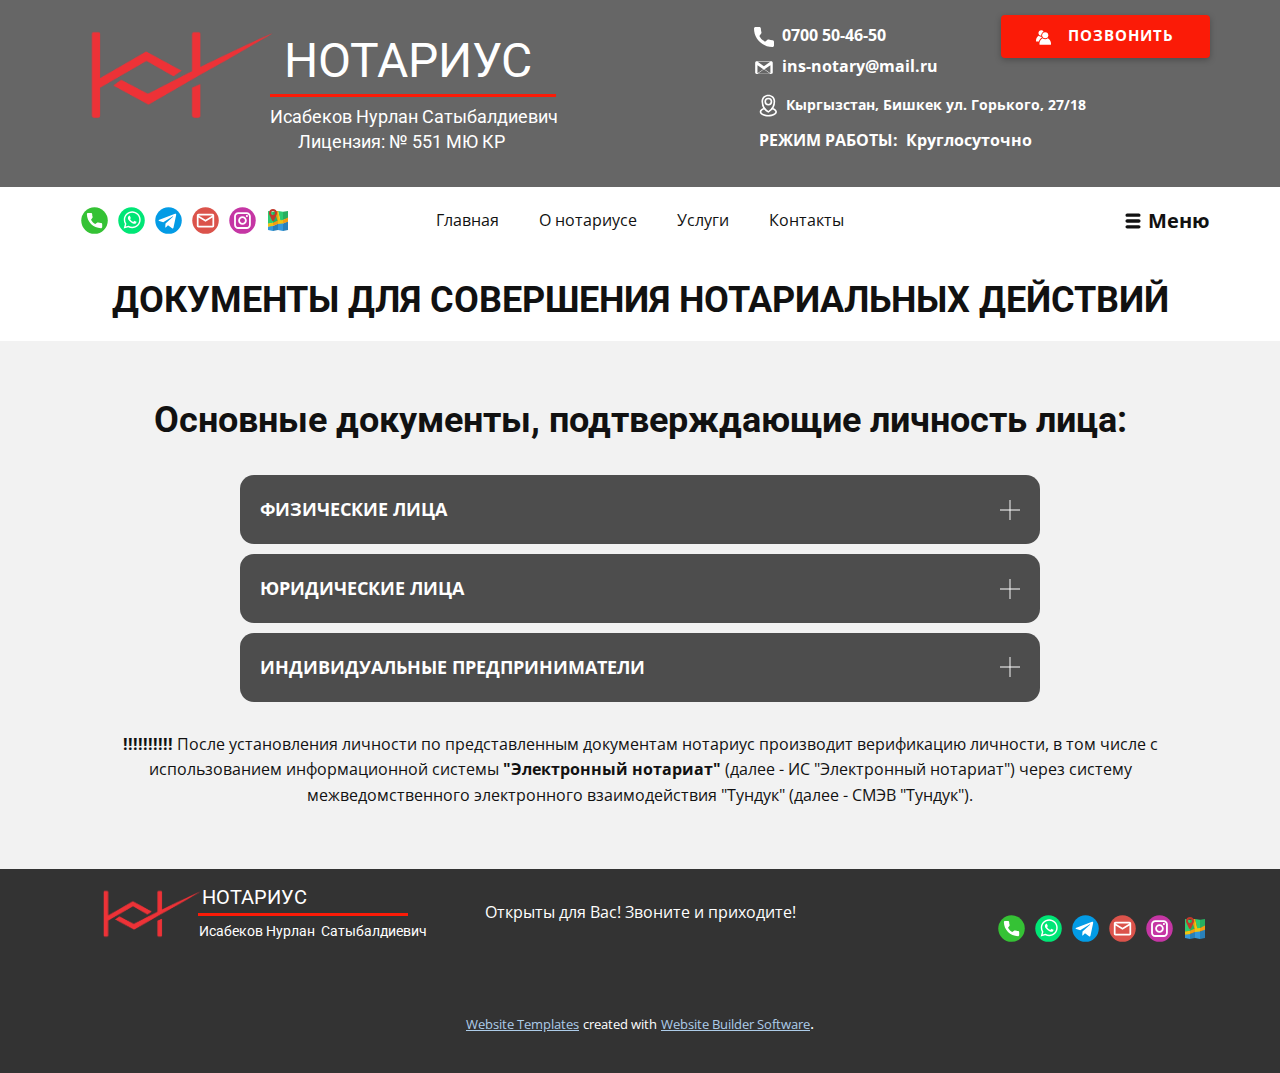
<file: ДОКУМЕНТЫ.html>
<!DOCTYPE html>
<html style="font-size: 16px;">
  <head>
    <meta name="viewport" content="width=device-width, initial-scale=1.0">
    <meta charset="utf-8">
    <meta name="keywords" content="​ДОКУМЕНТЫ
ДЛЯ СОВЕРШЕНИЯ НОТАРИАЛЬНЫХ ДЕЙСТВИЙ, ​Основные документы, подтверждающие
личность лица:">
    <meta name="description" content="">
    <meta name="page_type" content="np-template-header-footer-from-plugin">
    <title>ДОКУМЕНТЫ</title>
    <link rel="stylesheet" href="nicepage.css" media="screen">
<link rel="stylesheet" href="ДОКУМЕНТЫ.css" media="screen">
    <script class="u-script" type="text/javascript" src="jquery.js" defer=""></script>
    <script class="u-script" type="text/javascript" src="nicepage.js" defer=""></script>
    <meta name="generator" content="Nicepage 4.1.0, nicepage.com">
    <link id="u-theme-google-font" rel="stylesheet" href="https://fonts.googleapis.com/css?family=Roboto:100,100i,300,300i,400,400i,500,500i,700,700i,900,900i|Open+Sans:300,300i,400,400i,600,600i,700,700i,800,800i">
    
    
    
    <script type="application/ld+json">{
		"@context": "http://schema.org",
		"@type": "Organization",
		"name": "Notarius",
		"logo": "images/icon2.png",
		"sameAs": [
				"tel:+996700504650",
				"https://wa.link/l3369u",
				"https://web.telegram.org/",
				"mailto:ins-notary@mail.ru?subject=%D0%97%D0%B4%D1%80%D0%B0%D0%B2%D1%81%D1%82%D0%B2%D1%83%D0%B9%D1%82%D0%B5%2C%20%D1%8F%20%D1%85%D0%BE%D1%82%D0%B5%D0%BB%20",
				"https://www.instagram.com/notary.kg/",
				"https://2gis.kg/bishkek/search/%D0%9A%D1%8B%D1%80%D0%B3%D1%8B%D0%B7%D1%81%D1%82%D0%B0%D0%BD%2C%20%D0%91%D0%B8%D1%88%D0%BA%D0%B5%D0%BA%20%D1%83%D0%BB.%20%D0%93%D0%BE%D1%80%D1%8C%D0%BA%D0%BE%D0%B3%D0%BE%2C%2027%2F18/geo/15763234351155520/74.610619%2C42.85715?m=74.610641%2C42.857135%2F17",
				"https://www.instagram.com/name"
		]
}</script>
    <meta name="theme-color" content="#478ac9">
    <meta property="og:title" content="ДОКУМЕНТЫ">
    <meta property="og:type" content="website">
  </head>
  <body class="u-body"><header class="u-align-left u-clearfix u-header u-section-row-container" id="sec-586b"><div class="u-section-rows">
        <div class="u-grey-60 u-section-row u-section-row-1" id="sec-46aa">
          <div class="u-clearfix u-sheet u-sheet-1">
            <a href="#" class="u-image u-image-default u-logo u-image-1" data-image-width="2558" data-image-height="2063" title="logo">
              <img src="images/icon2.png" class="u-logo-image u-logo-image-1" data-image-width="80">
            </a>
            <h6 class="u-text u-text-1">НОТАРИУС</h6>
            <div class="u-border-3 u-border-custom-color-1 u-line u-line-horizontal u-line-1"></div>
            <h6 class="u-text u-text-2"> Исабеков Нурлан Сатыбалдиевич</h6>
            <h6 class="u-text u-text-3"> Лицензия:&nbsp;№&nbsp;551 МЮ КР</h6>
            <a href="https://wa.link/l3369u" class="u-border-none u-btn u-btn-round u-button-style u-custom-color-1 u-radius-4 u-text-body-alt-color u-btn-1"><span class="u-icon u-icon-1"><svg class="u-svg-content" viewBox="0 0 48 48" style="width: 1em; height: 1em;"><g><path d="M16.601,18.578c0.106,0,0.21-0.012,0.316-0.016c-0.085-0.597-0.145-1.201-0.145-1.822   c0-5.098,3-9.484,7.324-11.523C22.551,2.691,19.777,1,16.601,1c-4.854,0-8.789,3.935-8.789,8.789   C7.812,14.643,11.746,18.578,16.601,18.578z" fill="currentColor"></path><circle cx="29.476" cy="16.74" fill="currentColor" r="9.763"></circle><path d="M37.993,26.365c-2.27,2.011-5.247,3.241-8.518,3.241c-3.256,0-6.22-1.219-8.487-3.212   c-5.913,3.227-9.953,9.7-9.953,17.165c0,1.176,0.105,2.323,0.297,3.44h36.37C47.895,45.883,48,44.735,48,43.56   C48,36.072,43.937,29.582,37.993,26.365z" fill="currentColor"></path><path d="M19.162,24.205c-0.628-0.886-1.153-1.849-1.542-2.881c-0.336,0.029-0.676,0.048-1.02,0.048   c-2.932,0-5.6-1.097-7.641-2.892C3.637,21.385,0,27.213,0,33.934c0,1.058,0.095,2.092,0.267,3.098h9.062   C10.636,31.484,14.27,26.838,19.162,24.205z" fill="currentColor"></path>
</g></svg><img></span>&nbsp;Позвонить
            </a>
            <a href="tel:+996 700 50-46-50" class="u-active-none u-btn u-btn-rectangle u-button-style u-hover-none u-none u-radius-0 u-text-body-color u-btn-2"><span class="u-icon u-text-white u-icon-2"><svg class="u-svg-content" viewBox="0 0 405.333 405.333" x="0px" y="0px" style="width: 1em; height: 1em;"><path d="M373.333,266.88c-25.003,0-49.493-3.904-72.704-11.563c-11.328-3.904-24.192-0.896-31.637,6.699l-46.016,34.752    c-52.8-28.181-86.592-61.952-114.389-114.368l33.813-44.928c8.512-8.512,11.563-20.971,7.915-32.64    C142.592,81.472,138.667,56.96,138.667,32c0-17.643-14.357-32-32-32H32C14.357,0,0,14.357,0,32    c0,205.845,167.488,373.333,373.333,373.333c17.643,0,32-14.357,32-32V298.88C405.333,281.237,390.976,266.88,373.333,266.88z"></path></svg><img></span>&nbsp;<b>
                <span class="u-text-body-alt-color">0700 50-46-50 </span>&nbsp;</b>
            </a>
            <a href="mailto:ins-notary@mail.ru?subject=%D0%97%D0%B4%D1%80%D0%B0%D0%B2%D1%81%D1%82%D0%B2%D1%83%D0%B9%D1%82%D0%B5%2C%20%D1%85%D0%BE%D1%82%D0%B5%D0%BB%20(%D0%B0)%20%D1%81%D0%BF%D1%80%D0%BE%D1%81%D0%B8%D1%82%D1%8C%20" class="u-active-none u-btn u-btn-rectangle u-button-style u-hover-none u-none u-radius-0 u-text-body-color u-btn-3"><span class="u-icon u-icon-3"><svg class="u-svg-content" viewBox="0 0 56.7 56.7" style="width: 1em; height: 1em;"><path d="M53.1719,14.5953l0.0011-0.0011l-0.0011,0.0008v-1.184c0-2.2468-1.8384-4.0852-4.0853-4.0852l-0.0012,0.0011l-0.0024,0.0018  l0.0036-0.0029H7.3962l0.0161,0.0131l-0.0161-0.012c-2.2468,0-4.0853,1.8384-4.0853,4.0853v27.9073  c0,2.2468,1.8384,4.0851,4.0853,4.0851h1.4543h38.6578v-0.001c4.2856-0.0498,5.5728-1.1102,5.6702-4.0809L53.1719,14.5953z   M46.0429,10.3258L28.1753,23.487L10.4239,10.3258H46.0429z M9.8608,20.5521l16.5508,11.4004l0.0166,0.0115L9.8513,43.4907  L9.8608,20.5521z M10.2886,44.4046l17.0151-11.8314l0.2985,0.2077c0.1716,0.1194,0.3714,0.1792,0.5712,0.1792  c0.1982,0,0.8773-0.39,0.8773-0.39l17.0197,11.8345H10.2886z M46.4973,43.4836L29.9305,31.9641l9.2394-6.3642l7.3274-5.0472V43.4836  z"></path></svg><img></span>&nbsp;<b>
                <span class="u-text-body-alt-color">ins-notary@mail.ru</span>&nbsp;</b>
            </a>
            <p class="u-text u-text-4"><span class="u-icon u-text-white u-icon-4"><svg class="u-svg-content" viewBox="0 0 512 512" style="width: 1em; height: 1em;"><g id="_1"><path d="M262.12,378a15,15,0,0,1-7.33-1.91A230.8,230.8,0,0,1,136.68,174.88q0-2.5.06-5c.8-37.5,14.81-69.11,40.52-91.4C199.91,58.82,230.05,48,262.12,48S324.32,58.82,347,78.47c25.71,22.29,39.72,53.9,40.52,91.4h0q.06,2.5.06,5A230.8,230.8,0,0,1,269.44,376.09,15,15,0,0,1,262.12,378Zm0-300c-24.85,0-48,8.21-65.21,23.13-19.13,16.59-29.57,40.58-30.18,69.38,0,1.45,0,2.91,0,4.37a200.76,200.76,0,0,0,95.44,170.73,200.75,200.75,0,0,0,95.43-170.73c0-1.46,0-2.92-.05-4.37h0c-.61-28.8-11.05-52.79-30.18-69.38C310.12,86.21,287,78,262.12,78Z"></path><path d="M262.43,247.4a72.13,72.13,0,1,1,72.13-72.13A72.21,72.21,0,0,1,262.43,247.4Zm0-114.25a42.13,42.13,0,1,0,42.13,42.12A42.17,42.17,0,0,0,262.43,133.15Z"></path><path d="M262.12,450c-40.47,0-78.75-8.06-107.79-22.69C122,411,104.23,388.19,104.23,363c0-33.41,31.25-62.26,83.6-77.16A15,15,0,0,1,196,314.7c-37.55,10.69-61.81,29.65-61.81,48.3,0,27,52.52,57,127.89,57S390,390,390,363c0-18.65-24.26-37.61-61.81-48.3a15,15,0,0,1,8.21-28.86C388.75,300.74,420,329.59,420,363c0,25.19-17.79,48-50.1,64.31C340.86,441.94,302.58,450,262.12,450Z"></path>
</g></svg><img></span>&nbsp;<a name="_Hlk89436752" class="u-active-none u-border-none u-btn u-button-link u-button-style u-hover-none u-none u-text-body-alt-color u-btn-4" href="https://2gis.kg/bishkek/search/%D0%9A%D1%8B%D1%80%D0%B3%D1%8B%D0%B7%D1%81%D1%82%D0%B0%D0%BD%2C%20%D0%91%D0%B8%D1%88%D0%BA%D0%B5%D0%BA%20%D1%83%D0%BB.%20%D0%93%D0%BE%D1%80%D1%8C%D0%BA%D0%BE%D0%B3%D0%BE%2C%2027%2F18/geo/15763234351155520/74.610619%2C42.85715?m=74.610641%2C42.857135%2F17">Кыргызстан, Бишкек ул. Горького, 27/18</a>
            </p>
            <p class="u-hidden-md u-hidden-xs u-text u-text-5"><b style="">РЕЖИМ РАБОТЫ:&nbsp; Круглосуточно</b>&nbsp;&nbsp;<br>
            </p>
          </div>
          
          
          
          
          
          <style class="u-sticky-style" data-style-id="20a7">.u-sticky-fixed.u-sticky-20a7, .u-body.u-sticky-fixed .u-sticky-20a7 {
box-shadow: 0 2px 8px 0 rgba(128,128,128,1) !important
}</style>
        </div>
        <div class="u-section-row u-sticky u-sticky-5c67 u-white u-section-row-2" id="sec-37e8">
          <div class="u-clearfix u-sheet u-valign-middle-md u-sheet-2">
            <nav class="u-menu u-menu-dropdown u-offcanvas u-menu-1" data-responsive-from="MD">
              <div class="menu-collapse">
                <a class="u-button-style u-nav-link u-white" href="#" style="background-image: none; color: rgb(0, 0, 0) !important; padding: 4px 6px; font-size: calc(1em + 8px);">
                  <svg class="u-svg-link" preserveAspectRatio="xMidYMin slice" viewBox="0 0 64 64" style=""><use xmlns:xlink="http://www.w3.org/1999/xlink" xlink:href="#svg-778d"></use></svg>
                  <svg class="u-svg-content" viewBox="0 0 64 64" id="svg-778d"><desc></desc><g fill="none" fill-rule="evenodd" id="Menu-2" stroke="none" stroke-width="1"><path d="M22,8 C26.418278,8 30,11.581722 30,16 L30,22 C30,26.418278 26.418278,30 22,30 L16,30 C11.581722,30 8,26.418278 8,22 L8,16 C8,11.581722 11.581722,8 16,8 L22,8 Z M22,13 L16,13 C14.4023191,13 13.0963391,14.24892 13.0050927,15.8237272 L13,16 L13,22 C13,23.5976809 14.24892,24.9036609 15.8237272,24.9949073 L16,25 L22,25 C23.5976809,25 24.9036609,23.75108 24.9949073,22.1762728 L25,22 L25,16 C25,14.4023191 23.75108,13.0963391 22.1762728,13.0050927 L22,13 Z" fill="currentColor" fill-rule="nonzero" id="Rectangle"></path><path d="M48,8 C52.418278,8 56,11.581722 56,16 L56,22 C56,26.418278 52.418278,30 48,30 L42,30 C37.581722,30 34,26.418278 34,22 L34,16 C34,11.581722 37.581722,8 42,8 L48,8 Z M48,13 L42,13 C40.4023191,13 39.0963391,14.24892 39.0050927,15.8237272 L39,16 L39,22 C39,23.5976809 40.24892,24.9036609 41.8237272,24.9949073 L42,25 L48,25 C49.5976809,25 50.9036609,23.75108 50.9949073,22.1762728 L51,22 L51,16 C51,14.4023191 49.75108,13.0963391 48.1762728,13.0050927 L48,13 Z" fill="currentColor" fill-rule="nonzero" id="Rectangle"></path><path d="M22,34 C26.418278,34 30,37.581722 30,42 L30,48 C30,52.418278 26.418278,56 22,56 L16,56 C11.581722,56 8,52.418278 8,48 L8,42 C8,37.581722 11.581722,34 16,34 L22,34 Z M22,39 L16,39 C14.4023191,39 13.0963391,40.24892 13.0050927,41.8237272 L13,42 L13,48 C13,49.5976809 14.24892,50.9036609 15.8237272,50.9949073 L16,51 L22,51 C23.5976809,51 24.9036609,49.75108 24.9949073,48.1762728 L25,48 L25,42 C25,40.4023191 23.75108,39.0963391 22.1762728,39.0050927 L22,39 Z" fill="currentColor" fill-rule="nonzero" id="Rectangle"></path><path d="M48,34 C52.418278,34 56,37.581722 56,42 L56,48 C56,52.418278 52.418278,56 48,56 L42,56 C37.581722,56 34,52.418278 34,48 L34,42 C34,37.581722 37.581722,34 42,34 L48,34 Z M48,39 L42,39 C40.4023191,39 39.0963391,40.24892 39.0050927,41.8237272 L39,42 L39,48 C39,49.5976809 40.24892,50.9036609 41.8237272,50.9949073 L42,51 L48,51 C49.5976809,51 50.9036609,49.75108 50.9949073,48.1762728 L51,48 L51,42 C51,40.4023191 49.75108,39.0963391 48.1762728,39.0050927 L48,39 Z" fill="currentColor" fill-rule="nonzero" id="Rectangle"></path>
</g></svg>
                </a>
              </div>
              <div class="u-custom-menu u-nav-container">
                <ul class="u-nav u-unstyled"><li class="u-nav-item"><a class="u-button-style u-nav-link" href="О-нотариусе.html#carousel_cdbd" data-page-id="221120741">Главная</a>
</li><li class="u-nav-item"><a class="u-button-style u-nav-link" href="О-нотариусе.html#carousel_f9f9" data-page-id="221120741">О нотариусе</a>
</li><li class="u-nav-item"><a class="u-button-style u-nav-link" href="О-нотариусе.html#carousel_7cc8" data-page-id="221120741">Услуги</a>
</li><li class="u-nav-item"><a class="u-button-style u-nav-link" href="О-нотариусе.html#carousel_edb8" data-page-id="221120741">Контакты</a>
</li></ul>
              </div>
              <div class="u-custom-menu u-nav-container-collapse">
                <div class="u-black u-container-style u-inner-container-layout u-opacity u-opacity-95 u-sidenav">
                  <div class="u-inner-container-layout u-sidenav-overflow">
                    <div class="u-menu-close"></div>
                    <ul class="u-align-center u-nav u-popupmenu-items u-unstyled u-nav-2"><li class="u-nav-item"><a class="u-button-style u-nav-link" href="О-нотариусе.html#carousel_cdbd" data-page-id="221120741">Главная</a>
</li><li class="u-nav-item"><a class="u-button-style u-nav-link" href="О-нотариусе.html#carousel_f9f9" data-page-id="221120741">О нотариусе</a>
</li><li class="u-nav-item"><a class="u-button-style u-nav-link" href="О-нотариусе.html#carousel_7cc8" data-page-id="221120741">Услуги</a>
</li><li class="u-nav-item"><a class="u-button-style u-nav-link" href="О-нотариусе.html#carousel_edb8" data-page-id="221120741">Контакты</a>
</li></ul>
                  </div>
                </div>
                <div class="u-black u-menu-overlay u-opacity u-opacity-70"></div>
              </div>
            </nav>
            <div class="u-social-icons u-spacing-10 u-social-icons-1">
              <a class="u-social-url" target="_blank" data-type="Phone" title="Phone" href="tel:+996700504650"><span class="u-icon u-social-icon u-social-phone u-icon-5"><svg class="u-svg-link" preserveAspectRatio="xMidYMin slice" viewBox="0 0 112 112" style=""><use xmlns:xlink="http://www.w3.org/1999/xlink" xlink:href="#svg-4492"></use></svg><svg class="u-svg-content" viewBox="0 0 112 112" x="0" y="0" id="svg-4492"><circle fill="currentColor" cx="56.1" cy="56.1" r="55"></circle><path fill="#FFFFFF" d="M82.7,66c-3.9,0-7.7-0.6-11.3-1.8c-1.8-0.6-4,0-5,1.1l-7.1,5.4c-8.3-4.4-13.4-9.5-17.7-17.7l5.2-7
	c1.4-1.4,1.8-3.3,1.3-5.2c-1.2-3.6-1.8-7.5-1.8-11.3c0-2.8-2.3-5.1-5.1-5.1H29.5c-2.8,0-5.1,2.3-5.1,5.1c0,32.2,26.2,58.4,58.4,58.4
	c2.8,0,5.1-2.3,5.1-5.1V71.1C87.8,68.3,85.6,66,82.7,66z"></path></svg></span>
              </a>
              <a class="u-social-url" target="_blank" data-type="Whatsapp" title="Whatsapp" href="https://wa.link/l3369u"><span class="u-icon u-social-icon u-social-whatsapp u-icon-6"><svg class="u-svg-link" preserveAspectRatio="xMidYMin slice" viewBox="0 0 112 112" style=""><use xmlns:xlink="http://www.w3.org/1999/xlink" xlink:href="#svg-8fd4"></use></svg><svg class="u-svg-content" viewBox="0 0 112 112" x="0" y="0" id="svg-8fd4"><circle fill="currentColor" cx="56.1" cy="56.1" r="55"></circle><path fill="#FFFFFF" d="M83.8,28.3C77.2,21.7,68.4,18,59,18c-19.3,0-35.1,15.7-35.1,35.1c0,6.2,1.6,12.2,4.7,17.5l-5,18.2L42.2,84
	c5.1,2.8,10.9,4.3,16.8,4.3h0l0,0c19.3,0,35.1-15.7,35.1-35.1C94.1,43.8,90.5,35,83.8,28.3 M59,82.3L59,82.3
	c-5.2,0-10.4-1.4-14.9-4.1l-1.1-0.6l-11,2.9L35,69.8l-0.7-1.1c-2.9-4.6-4.5-10-4.5-15.5C29.8,37,42.9,24,59,24
	c7.8,0,15.1,3,20.6,8.6c5.5,5.5,8.5,12.8,8.5,20.6C88.2,69.2,75.1,82.3,59,82.3 M75,60.5c-0.9-0.4-5.2-2.6-6-2.9
	c-0.8-0.3-1.4-0.4-2,0.4s-2.3,2.9-2.8,3.4c-0.5,0.6-1,0.7-1.9,0.2c-0.9-0.4-3.7-1.4-7.1-4.4c-2.6-2.3-4.4-5.2-4.9-6.1
	c-0.5-0.9-0.1-1.4,0.4-1.8c0.4-0.4,0.9-1,1.3-1.5c0.4-0.5,0.6-0.9,0.9-1.5c0.3-0.6,0.1-1.1-0.1-1.5c-0.2-0.4-2-4.8-2.7-6.5
	c-0.7-1.7-1.4-1.5-2-1.5c-0.5,0-1.1,0-1.7,0c-0.6,0-1.5,0.2-2.3,1.1c-0.8,0.9-3.1,3-3.1,7.3c0,4.3,3.1,8.5,3.6,9.1
	c0.4,0.6,6.2,9.4,15,13.2c2.1,0.9,3.7,1.4,5,1.8c2.1,0.7,4,0.6,5.5,0.3c1.7-0.3,5.2-2.1,5.9-4.2c0.7-2,0.7-3.8,0.5-4.2
	C76.5,61.1,75.9,60.9,75,60.5"></path></svg></span>
              </a>
              <a class="u-social-url" target="_blank" data-type="Telegram" title="Telegram" href="https://web.telegram.org/"><span class="u-icon u-social-icon u-social-telegram u-icon-7"><svg class="u-svg-link" preserveAspectRatio="xMidYMin slice" viewBox="0 0 112 112" style=""><use xmlns:xlink="http://www.w3.org/1999/xlink" xlink:href="#svg-9750"></use></svg><svg class="u-svg-content" viewBox="0 0 112 112" x="0" y="0" id="svg-9750"><circle fill="currentColor" cx="56.1" cy="56.1" r="55"></circle><path fill="#FFFFFF" d="M18.4,53.2l64.7-24.9c3-1.1,5.6,0.7,4.7,5.3l0,0l-11,51.8c-0.8,3.7-3,4.6-6.1,2.8L53.9,75.8l-8.1,7.8
	c-0.9,0.9-1.7,1.6-3.4,1.6l1.2-17l31.1-28c1.4-1.2-0.3-1.9-2.1-0.7L34.2,63.7l-16.6-5.2C14,57.4,14,54.9,18.4,53.2L18.4,53.2z"></path></svg></span>
              </a>
              <a class="u-social-url" target="_blank" data-type="Email" title="Email" href="mailto:ins-notary@mail.ru?subject=%D0%97%D0%B4%D1%80%D0%B0%D0%B2%D1%81%D1%82%D0%B2%D1%83%D0%B9%D1%82%D0%B5%2C%20%D1%8F%20%D1%85%D0%BE%D1%82%D0%B5%D0%BB%20"><span class="u-icon u-social-email u-social-icon u-icon-8"><svg class="u-svg-link" preserveAspectRatio="xMidYMin slice" viewBox="0 0 112 112" style=""><use xmlns:xlink="http://www.w3.org/1999/xlink" xlink:href="#svg-9b92"></use></svg><svg class="u-svg-content" viewBox="0 0 112 112" x="0" y="0" id="svg-9b92"><circle fill="currentColor" cx="56.1" cy="56.1" r="55"></circle><path id="path3864" fill="#FFFFFF" d="M27.2,28h57.6c4,0,7.2,3.2,7.2,7.2l0,0v42.7c0,3.9-3.2,7.2-7.2,7.2l0,0H27.2
	c-4,0-7.2-3.2-7.2-7.2V35.2C20,31.1,23.2,28,27.2,28 M56,52.9l28.8-17.8H27.2L56,52.9 M27.2,77.7h57.6V43.5L56,61.3L27.2,43.5V77.7z
	"></path></svg></span>
              </a>
              <a class="u-social-url" title="instagram" target="_blank" href="https://www.instagram.com/notary.kg/"><span class="u-icon u-social-icon u-social-instagram u-icon-9"><svg class="u-svg-link" preserveAspectRatio="xMidYMin slice" viewBox="0 0 112 112" style=""><use xmlns:xlink="http://www.w3.org/1999/xlink" xlink:href="#svg-9173"></use></svg><svg class="u-svg-content" viewBox="0 0 112 112" x="0" y="0" id="svg-9173"><circle fill="currentColor" cx="56.1" cy="56.1" r="55"></circle><path fill="#FFFFFF" d="M55.9,38.2c-9.9,0-17.9,8-17.9,17.9C38,66,46,74,55.9,74c9.9,0,17.9-8,17.9-17.9C73.8,46.2,65.8,38.2,55.9,38.2
            z M55.9,66.4c-5.7,0-10.3-4.6-10.3-10.3c-0.1-5.7,4.6-10.3,10.3-10.3c5.7,0,10.3,4.6,10.3,10.3C66.2,61.8,61.6,66.4,55.9,66.4z"></path><path fill="#FFFFFF" d="M74.3,33.5c-2.3,0-4.2,1.9-4.2,4.2s1.9,4.2,4.2,4.2s4.2-1.9,4.2-4.2S76.6,33.5,74.3,33.5z"></path><path fill="#FFFFFF" d="M73.1,21.3H38.6c-9.7,0-17.5,7.9-17.5,17.5v34.5c0,9.7,7.9,17.6,17.5,17.6h34.5c9.7,0,17.5-7.9,17.5-17.5V38.8
            C90.6,29.1,82.7,21.3,73.1,21.3z M83,73.3c0,5.5-4.5,9.9-9.9,9.9H38.6c-5.5,0-9.9-4.5-9.9-9.9V38.8c0-5.5,4.5-9.9,9.9-9.9h34.5
            c5.5,0,9.9,4.5,9.9,9.9V73.3z"></path></svg></span>
              </a>
              <a class="u-social-url" target="_blank" data-type="Custom" title="Custom" href="https://2gis.kg/bishkek/search/%D0%9A%D1%8B%D1%80%D0%B3%D1%8B%D0%B7%D1%81%D1%82%D0%B0%D0%BD%2C%20%D0%91%D0%B8%D1%88%D0%BA%D0%B5%D0%BA%20%D1%83%D0%BB.%20%D0%93%D0%BE%D1%80%D1%8C%D0%BA%D0%BE%D0%B3%D0%BE%2C%2027%2F18/geo/15763234351155520/74.610619%2C42.85715?m=74.610641%2C42.857135%2F17"><span class="u-icon u-social-custom u-social-icon u-icon-10"><svg class="u-svg-link" preserveAspectRatio="xMidYMin slice" viewBox="null" style=""><use xmlns:xlink="http://www.w3.org/1999/xlink" xlink:href="#svg-c6c1"></use></svg><svg class="u-svg-content" id="svg-c6c1"><g transform="translate(0 -1028.4)"><g><g><path d="m12 1032.4-5 0.8v11.5l5-0.8z" fill="#27ae60"></path><path d="m7 1046.7-5 1.3v3.5l5 0.9z" fill="#3498db"></path><path d="m2 1032.4v13l5-1.3v-10.9z" fill="#2ecc71"></path><path d="m12 1044.9-5 2.6v4.9l5-0.9z" fill="#2980b9"></path><path d="m12 1041.8-5 2.3v3.4l5.023-2z" fill="#f39c12"></path><path d="m8.9499 1032.9 2.5031 9.2 0.547-0.2v-9.5z" fill="#f39c12"></path><path d="m12.078 1032.4 2.422 10.8h2.5v-10z" fill="#2ecc71"></path><path d="m12 1032.4v10.3l2.5-0.3-2.422-10z" fill="#f1c40f"></path><path d="m17.026 1041.3-5.026 0.7v4.2l5-0.5z" fill="#f1c40f"></path><path d="m17 1033.2v8.2l5-1.4v-7.6z" fill="#27ae60"></path><path d="m22 1042.4-5 2.4v7.6l5-0.9z" fill="#2980b9"></path><path d="m17 1044.8-4.997 0.7-0.003 6 5 0.9z" fill="#3498db"></path><path d="m7 1044.1-5 0.8v3.3l5-0.7z" fill="#f1c40f"></path><path d="m22 1039-5 2.4v3.4l5-1.6z" fill="#f39c12"></path>
</g><g fill="#c0392b"><path d="m8.4023 1035.8c0.3907-0.4 0.586-0.9 0.586-1.4 0-0.6-0.1953-1.1-0.586-1.5-0.3906-0.3-0.8619-0.5-1.414-0.5s-1.0235 0.2-1.4141 0.5c-0.3906 0.4-0.5859 0.9-0.5859 1.5 0 0.5 0.1953 1 0.5859 1.4s0.862 0.6 1.4141 0.6 1.0234-0.2 1.414-0.6m2.5857-1.4c0 0.5-0.086 1-0.258 1.4l-2.8433 6c-0.0833 0.2-0.2083 0.3-0.375 0.4-0.1614 0.1-0.3359 0.2-0.5234 0.2s-0.3646-0.1-0.5313-0.2c-0.1614-0.1-0.2812-0.2-0.3593-0.4l-2.8516-6c-0.1719-0.4-0.2578-0.9-0.2578-1.4 0-1.1 0.3906-2.1 1.1719-2.9 0.7812-0.7 1.7239-1.1 2.8281-1.1 1.1041 0 2.0469 0.4 2.8281 1.1 0.7816 0.8 1.1716 1.8 1.1716 2.9" fill="#c0392b"></path>
</g>
</g>
</g></svg></span>
              </a>
            </div>
            <nav data-position="" class="u-menu u-menu-dropdown u-offcanvas u-menu-2" data-responsive-from="XL" data-submenu-level="on-click">
              <div class="menu-collapse" style="font-size: 1rem; letter-spacing: 0px; font-weight: 700;">
                <a class="u-button-style u-custom-active-border-color u-custom-border u-custom-border-color u-custom-borders u-custom-hover-border-color u-custom-left-right-menu-spacing u-custom-padding-bottom u-custom-text-active-color u-custom-text-color u-custom-text-hover-color u-custom-top-bottom-menu-spacing u-nav-link" href="#" style="font-size: calc(1em + 4px); color: rgb(17, 17, 17) !important;">
                  <svg class="u-svg-link" preserveAspectRatio="xMidYMin slice" viewBox="0 0 24 24" style=""><use xmlns:xlink="http://www.w3.org/1999/xlink" xlink:href="#svg-fb07"></use></svg>
                  <svg class="u-svg-content" viewBox="0 0 24 24" id="svg-fb07"><path d="M19,17H5c-1.103,0-2,0.897-2,2s0.897,2,2,2h14c1.103,0,2-0.897,2-2S20.103,17,19,17z"></path><path d="M19,10H5c-1.103,0-2,0.897-2,2s0.897,2,2,2h14c1.103,0,2-0.897,2-2S20.103,10,19,10z"></path><path d="M19,3H5C3.897,3,3,3.897,3,5s0.897,2,2,2h14c1.103,0,2-0.897,2-2S20.103,3,19,3z"></path></svg>
                  <span> Меню</span>
                </a>
              </div>
              <div class="u-custom-menu u-nav-container">
                <ul class="u-nav u-unstyled u-nav-3"><li class="u-nav-item"><a class="u-button-style u-nav-link u-text-active-palette-1-base u-text-hover-palette-2-base" href="О-нотариусе.html" style="padding: 10px 20px;">Главная</a>
</li><li class="u-nav-item"><a class="u-button-style u-nav-link u-text-active-palette-1-base u-text-hover-palette-2-base" href="О-переводах.html" style="padding: 10px 20px;">О переводах документов и нотариальном заверении</a>
</li><li class="u-nav-item"><a class="u-button-style u-nav-link u-text-active-palette-1-base u-text-hover-palette-2-base" href="ДОКУМЕНТЫ.html" style="padding: 10px 20px;">Документы для совершения нотариальных действий</a>
</li><li class="u-nav-item"><a class="u-button-style u-nav-link u-text-active-palette-1-base u-text-hover-palette-2-base" href="ВЫЕЗД.html" style="padding: 10px 20px;">Выезд на дом</a>
</li><li class="u-nav-item"><a class="u-button-style u-nav-link u-text-active-palette-1-base u-text-hover-palette-2-base" href="https://www.instagram.com/notary.kg/" style="padding: 10px 20px;">Блог</a>
</li></ul>
              </div>
              <div class="u-custom-menu u-nav-container-collapse">
                <div class="u-black u-container-style u-inner-container-layout u-sidenav">
                  <div class="u-inner-container-layout u-sidenav-overflow">
                    <div class="u-menu-close"></div>
                    <ul class="u-align-center u-nav u-popupmenu-items u-spacing-17 u-unstyled u-nav-4"><li class="u-nav-item"><a class="u-button-style u-nav-link" href="О-нотариусе.html" style="padding: 10px 20px;">Главная</a>
</li><li class="u-nav-item"><a class="u-button-style u-nav-link" href="О-переводах.html" style="padding: 10px 20px;">О переводах документов и нотариальном заверении</a>
</li><li class="u-nav-item"><a class="u-button-style u-nav-link" href="ДОКУМЕНТЫ.html" style="padding: 10px 20px;">Документы для совершения нотариальных действий</a>
</li><li class="u-nav-item"><a class="u-button-style u-nav-link" href="ВЫЕЗД.html" style="padding: 10px 20px;">Выезд на дом</a>
</li><li class="u-nav-item"><a class="u-button-style u-nav-link" href="https://www.instagram.com/notary.kg/" style="padding: 10px 20px;">Блог</a>
</li></ul>
                  </div>
                </div>
                <div class="u-black u-menu-overlay u-opacity u-opacity-70"></div>
              </div>
            </nav>
          </div>
          
          
          
          
          
          <style class="u-sticky-style" data-style-id="5c67">.u-sticky-fixed.u-sticky-5c67, .u-body.u-sticky-fixed .u-sticky-5c67 {
box-shadow: 0 2px 8px 0 rgba(128,128,128,1) !important
}.u-sticky-fixed.u-sticky-5c67:before, .u-body.u-sticky-fixed .u-sticky-5c67:before {
borders: top right bottom left !important
}</style>
        </div>
      </div></header>
    <section class="u-clearfix u-white u-section-1" id="sec-7a89">
      <div class="u-clearfix u-sheet u-valign-middle-lg u-valign-middle-md u-valign-middle-sm u-valign-middle-xl u-sheet-1">
        <h1 class="u-align-center u-text u-text-1"><b>ДОКУМЕНТЫ
ДЛЯ СОВЕРШЕНИЯ НОТАРИАЛЬНЫХ ДЕЙСТВИЙ</b>
        </h1>
      </div>
    </section>
    <section class="u-align-center u-clearfix u-grey-5 u-section-2" id="sec-b72b">
      <div class="u-clearfix u-sheet u-valign-middle-lg u-valign-middle-xl u-sheet-1">
        <h2 class="u-text u-text-default u-text-1"><b>Основные документы, подтверждающие
личность лица:</b><b></b>
        </h2>
        <div class="u-accordion u-collapsed-by-default u-spacing-10 u-accordion-1">
          <div class="u-accordion-item">
            <a class="u-accordion-link u-active-custom-color-1 u-button-style u-grey-70 u-hover-palette-1-light-1 u-radius-14 u-text-body-alt-color u-accordion-link-1" id="link-accordion-0781" aria-controls="accordion-0781" aria-selected="false">
              <span class="u-accordion-link-text"><b>ФИЗИЧЕСКИЕ ЛИЦА</b>
              </span><span class="u-accordion-link-icon u-icon u-icon-rectangle u-text-white u-icon-1"><svg class="u-svg-link" preserveAspectRatio="xMidYMin slice" viewBox="0 0 42 42" style=""><use xmlns:xlink="http://www.w3.org/1999/xlink" xlink:href="#svg-f4c1"></use></svg><svg class="u-svg-content" viewBox="0 0 42 42" x="0px" y="0px" id="svg-f4c1" style="enable-background:new 0 0 42 42;"><polygon points="42,20 22,20 22,0 20,0 20,20 0,20 0,22 20,22 20,42 22,42 22,22 42,22 "></polygon></svg></span>
            </a>
            <div class="u-accordion-pane u-container-style u-shape-rectangle u-accordion-pane-1" id="accordion-0781" aria-labelledby="link-accordion-0781">
              <div class="u-container-layout u-valign-top u-container-layout-1">
                <ul class="u-custom-list u-text u-text-2">
                  <li>
                    <div class="u-list-icon">
                      <div xmlns="http://www.w3.org/2000/svg" xmlns:xlink="http://www.w3.org/1999/xlink" version="1.1" xml:space="preserve" class="u-svg-content">–</div>
                    </div> Личность
граждан Кыргызской Республики устанавливается на основании паспорта гражданина
Кыргызской Республики<b>.</b>
                  </li>
                  <li>
                    <div class="u-list-icon">
                      <div xmlns="http://www.w3.org/2000/svg" xmlns:xlink="http://www.w3.org/1999/xlink" version="1.1" xml:space="preserve" class="u-svg-content">–</div>
                    </div> Личность
граждан Кыргызской Республики, постоянно проживающих за пределами Кыргызской
Республики, и не имеющих паспорта гражданина Кыргызской Республики,
устанавливается по общегражданскому паспорту при наличии в нем отметки
дипломатического представительства или консульского учреждения о постановке на
консульский учет, или на постоянное место жительство, или действительного вида
на жительство страны пребывания. При удостоверении сделок и необходимости
установления личности собственника отчуждаемого (закладываемого, передаваемого
в пользование) имущества по вышеуказанному паспорту, нотариус должен
дополнительно истребовать и приобщить к нотариальным документам копию
свидетельства о рождении или выписку из актовой записи, или иные документы,
удостоверяющие личность, не вызывающие сомнения. При необходимости выяснения
семейного положения, нотариус также истребует документы, подтверждающие брачные
отношения либо документы, подтверждающие иное семейное положение (например:
справку органов ЗАГС об отсутствии данных о регистрации брака, свидетельство о
расторжении брака и т.д.).
                  </li>
                  <li>
                    <div class="u-list-icon">
                      <div xmlns="http://www.w3.org/2000/svg" xmlns:xlink="http://www.w3.org/1999/xlink" version="1.1" xml:space="preserve" class="u-svg-content">–</div>
                    </div> В
случае свидетельствования подлинности подписи гражданина по общегражданскому
(заграничному) паспорту, допускается регистрация нотариального действия с
указанием фамилии, имени, отчества, с воспроизведением фамилии и имени
обратившегося латинскими буквами.
                  </li>
                  <li>
                    <div class="u-list-icon">
                      <div xmlns="http://www.w3.org/2000/svg" xmlns:xlink="http://www.w3.org/1999/xlink" version="1.1" xml:space="preserve" class="u-svg-content">–</div>
                    </div> Личность
несовершеннолетних, не достигших 16 лет, устанавливается на основании
свидетельства о рождении и подтверждается законным представителем или опекуном
(попечителем).
                  </li>
                  <li>
                    <div class="u-list-icon">
                      <div xmlns="http://www.w3.org/2000/svg" xmlns:xlink="http://www.w3.org/1999/xlink" version="1.1" xml:space="preserve" class="u-svg-content">–</div>
                    </div><!--[if !supportLists]-->Личность
военнослужащих устанавливается на основании удостоверения личности или военного
билета, выдаваемых командованием воинских частей и военных учреждений.
                  </li>
                  <li>
                    <div class="u-list-icon">
                      <div xmlns="http://www.w3.org/2000/svg" xmlns:xlink="http://www.w3.org/1999/xlink" version="1.1" xml:space="preserve" class="u-svg-content">–</div>
                    </div><!--[if !supportLists]-->Личность
лиц, освободившихся из мест лишения свободы, устанавливается на основании
справки об освобождении.&nbsp;
                  </li>
                  <li>
                    <div class="u-list-icon">
                      <div xmlns="http://www.w3.org/2000/svg" xmlns:xlink="http://www.w3.org/1999/xlink" version="1.1" xml:space="preserve" class="u-svg-content">–</div>
                    </div><!--[if !supportLists]--><!--[endif]-->Личность
иностранных граждан и лиц без гражданства, проживающих на территории Кыргызской
Республики, устанавливается на основании вида на жительство в Кыргызской
Республике или по национальному паспорту, или иным документам, предусмотренным
законодательством Кыргызской Республики.&nbsp;
                  </li>
                  <li>
                    <div class="u-list-icon">
                      <div xmlns="http://www.w3.org/2000/svg" xmlns:xlink="http://www.w3.org/1999/xlink" version="1.1" xml:space="preserve" class="u-svg-content">–</div>
                    </div><!--[if !supportLists]--><!--[endif]-->Удостоверение
личности при свидетельствовании верности копий документов и выписок из них не
обязательно. Обратиться за свидетельствованием верности копии документа с
подлинником вправе любое лицо.&nbsp;&nbsp;&nbsp;&nbsp;&nbsp;&nbsp;<br>
                  </li>
                </ul>
              </div>
            </div>
          </div>
          <div class="u-accordion-item">
            <a class="u-accordion-link u-active-custom-color-1 u-button-style u-grey-70 u-hover-palette-1-light-1 u-radius-14 u-text-body-alt-color u-accordion-link-2" id="link-accordion-4c47" aria-controls="accordion-4c47" aria-selected="false">
              <span class="u-accordion-link-text"><b>ЮРИДИЧЕСКИЕ ЛИЦА</b>
              </span><span class="u-accordion-link-icon u-icon u-icon-rectangle u-text-white u-icon-2"><svg class="u-svg-link" preserveAspectRatio="xMidYMin slice" viewBox="0 0 42 42" style=""><use xmlns:xlink="http://www.w3.org/1999/xlink" xlink:href="#svg-f2c3"></use></svg><svg class="u-svg-content" viewBox="0 0 42 42" x="0px" y="0px" id="svg-f2c3" style="enable-background:new 0 0 42 42;"><polygon points="42,20 22,20 22,0 20,0 20,20 0,20 0,22 20,22 20,42 22,42 22,22 42,22 "></polygon></svg></span>
            </a>
            <div class="u-accordion-pane u-container-style u-shape-rectangle u-accordion-pane-2" id="accordion-4c47" aria-labelledby="link-accordion-4c47">
              <div class="u-container-layout u-container-layout-2">
                <h5 class="u-text u-text-3"> Правоспособность
юридических лиц проверяется путем обозрения документов:</h5>
                <ul class="u-custom-list u-text u-text-4">
                  <li>
                    <div class="u-list-icon">
                      <div xmlns="http://www.w3.org/2000/svg" xmlns:xlink="http://www.w3.org/1999/xlink" version="1.1" xml:space="preserve" class="u-svg-content">–</div>
                    </div><!--[if !supportLists]-->устава
                  </li>
                  <li>
                    <div class="u-list-icon">
                      <div xmlns="http://www.w3.org/2000/svg" xmlns:xlink="http://www.w3.org/1999/xlink" version="1.1" xml:space="preserve" class="u-svg-content">–</div>
                    </div><!--[if !supportLists]-->свидетельства
о государственной пере/регистрации юридического лица
                  </li>
                  <li>
                    <div class="u-list-icon">
                      <div xmlns="http://www.w3.org/2000/svg" xmlns:xlink="http://www.w3.org/1999/xlink" version="1.1" xml:space="preserve" class="u-svg-content">–</div>
                    </div><!--[if !supportLists]-->документы,
подтверждающие полномочия должностных лиц (протоколы, решения вышестоящей
организации – на руководителя организации)
                  </li>
                  <li>
                    <div class="u-list-icon">
                      <div xmlns="http://www.w3.org/2000/svg" xmlns:xlink="http://www.w3.org/1999/xlink" version="1.1" xml:space="preserve" class="u-svg-content">–</div>
                    </div><!--[if !supportLists]-->паспорт
должностного лица
                  </li>
                  <li>
                    <div class="u-list-icon">
                      <div xmlns="http://www.w3.org/2000/svg" xmlns:xlink="http://www.w3.org/1999/xlink" version="1.1" xml:space="preserve" class="u-svg-content">–</div>
                    </div><!--[if !supportLists]--><!--[endif]-->печать.<b></b>&nbsp;&nbsp;<br>
                  </li>
                </ul>
              </div>
            </div>
          </div>
          <div class="u-accordion-item">
            <a class="u-accordion-link u-active-custom-color-1 u-button-style u-grey-70 u-hover-palette-1-light-1 u-radius-14 u-text-body-alt-color u-accordion-link-3" id="link-accordion-a910" aria-controls="accordion-a910" aria-selected="false">
              <span class="u-accordion-link-text"><b>ИНДИВИДУАЛЬНЫЕ
     ПРЕДПРИНИМАТЕЛИ</b>
              </span><span class="u-accordion-link-icon u-icon u-icon-rectangle u-text-white u-icon-3"><svg class="u-svg-link" preserveAspectRatio="xMidYMin slice" viewBox="0 0 42 42" style=""><use xmlns:xlink="http://www.w3.org/1999/xlink" xlink:href="#svg-9669"></use></svg><svg class="u-svg-content" viewBox="0 0 42 42" x="0px" y="0px" id="svg-9669" style="enable-background:new 0 0 42 42;"><polygon points="42,20 22,20 22,0 20,0 20,20 0,20 0,22 20,22 20,42 22,42 22,22 42,22 "></polygon></svg></span>
            </a>
            <div class="u-accordion-pane u-container-style u-shape-rectangle u-accordion-pane-3" id="accordion-a910" aria-labelledby="link-accordion-a910">
              <div class="u-container-layout u-valign-top u-container-layout-3">
                <ul class="u-custom-list u-text u-text-5">
                  <li>
                    <div class="u-list-icon">
                      <div xmlns="http://www.w3.org/2000/svg" xmlns:xlink="http://www.w3.org/1999/xlink" version="1.1" xml:space="preserve" class="u-svg-content">–</div>
                    </div> свидетельство
о государственной регистрации физического лица в качестве индивидуального
предпринимателя,&nbsp;
                  </li>
                  <li>
                    <div class="u-list-icon">
                      <div xmlns="http://www.w3.org/2000/svg" xmlns:xlink="http://www.w3.org/1999/xlink" version="1.1" xml:space="preserve" class="u-svg-content">–</div>
                    </div> свидетельство
о постановке на учет в налоговом органе (присвоении ИНН),&nbsp;
                  </li>
                  <li>
                    <div class="u-list-icon">
                      <div xmlns="http://www.w3.org/2000/svg" xmlns:xlink="http://www.w3.org/1999/xlink" version="1.1" xml:space="preserve" class="u-svg-content">–</div>
                    </div> паспорт
                  </li>
                  <li>
                    <div class="u-list-icon">
                      <div xmlns="http://www.w3.org/2000/svg" xmlns:xlink="http://www.w3.org/1999/xlink" version="1.1" xml:space="preserve" class="u-svg-content">–</div>
                    </div> печать
(при наличии).
                  </li>
                </ul>
              </div>
            </div>
          </div>
        </div>
        <p class="u-text u-text-default u-text-6"><b>!!!!!!!!!!</b> После
установления личности по представленным документам нотариус производит
верификацию личности, в том числе с использованием информационной системы <b>"Электронный нотариат"</b> (далее
- ИС "Электронный нотариат") через систему межведомственного
электронного взаимодействия "Тундук" (далее - СМЭВ
"Тундук").
        </p>
      </div>
    </section>
    
    
    <footer class="u-align-center-md u-align-center-sm u-align-center-xs u-clearfix u-footer u-grey-80" id="sec-c466"><div class="u-clearfix u-sheet u-sheet-1">
        <a href="#" class="u-image u-logo u-image-1" data-image-width="2558" data-image-height="2063" title="logo">
          <img src="images/icon2.png" class="u-logo-image u-logo-image-1">
        </a>
        <p class="u-align-center-lg u-align-center-md u-align-center-xl u-hidden-sm u-text u-text-1"> Открыты для Вас! Звоните и приходите!</p>
        <h6 class="u-text u-text-2">НОТАРИУС</h6>
        <div class="u-border-3 u-border-custom-color-1 u-hidden-sm u-line u-line-horizontal u-line-1"></div>
        <h6 class="u-text u-text-3"> Исабеков Нурлан&nbsp; Сатыбалдиевич</h6>
        <div class="u-social-icons u-spacing-10 u-social-icons-1">
          <a class="u-social-url" target="_blank" data-type="Phone" title="Phone" href=""><span class="u-icon u-social-icon u-social-phone u-icon-1"><svg class="u-svg-link" preserveAspectRatio="xMidYMin slice" viewBox="0 0 112 112" style=""><use xmlns:xlink="http://www.w3.org/1999/xlink" xlink:href="#svg-d5e2"></use></svg><svg class="u-svg-content" viewBox="0 0 112 112" x="0" y="0" id="svg-d5e2"><circle fill="currentColor" cx="56.1" cy="56.1" r="55"></circle><path fill="#FFFFFF" d="M82.7,66c-3.9,0-7.7-0.6-11.3-1.8c-1.8-0.6-4,0-5,1.1l-7.1,5.4c-8.3-4.4-13.4-9.5-17.7-17.7l5.2-7
	c1.4-1.4,1.8-3.3,1.3-5.2c-1.2-3.6-1.8-7.5-1.8-11.3c0-2.8-2.3-5.1-5.1-5.1H29.5c-2.8,0-5.1,2.3-5.1,5.1c0,32.2,26.2,58.4,58.4,58.4
	c2.8,0,5.1-2.3,5.1-5.1V71.1C87.8,68.3,85.6,66,82.7,66z"></path></svg></span>
          </a>
          <a class="u-social-url" target="_blank" data-type="Whatsapp" title="Whatsapp" href=""><span class="u-icon u-social-icon u-social-whatsapp u-icon-2"><svg class="u-svg-link" preserveAspectRatio="xMidYMin slice" viewBox="0 0 112 112" style=""><use xmlns:xlink="http://www.w3.org/1999/xlink" xlink:href="#svg-109e"></use></svg><svg class="u-svg-content" viewBox="0 0 112 112" x="0" y="0" id="svg-109e"><circle fill="currentColor" cx="56.1" cy="56.1" r="55"></circle><path fill="#FFFFFF" d="M83.8,28.3C77.2,21.7,68.4,18,59,18c-19.3,0-35.1,15.7-35.1,35.1c0,6.2,1.6,12.2,4.7,17.5l-5,18.2L42.2,84
	c5.1,2.8,10.9,4.3,16.8,4.3h0l0,0c19.3,0,35.1-15.7,35.1-35.1C94.1,43.8,90.5,35,83.8,28.3 M59,82.3L59,82.3
	c-5.2,0-10.4-1.4-14.9-4.1l-1.1-0.6l-11,2.9L35,69.8l-0.7-1.1c-2.9-4.6-4.5-10-4.5-15.5C29.8,37,42.9,24,59,24
	c7.8,0,15.1,3,20.6,8.6c5.5,5.5,8.5,12.8,8.5,20.6C88.2,69.2,75.1,82.3,59,82.3 M75,60.5c-0.9-0.4-5.2-2.6-6-2.9
	c-0.8-0.3-1.4-0.4-2,0.4s-2.3,2.9-2.8,3.4c-0.5,0.6-1,0.7-1.9,0.2c-0.9-0.4-3.7-1.4-7.1-4.4c-2.6-2.3-4.4-5.2-4.9-6.1
	c-0.5-0.9-0.1-1.4,0.4-1.8c0.4-0.4,0.9-1,1.3-1.5c0.4-0.5,0.6-0.9,0.9-1.5c0.3-0.6,0.1-1.1-0.1-1.5c-0.2-0.4-2-4.8-2.7-6.5
	c-0.7-1.7-1.4-1.5-2-1.5c-0.5,0-1.1,0-1.7,0c-0.6,0-1.5,0.2-2.3,1.1c-0.8,0.9-3.1,3-3.1,7.3c0,4.3,3.1,8.5,3.6,9.1
	c0.4,0.6,6.2,9.4,15,13.2c2.1,0.9,3.7,1.4,5,1.8c2.1,0.7,4,0.6,5.5,0.3c1.7-0.3,5.2-2.1,5.9-4.2c0.7-2,0.7-3.8,0.5-4.2
	C76.5,61.1,75.9,60.9,75,60.5"></path></svg></span>
          </a>
          <a class="u-social-url" target="_blank" data-type="Telegram" title="Telegram" href=""><span class="u-icon u-social-icon u-social-telegram u-icon-3"><svg class="u-svg-link" preserveAspectRatio="xMidYMin slice" viewBox="0 0 112 112" style=""><use xmlns:xlink="http://www.w3.org/1999/xlink" xlink:href="#svg-c9f7"></use></svg><svg class="u-svg-content" viewBox="0 0 112 112" x="0" y="0" id="svg-c9f7"><circle fill="currentColor" cx="56.1" cy="56.1" r="55"></circle><path fill="#FFFFFF" d="M18.4,53.2l64.7-24.9c3-1.1,5.6,0.7,4.7,5.3l0,0l-11,51.8c-0.8,3.7-3,4.6-6.1,2.8L53.9,75.8l-8.1,7.8
	c-0.9,0.9-1.7,1.6-3.4,1.6l1.2-17l31.1-28c1.4-1.2-0.3-1.9-2.1-0.7L34.2,63.7l-16.6-5.2C14,57.4,14,54.9,18.4,53.2L18.4,53.2z"></path></svg></span>
          </a>
          <a class="u-social-url" target="_blank" data-type="Email" title="Email" href=""><span class="u-icon u-social-email u-social-icon u-icon-4"><svg class="u-svg-link" preserveAspectRatio="xMidYMin slice" viewBox="0 0 112 112" style=""><use xmlns:xlink="http://www.w3.org/1999/xlink" xlink:href="#svg-1787"></use></svg><svg class="u-svg-content" viewBox="0 0 112 112" x="0" y="0" id="svg-1787"><circle fill="currentColor" cx="56.1" cy="56.1" r="55"></circle><path id="path3864" fill="#FFFFFF" d="M27.2,28h57.6c4,0,7.2,3.2,7.2,7.2l0,0v42.7c0,3.9-3.2,7.2-7.2,7.2l0,0H27.2
	c-4,0-7.2-3.2-7.2-7.2V35.2C20,31.1,23.2,28,27.2,28 M56,52.9l28.8-17.8H27.2L56,52.9 M27.2,77.7h57.6V43.5L56,61.3L27.2,43.5V77.7z
	"></path></svg></span>
          </a>
          <a class="u-social-url" title="instagram" target="_blank" href="https://www.instagram.com/name"><span class="u-icon u-social-icon u-social-instagram u-icon-5"><svg class="u-svg-link" preserveAspectRatio="xMidYMin slice" viewBox="0 0 112 112" style=""><use xmlns:xlink="http://www.w3.org/1999/xlink" xlink:href="#svg-f1e2"></use></svg><svg class="u-svg-content" viewBox="0 0 112 112" x="0" y="0" id="svg-f1e2"><circle fill="currentColor" cx="56.1" cy="56.1" r="55"></circle><path fill="#FFFFFF" d="M55.9,38.2c-9.9,0-17.9,8-17.9,17.9C38,66,46,74,55.9,74c9.9,0,17.9-8,17.9-17.9C73.8,46.2,65.8,38.2,55.9,38.2
            z M55.9,66.4c-5.7,0-10.3-4.6-10.3-10.3c-0.1-5.7,4.6-10.3,10.3-10.3c5.7,0,10.3,4.6,10.3,10.3C66.2,61.8,61.6,66.4,55.9,66.4z"></path><path fill="#FFFFFF" d="M74.3,33.5c-2.3,0-4.2,1.9-4.2,4.2s1.9,4.2,4.2,4.2s4.2-1.9,4.2-4.2S76.6,33.5,74.3,33.5z"></path><path fill="#FFFFFF" d="M73.1,21.3H38.6c-9.7,0-17.5,7.9-17.5,17.5v34.5c0,9.7,7.9,17.6,17.5,17.6h34.5c9.7,0,17.5-7.9,17.5-17.5V38.8
            C90.6,29.1,82.7,21.3,73.1,21.3z M83,73.3c0,5.5-4.5,9.9-9.9,9.9H38.6c-5.5,0-9.9-4.5-9.9-9.9V38.8c0-5.5,4.5-9.9,9.9-9.9h34.5
            c5.5,0,9.9,4.5,9.9,9.9V73.3z"></path></svg></span>
          </a>
          <a class="u-social-url" target="_blank" data-type="Custom" title="Custom" href=""><span class="u-icon u-social-custom u-social-icon u-icon-6"><svg class="u-svg-link" preserveAspectRatio="xMidYMin slice" viewBox="null" style=""><use xmlns:xlink="http://www.w3.org/1999/xlink" xlink:href="#svg-3192"></use></svg><svg class="u-svg-content" id="svg-3192"><g transform="translate(0 -1028.4)"><g><g><path d="m12 1032.4-5 0.8v11.5l5-0.8z" fill="#27ae60"></path><path d="m7 1046.7-5 1.3v3.5l5 0.9z" fill="#3498db"></path><path d="m2 1032.4v13l5-1.3v-10.9z" fill="#2ecc71"></path><path d="m12 1044.9-5 2.6v4.9l5-0.9z" fill="#2980b9"></path><path d="m12 1041.8-5 2.3v3.4l5.023-2z" fill="#f39c12"></path><path d="m8.9499 1032.9 2.5031 9.2 0.547-0.2v-9.5z" fill="#f39c12"></path><path d="m12.078 1032.4 2.422 10.8h2.5v-10z" fill="#2ecc71"></path><path d="m12 1032.4v10.3l2.5-0.3-2.422-10z" fill="#f1c40f"></path><path d="m17.026 1041.3-5.026 0.7v4.2l5-0.5z" fill="#f1c40f"></path><path d="m17 1033.2v8.2l5-1.4v-7.6z" fill="#27ae60"></path><path d="m22 1042.4-5 2.4v7.6l5-0.9z" fill="#2980b9"></path><path d="m17 1044.8-4.997 0.7-0.003 6 5 0.9z" fill="#3498db"></path><path d="m7 1044.1-5 0.8v3.3l5-0.7z" fill="#f1c40f"></path><path d="m22 1039-5 2.4v3.4l5-1.6z" fill="#f39c12"></path>
</g><g fill="#c0392b"><path d="m8.4023 1035.8c0.3907-0.4 0.586-0.9 0.586-1.4 0-0.6-0.1953-1.1-0.586-1.5-0.3906-0.3-0.8619-0.5-1.414-0.5s-1.0235 0.2-1.4141 0.5c-0.3906 0.4-0.5859 0.9-0.5859 1.5 0 0.5 0.1953 1 0.5859 1.4s0.862 0.6 1.4141 0.6 1.0234-0.2 1.414-0.6m2.5857-1.4c0 0.5-0.086 1-0.258 1.4l-2.8433 6c-0.0833 0.2-0.2083 0.3-0.375 0.4-0.1614 0.1-0.3359 0.2-0.5234 0.2s-0.3646-0.1-0.5313-0.2c-0.1614-0.1-0.2812-0.2-0.3593-0.4l-2.8516-6c-0.1719-0.4-0.2578-0.9-0.2578-1.4 0-1.1 0.3906-2.1 1.1719-2.9 0.7812-0.7 1.7239-1.1 2.8281-1.1 1.1041 0 2.0469 0.4 2.8281 1.1 0.7816 0.8 1.1716 1.8 1.1716 2.9" fill="#c0392b"></path>
</g>
</g>
</g></svg></span>
          </a>
        </div>
      </div></footer>
    <section class="u-backlink u-clearfix u-grey-80">
      <a class="u-link" href="https://nicepage.com/website-templates" target="_blank">
        <span>Website Templates</span>
      </a>
      <p class="u-text">
        <span>created with</span>
      </p>
      <a class="u-link" href="" target="_blank">
        <span>Website Builder Software</span>
      </a>. 
    </section>
  </body>
</html>
</file>
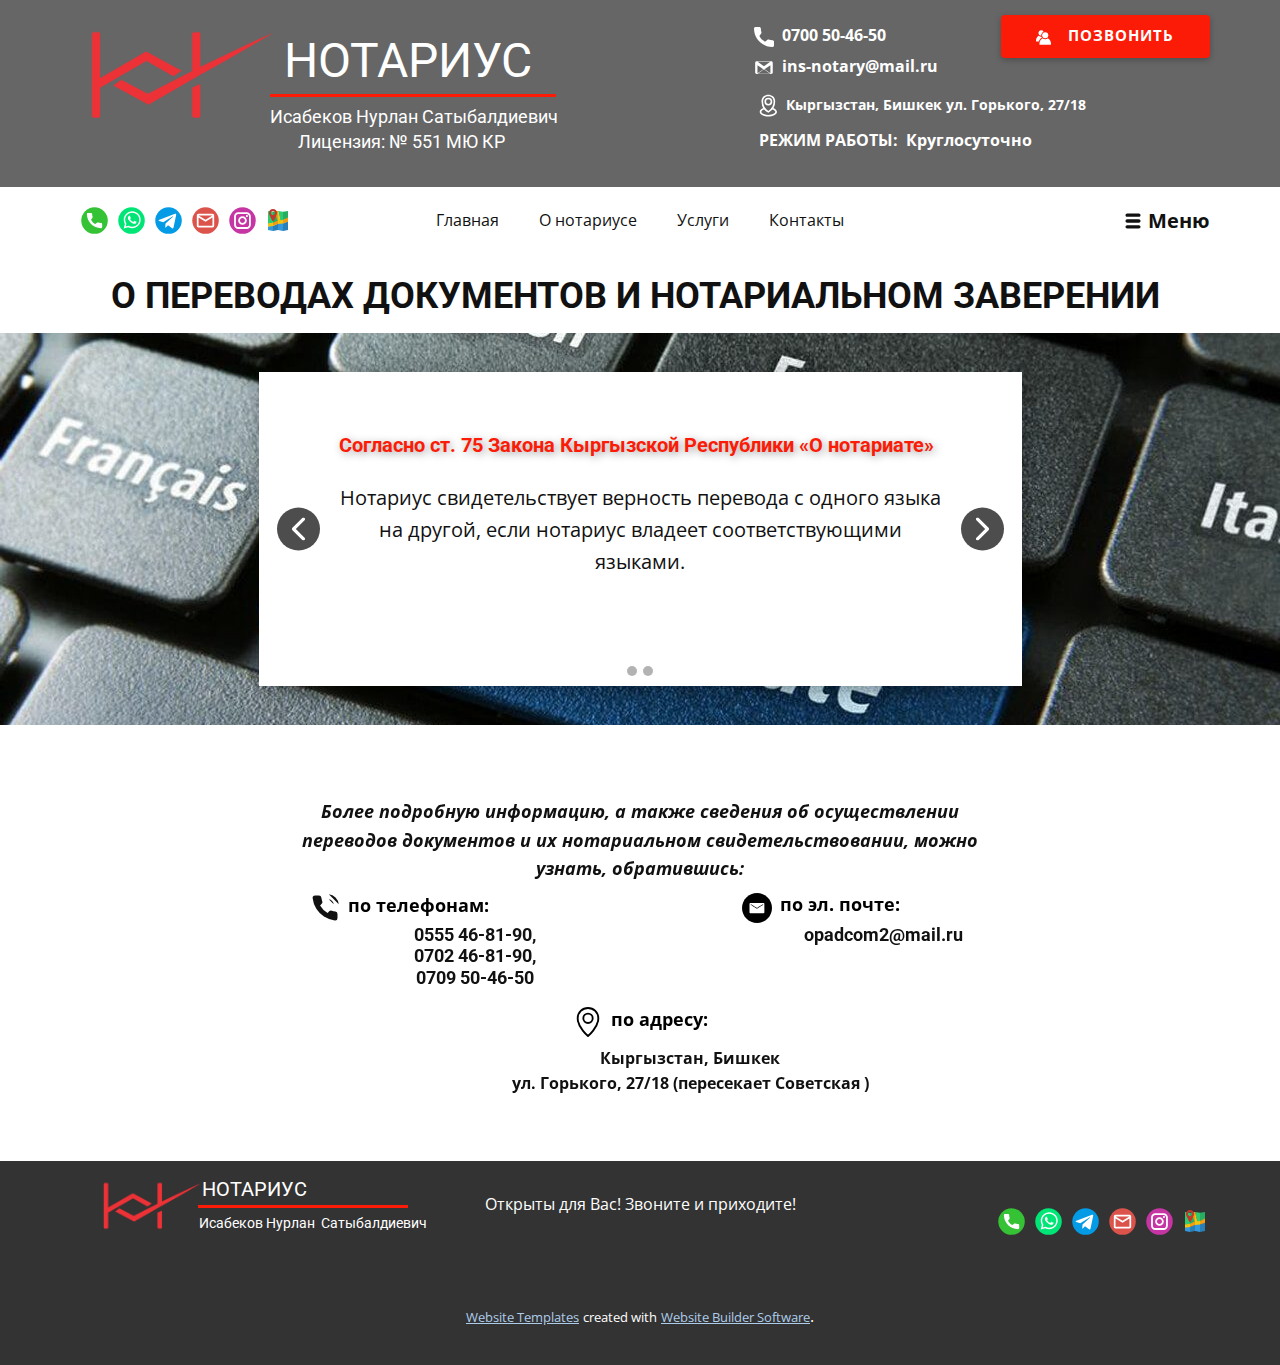
<file: О-переводах.html>
<!DOCTYPE html>
<html style="font-size: 16px;">
  <head>
    <meta name="viewport" content="width=device-width, initial-scale=1.0">
    <meta charset="utf-8">
    <meta name="keywords" content="​О ПЕРЕВОДАХ ДОКУМЕНТОВ И
НОТАРИАЛЬНОМ ЗАВЕРЕНИИ">
    <meta name="description" content="">
    <meta name="page_type" content="np-template-header-footer-from-plugin">
    <title>О переводах</title>
    <link rel="stylesheet" href="nicepage.css" media="screen">
<link rel="stylesheet" href="О-переводах.css" media="screen">
    <script class="u-script" type="text/javascript" src="jquery.js" defer=""></script>
    <script class="u-script" type="text/javascript" src="nicepage.js" defer=""></script>
    <meta name="generator" content="Nicepage 4.1.0, nicepage.com">
    <link id="u-theme-google-font" rel="stylesheet" href="https://fonts.googleapis.com/css?family=Roboto:100,100i,300,300i,400,400i,500,500i,700,700i,900,900i|Open+Sans:300,300i,400,400i,600,600i,700,700i,800,800i">
    
    
    
    
    <script type="application/ld+json">{
		"@context": "http://schema.org",
		"@type": "Organization",
		"name": "Notarius",
		"logo": "images/icon2.png",
		"sameAs": [
				"tel:+996700504650",
				"https://wa.link/l3369u",
				"https://web.telegram.org/",
				"mailto:ins-notary@mail.ru?subject=%D0%97%D0%B4%D1%80%D0%B0%D0%B2%D1%81%D1%82%D0%B2%D1%83%D0%B9%D1%82%D0%B5%2C%20%D1%8F%20%D1%85%D0%BE%D1%82%D0%B5%D0%BB%20",
				"https://www.instagram.com/notary.kg/",
				"https://2gis.kg/bishkek/search/%D0%9A%D1%8B%D1%80%D0%B3%D1%8B%D0%B7%D1%81%D1%82%D0%B0%D0%BD%2C%20%D0%91%D0%B8%D1%88%D0%BA%D0%B5%D0%BA%20%D1%83%D0%BB.%20%D0%93%D0%BE%D1%80%D1%8C%D0%BA%D0%BE%D0%B3%D0%BE%2C%2027%2F18/geo/15763234351155520/74.610619%2C42.85715?m=74.610641%2C42.857135%2F17",
				"https://www.instagram.com/name"
		]
}</script>
    <meta name="theme-color" content="#478ac9">
    <meta property="og:title" content="О переводах">
    <meta property="og:type" content="website">
  </head>
  <body class="u-body"><header class="u-align-left u-clearfix u-header u-section-row-container" id="sec-586b"><div class="u-section-rows">
        <div class="u-grey-60 u-section-row u-section-row-1" id="sec-46aa">
          <div class="u-clearfix u-sheet u-sheet-1">
            <a href="#" class="u-image u-image-default u-logo u-image-1" data-image-width="2558" data-image-height="2063" title="logo">
              <img src="images/icon2.png" class="u-logo-image u-logo-image-1" data-image-width="80">
            </a>
            <h6 class="u-text u-text-1">НОТАРИУС</h6>
            <div class="u-border-3 u-border-custom-color-1 u-line u-line-horizontal u-line-1"></div>
            <h6 class="u-text u-text-2"> Исабеков Нурлан Сатыбалдиевич</h6>
            <h6 class="u-text u-text-3"> Лицензия:&nbsp;№&nbsp;551 МЮ КР</h6>
            <a href="https://wa.link/l3369u" class="u-border-none u-btn u-btn-round u-button-style u-custom-color-1 u-radius-4 u-text-body-alt-color u-btn-1"><span class="u-icon u-icon-1"><svg class="u-svg-content" viewBox="0 0 48 48" style="width: 1em; height: 1em;"><g><path d="M16.601,18.578c0.106,0,0.21-0.012,0.316-0.016c-0.085-0.597-0.145-1.201-0.145-1.822   c0-5.098,3-9.484,7.324-11.523C22.551,2.691,19.777,1,16.601,1c-4.854,0-8.789,3.935-8.789,8.789   C7.812,14.643,11.746,18.578,16.601,18.578z" fill="currentColor"></path><circle cx="29.476" cy="16.74" fill="currentColor" r="9.763"></circle><path d="M37.993,26.365c-2.27,2.011-5.247,3.241-8.518,3.241c-3.256,0-6.22-1.219-8.487-3.212   c-5.913,3.227-9.953,9.7-9.953,17.165c0,1.176,0.105,2.323,0.297,3.44h36.37C47.895,45.883,48,44.735,48,43.56   C48,36.072,43.937,29.582,37.993,26.365z" fill="currentColor"></path><path d="M19.162,24.205c-0.628-0.886-1.153-1.849-1.542-2.881c-0.336,0.029-0.676,0.048-1.02,0.048   c-2.932,0-5.6-1.097-7.641-2.892C3.637,21.385,0,27.213,0,33.934c0,1.058,0.095,2.092,0.267,3.098h9.062   C10.636,31.484,14.27,26.838,19.162,24.205z" fill="currentColor"></path>
</g></svg><img></span>&nbsp;Позвонить
            </a>
            <a href="tel:+996 700 50-46-50" class="u-active-none u-btn u-btn-rectangle u-button-style u-hover-none u-none u-radius-0 u-text-body-color u-btn-2"><span class="u-icon u-text-white u-icon-2"><svg class="u-svg-content" viewBox="0 0 405.333 405.333" x="0px" y="0px" style="width: 1em; height: 1em;"><path d="M373.333,266.88c-25.003,0-49.493-3.904-72.704-11.563c-11.328-3.904-24.192-0.896-31.637,6.699l-46.016,34.752    c-52.8-28.181-86.592-61.952-114.389-114.368l33.813-44.928c8.512-8.512,11.563-20.971,7.915-32.64    C142.592,81.472,138.667,56.96,138.667,32c0-17.643-14.357-32-32-32H32C14.357,0,0,14.357,0,32    c0,205.845,167.488,373.333,373.333,373.333c17.643,0,32-14.357,32-32V298.88C405.333,281.237,390.976,266.88,373.333,266.88z"></path></svg><img></span>&nbsp;<b>
                <span class="u-text-body-alt-color">0700 50-46-50 </span>&nbsp;</b>
            </a>
            <a href="mailto:ins-notary@mail.ru?subject=%D0%97%D0%B4%D1%80%D0%B0%D0%B2%D1%81%D1%82%D0%B2%D1%83%D0%B9%D1%82%D0%B5%2C%20%D1%85%D0%BE%D1%82%D0%B5%D0%BB%20(%D0%B0)%20%D1%81%D0%BF%D1%80%D0%BE%D1%81%D0%B8%D1%82%D1%8C%20" class="u-active-none u-btn u-btn-rectangle u-button-style u-hover-none u-none u-radius-0 u-text-body-color u-btn-3"><span class="u-icon u-icon-3"><svg class="u-svg-content" viewBox="0 0 56.7 56.7" style="width: 1em; height: 1em;"><path d="M53.1719,14.5953l0.0011-0.0011l-0.0011,0.0008v-1.184c0-2.2468-1.8384-4.0852-4.0853-4.0852l-0.0012,0.0011l-0.0024,0.0018  l0.0036-0.0029H7.3962l0.0161,0.0131l-0.0161-0.012c-2.2468,0-4.0853,1.8384-4.0853,4.0853v27.9073  c0,2.2468,1.8384,4.0851,4.0853,4.0851h1.4543h38.6578v-0.001c4.2856-0.0498,5.5728-1.1102,5.6702-4.0809L53.1719,14.5953z   M46.0429,10.3258L28.1753,23.487L10.4239,10.3258H46.0429z M9.8608,20.5521l16.5508,11.4004l0.0166,0.0115L9.8513,43.4907  L9.8608,20.5521z M10.2886,44.4046l17.0151-11.8314l0.2985,0.2077c0.1716,0.1194,0.3714,0.1792,0.5712,0.1792  c0.1982,0,0.8773-0.39,0.8773-0.39l17.0197,11.8345H10.2886z M46.4973,43.4836L29.9305,31.9641l9.2394-6.3642l7.3274-5.0472V43.4836  z"></path></svg><img></span>&nbsp;<b>
                <span class="u-text-body-alt-color">ins-notary@mail.ru</span>&nbsp;</b>
            </a>
            <p class="u-text u-text-4"><span class="u-icon u-text-white u-icon-4"><svg class="u-svg-content" viewBox="0 0 512 512" style="width: 1em; height: 1em;"><g id="_1"><path d="M262.12,378a15,15,0,0,1-7.33-1.91A230.8,230.8,0,0,1,136.68,174.88q0-2.5.06-5c.8-37.5,14.81-69.11,40.52-91.4C199.91,58.82,230.05,48,262.12,48S324.32,58.82,347,78.47c25.71,22.29,39.72,53.9,40.52,91.4h0q.06,2.5.06,5A230.8,230.8,0,0,1,269.44,376.09,15,15,0,0,1,262.12,378Zm0-300c-24.85,0-48,8.21-65.21,23.13-19.13,16.59-29.57,40.58-30.18,69.38,0,1.45,0,2.91,0,4.37a200.76,200.76,0,0,0,95.44,170.73,200.75,200.75,0,0,0,95.43-170.73c0-1.46,0-2.92-.05-4.37h0c-.61-28.8-11.05-52.79-30.18-69.38C310.12,86.21,287,78,262.12,78Z"></path><path d="M262.43,247.4a72.13,72.13,0,1,1,72.13-72.13A72.21,72.21,0,0,1,262.43,247.4Zm0-114.25a42.13,42.13,0,1,0,42.13,42.12A42.17,42.17,0,0,0,262.43,133.15Z"></path><path d="M262.12,450c-40.47,0-78.75-8.06-107.79-22.69C122,411,104.23,388.19,104.23,363c0-33.41,31.25-62.26,83.6-77.16A15,15,0,0,1,196,314.7c-37.55,10.69-61.81,29.65-61.81,48.3,0,27,52.52,57,127.89,57S390,390,390,363c0-18.65-24.26-37.61-61.81-48.3a15,15,0,0,1,8.21-28.86C388.75,300.74,420,329.59,420,363c0,25.19-17.79,48-50.1,64.31C340.86,441.94,302.58,450,262.12,450Z"></path>
</g></svg><img></span>&nbsp;<a name="_Hlk89436752" class="u-active-none u-border-none u-btn u-button-link u-button-style u-hover-none u-none u-text-body-alt-color u-btn-4" href="https://2gis.kg/bishkek/search/%D0%9A%D1%8B%D1%80%D0%B3%D1%8B%D0%B7%D1%81%D1%82%D0%B0%D0%BD%2C%20%D0%91%D0%B8%D1%88%D0%BA%D0%B5%D0%BA%20%D1%83%D0%BB.%20%D0%93%D0%BE%D1%80%D1%8C%D0%BA%D0%BE%D0%B3%D0%BE%2C%2027%2F18/geo/15763234351155520/74.610619%2C42.85715?m=74.610641%2C42.857135%2F17">Кыргызстан, Бишкек ул. Горького, 27/18</a>
            </p>
            <p class="u-hidden-md u-hidden-xs u-text u-text-5"><b style="">РЕЖИМ РАБОТЫ:&nbsp; Круглосуточно</b>&nbsp;&nbsp;<br>
            </p>
          </div>
          
          
          
          
          
          <style class="u-sticky-style" data-style-id="20a7">.u-sticky-fixed.u-sticky-20a7, .u-body.u-sticky-fixed .u-sticky-20a7 {
box-shadow: 0 2px 8px 0 rgba(128,128,128,1) !important
}</style>
        </div>
        <div class="u-section-row u-sticky u-sticky-5c67 u-white u-section-row-2" id="sec-37e8">
          <div class="u-clearfix u-sheet u-valign-middle-md u-sheet-2">
            <nav class="u-menu u-menu-dropdown u-offcanvas u-menu-1" data-responsive-from="MD">
              <div class="menu-collapse">
                <a class="u-button-style u-nav-link u-white" href="#" style="background-image: none; color: rgb(0, 0, 0) !important; padding: 4px 6px; font-size: calc(1em + 8px);">
                  <svg class="u-svg-link" preserveAspectRatio="xMidYMin slice" viewBox="0 0 64 64" style=""><use xmlns:xlink="http://www.w3.org/1999/xlink" xlink:href="#svg-778d"></use></svg>
                  <svg class="u-svg-content" viewBox="0 0 64 64" id="svg-778d"><desc></desc><g fill="none" fill-rule="evenodd" id="Menu-2" stroke="none" stroke-width="1"><path d="M22,8 C26.418278,8 30,11.581722 30,16 L30,22 C30,26.418278 26.418278,30 22,30 L16,30 C11.581722,30 8,26.418278 8,22 L8,16 C8,11.581722 11.581722,8 16,8 L22,8 Z M22,13 L16,13 C14.4023191,13 13.0963391,14.24892 13.0050927,15.8237272 L13,16 L13,22 C13,23.5976809 14.24892,24.9036609 15.8237272,24.9949073 L16,25 L22,25 C23.5976809,25 24.9036609,23.75108 24.9949073,22.1762728 L25,22 L25,16 C25,14.4023191 23.75108,13.0963391 22.1762728,13.0050927 L22,13 Z" fill="currentColor" fill-rule="nonzero" id="Rectangle"></path><path d="M48,8 C52.418278,8 56,11.581722 56,16 L56,22 C56,26.418278 52.418278,30 48,30 L42,30 C37.581722,30 34,26.418278 34,22 L34,16 C34,11.581722 37.581722,8 42,8 L48,8 Z M48,13 L42,13 C40.4023191,13 39.0963391,14.24892 39.0050927,15.8237272 L39,16 L39,22 C39,23.5976809 40.24892,24.9036609 41.8237272,24.9949073 L42,25 L48,25 C49.5976809,25 50.9036609,23.75108 50.9949073,22.1762728 L51,22 L51,16 C51,14.4023191 49.75108,13.0963391 48.1762728,13.0050927 L48,13 Z" fill="currentColor" fill-rule="nonzero" id="Rectangle"></path><path d="M22,34 C26.418278,34 30,37.581722 30,42 L30,48 C30,52.418278 26.418278,56 22,56 L16,56 C11.581722,56 8,52.418278 8,48 L8,42 C8,37.581722 11.581722,34 16,34 L22,34 Z M22,39 L16,39 C14.4023191,39 13.0963391,40.24892 13.0050927,41.8237272 L13,42 L13,48 C13,49.5976809 14.24892,50.9036609 15.8237272,50.9949073 L16,51 L22,51 C23.5976809,51 24.9036609,49.75108 24.9949073,48.1762728 L25,48 L25,42 C25,40.4023191 23.75108,39.0963391 22.1762728,39.0050927 L22,39 Z" fill="currentColor" fill-rule="nonzero" id="Rectangle"></path><path d="M48,34 C52.418278,34 56,37.581722 56,42 L56,48 C56,52.418278 52.418278,56 48,56 L42,56 C37.581722,56 34,52.418278 34,48 L34,42 C34,37.581722 37.581722,34 42,34 L48,34 Z M48,39 L42,39 C40.4023191,39 39.0963391,40.24892 39.0050927,41.8237272 L39,42 L39,48 C39,49.5976809 40.24892,50.9036609 41.8237272,50.9949073 L42,51 L48,51 C49.5976809,51 50.9036609,49.75108 50.9949073,48.1762728 L51,48 L51,42 C51,40.4023191 49.75108,39.0963391 48.1762728,39.0050927 L48,39 Z" fill="currentColor" fill-rule="nonzero" id="Rectangle"></path>
</g></svg>
                </a>
              </div>
              <div class="u-custom-menu u-nav-container">
                <ul class="u-nav u-unstyled"><li class="u-nav-item"><a class="u-button-style u-nav-link" href="О-нотариусе.html#carousel_cdbd" data-page-id="221120741">Главная</a>
</li><li class="u-nav-item"><a class="u-button-style u-nav-link" href="О-нотариусе.html#carousel_f9f9" data-page-id="221120741">О нотариусе</a>
</li><li class="u-nav-item"><a class="u-button-style u-nav-link" href="О-нотариусе.html#carousel_7cc8" data-page-id="221120741">Услуги</a>
</li><li class="u-nav-item"><a class="u-button-style u-nav-link" href="О-нотариусе.html#carousel_edb8" data-page-id="221120741">Контакты</a>
</li></ul>
              </div>
              <div class="u-custom-menu u-nav-container-collapse">
                <div class="u-black u-container-style u-inner-container-layout u-opacity u-opacity-95 u-sidenav">
                  <div class="u-inner-container-layout u-sidenav-overflow">
                    <div class="u-menu-close"></div>
                    <ul class="u-align-center u-nav u-popupmenu-items u-unstyled u-nav-2"><li class="u-nav-item"><a class="u-button-style u-nav-link" href="О-нотариусе.html#carousel_cdbd" data-page-id="221120741">Главная</a>
</li><li class="u-nav-item"><a class="u-button-style u-nav-link" href="О-нотариусе.html#carousel_f9f9" data-page-id="221120741">О нотариусе</a>
</li><li class="u-nav-item"><a class="u-button-style u-nav-link" href="О-нотариусе.html#carousel_7cc8" data-page-id="221120741">Услуги</a>
</li><li class="u-nav-item"><a class="u-button-style u-nav-link" href="О-нотариусе.html#carousel_edb8" data-page-id="221120741">Контакты</a>
</li></ul>
                  </div>
                </div>
                <div class="u-black u-menu-overlay u-opacity u-opacity-70"></div>
              </div>
            </nav>
            <div class="u-social-icons u-spacing-10 u-social-icons-1">
              <a class="u-social-url" target="_blank" data-type="Phone" title="Phone" href="tel:+996700504650"><span class="u-icon u-social-icon u-social-phone u-icon-5"><svg class="u-svg-link" preserveAspectRatio="xMidYMin slice" viewBox="0 0 112 112" style=""><use xmlns:xlink="http://www.w3.org/1999/xlink" xlink:href="#svg-4492"></use></svg><svg class="u-svg-content" viewBox="0 0 112 112" x="0" y="0" id="svg-4492"><circle fill="currentColor" cx="56.1" cy="56.1" r="55"></circle><path fill="#FFFFFF" d="M82.7,66c-3.9,0-7.7-0.6-11.3-1.8c-1.8-0.6-4,0-5,1.1l-7.1,5.4c-8.3-4.4-13.4-9.5-17.7-17.7l5.2-7
	c1.4-1.4,1.8-3.3,1.3-5.2c-1.2-3.6-1.8-7.5-1.8-11.3c0-2.8-2.3-5.1-5.1-5.1H29.5c-2.8,0-5.1,2.3-5.1,5.1c0,32.2,26.2,58.4,58.4,58.4
	c2.8,0,5.1-2.3,5.1-5.1V71.1C87.8,68.3,85.6,66,82.7,66z"></path></svg></span>
              </a>
              <a class="u-social-url" target="_blank" data-type="Whatsapp" title="Whatsapp" href="https://wa.link/l3369u"><span class="u-icon u-social-icon u-social-whatsapp u-icon-6"><svg class="u-svg-link" preserveAspectRatio="xMidYMin slice" viewBox="0 0 112 112" style=""><use xmlns:xlink="http://www.w3.org/1999/xlink" xlink:href="#svg-8fd4"></use></svg><svg class="u-svg-content" viewBox="0 0 112 112" x="0" y="0" id="svg-8fd4"><circle fill="currentColor" cx="56.1" cy="56.1" r="55"></circle><path fill="#FFFFFF" d="M83.8,28.3C77.2,21.7,68.4,18,59,18c-19.3,0-35.1,15.7-35.1,35.1c0,6.2,1.6,12.2,4.7,17.5l-5,18.2L42.2,84
	c5.1,2.8,10.9,4.3,16.8,4.3h0l0,0c19.3,0,35.1-15.7,35.1-35.1C94.1,43.8,90.5,35,83.8,28.3 M59,82.3L59,82.3
	c-5.2,0-10.4-1.4-14.9-4.1l-1.1-0.6l-11,2.9L35,69.8l-0.7-1.1c-2.9-4.6-4.5-10-4.5-15.5C29.8,37,42.9,24,59,24
	c7.8,0,15.1,3,20.6,8.6c5.5,5.5,8.5,12.8,8.5,20.6C88.2,69.2,75.1,82.3,59,82.3 M75,60.5c-0.9-0.4-5.2-2.6-6-2.9
	c-0.8-0.3-1.4-0.4-2,0.4s-2.3,2.9-2.8,3.4c-0.5,0.6-1,0.7-1.9,0.2c-0.9-0.4-3.7-1.4-7.1-4.4c-2.6-2.3-4.4-5.2-4.9-6.1
	c-0.5-0.9-0.1-1.4,0.4-1.8c0.4-0.4,0.9-1,1.3-1.5c0.4-0.5,0.6-0.9,0.9-1.5c0.3-0.6,0.1-1.1-0.1-1.5c-0.2-0.4-2-4.8-2.7-6.5
	c-0.7-1.7-1.4-1.5-2-1.5c-0.5,0-1.1,0-1.7,0c-0.6,0-1.5,0.2-2.3,1.1c-0.8,0.9-3.1,3-3.1,7.3c0,4.3,3.1,8.5,3.6,9.1
	c0.4,0.6,6.2,9.4,15,13.2c2.1,0.9,3.7,1.4,5,1.8c2.1,0.7,4,0.6,5.5,0.3c1.7-0.3,5.2-2.1,5.9-4.2c0.7-2,0.7-3.8,0.5-4.2
	C76.5,61.1,75.9,60.9,75,60.5"></path></svg></span>
              </a>
              <a class="u-social-url" target="_blank" data-type="Telegram" title="Telegram" href="https://web.telegram.org/"><span class="u-icon u-social-icon u-social-telegram u-icon-7"><svg class="u-svg-link" preserveAspectRatio="xMidYMin slice" viewBox="0 0 112 112" style=""><use xmlns:xlink="http://www.w3.org/1999/xlink" xlink:href="#svg-9750"></use></svg><svg class="u-svg-content" viewBox="0 0 112 112" x="0" y="0" id="svg-9750"><circle fill="currentColor" cx="56.1" cy="56.1" r="55"></circle><path fill="#FFFFFF" d="M18.4,53.2l64.7-24.9c3-1.1,5.6,0.7,4.7,5.3l0,0l-11,51.8c-0.8,3.7-3,4.6-6.1,2.8L53.9,75.8l-8.1,7.8
	c-0.9,0.9-1.7,1.6-3.4,1.6l1.2-17l31.1-28c1.4-1.2-0.3-1.9-2.1-0.7L34.2,63.7l-16.6-5.2C14,57.4,14,54.9,18.4,53.2L18.4,53.2z"></path></svg></span>
              </a>
              <a class="u-social-url" target="_blank" data-type="Email" title="Email" href="mailto:ins-notary@mail.ru?subject=%D0%97%D0%B4%D1%80%D0%B0%D0%B2%D1%81%D1%82%D0%B2%D1%83%D0%B9%D1%82%D0%B5%2C%20%D1%8F%20%D1%85%D0%BE%D1%82%D0%B5%D0%BB%20"><span class="u-icon u-social-email u-social-icon u-icon-8"><svg class="u-svg-link" preserveAspectRatio="xMidYMin slice" viewBox="0 0 112 112" style=""><use xmlns:xlink="http://www.w3.org/1999/xlink" xlink:href="#svg-9b92"></use></svg><svg class="u-svg-content" viewBox="0 0 112 112" x="0" y="0" id="svg-9b92"><circle fill="currentColor" cx="56.1" cy="56.1" r="55"></circle><path id="path3864" fill="#FFFFFF" d="M27.2,28h57.6c4,0,7.2,3.2,7.2,7.2l0,0v42.7c0,3.9-3.2,7.2-7.2,7.2l0,0H27.2
	c-4,0-7.2-3.2-7.2-7.2V35.2C20,31.1,23.2,28,27.2,28 M56,52.9l28.8-17.8H27.2L56,52.9 M27.2,77.7h57.6V43.5L56,61.3L27.2,43.5V77.7z
	"></path></svg></span>
              </a>
              <a class="u-social-url" title="instagram" target="_blank" href="https://www.instagram.com/notary.kg/"><span class="u-icon u-social-icon u-social-instagram u-icon-9"><svg class="u-svg-link" preserveAspectRatio="xMidYMin slice" viewBox="0 0 112 112" style=""><use xmlns:xlink="http://www.w3.org/1999/xlink" xlink:href="#svg-9173"></use></svg><svg class="u-svg-content" viewBox="0 0 112 112" x="0" y="0" id="svg-9173"><circle fill="currentColor" cx="56.1" cy="56.1" r="55"></circle><path fill="#FFFFFF" d="M55.9,38.2c-9.9,0-17.9,8-17.9,17.9C38,66,46,74,55.9,74c9.9,0,17.9-8,17.9-17.9C73.8,46.2,65.8,38.2,55.9,38.2
            z M55.9,66.4c-5.7,0-10.3-4.6-10.3-10.3c-0.1-5.7,4.6-10.3,10.3-10.3c5.7,0,10.3,4.6,10.3,10.3C66.2,61.8,61.6,66.4,55.9,66.4z"></path><path fill="#FFFFFF" d="M74.3,33.5c-2.3,0-4.2,1.9-4.2,4.2s1.9,4.2,4.2,4.2s4.2-1.9,4.2-4.2S76.6,33.5,74.3,33.5z"></path><path fill="#FFFFFF" d="M73.1,21.3H38.6c-9.7,0-17.5,7.9-17.5,17.5v34.5c0,9.7,7.9,17.6,17.5,17.6h34.5c9.7,0,17.5-7.9,17.5-17.5V38.8
            C90.6,29.1,82.7,21.3,73.1,21.3z M83,73.3c0,5.5-4.5,9.9-9.9,9.9H38.6c-5.5,0-9.9-4.5-9.9-9.9V38.8c0-5.5,4.5-9.9,9.9-9.9h34.5
            c5.5,0,9.9,4.5,9.9,9.9V73.3z"></path></svg></span>
              </a>
              <a class="u-social-url" target="_blank" data-type="Custom" title="Custom" href="https://2gis.kg/bishkek/search/%D0%9A%D1%8B%D1%80%D0%B3%D1%8B%D0%B7%D1%81%D1%82%D0%B0%D0%BD%2C%20%D0%91%D0%B8%D1%88%D0%BA%D0%B5%D0%BA%20%D1%83%D0%BB.%20%D0%93%D0%BE%D1%80%D1%8C%D0%BA%D0%BE%D0%B3%D0%BE%2C%2027%2F18/geo/15763234351155520/74.610619%2C42.85715?m=74.610641%2C42.857135%2F17"><span class="u-icon u-social-custom u-social-icon u-icon-10"><svg class="u-svg-link" preserveAspectRatio="xMidYMin slice" viewBox="null" style=""><use xmlns:xlink="http://www.w3.org/1999/xlink" xlink:href="#svg-c6c1"></use></svg><svg class="u-svg-content" id="svg-c6c1"><g transform="translate(0 -1028.4)"><g><g><path d="m12 1032.4-5 0.8v11.5l5-0.8z" fill="#27ae60"></path><path d="m7 1046.7-5 1.3v3.5l5 0.9z" fill="#3498db"></path><path d="m2 1032.4v13l5-1.3v-10.9z" fill="#2ecc71"></path><path d="m12 1044.9-5 2.6v4.9l5-0.9z" fill="#2980b9"></path><path d="m12 1041.8-5 2.3v3.4l5.023-2z" fill="#f39c12"></path><path d="m8.9499 1032.9 2.5031 9.2 0.547-0.2v-9.5z" fill="#f39c12"></path><path d="m12.078 1032.4 2.422 10.8h2.5v-10z" fill="#2ecc71"></path><path d="m12 1032.4v10.3l2.5-0.3-2.422-10z" fill="#f1c40f"></path><path d="m17.026 1041.3-5.026 0.7v4.2l5-0.5z" fill="#f1c40f"></path><path d="m17 1033.2v8.2l5-1.4v-7.6z" fill="#27ae60"></path><path d="m22 1042.4-5 2.4v7.6l5-0.9z" fill="#2980b9"></path><path d="m17 1044.8-4.997 0.7-0.003 6 5 0.9z" fill="#3498db"></path><path d="m7 1044.1-5 0.8v3.3l5-0.7z" fill="#f1c40f"></path><path d="m22 1039-5 2.4v3.4l5-1.6z" fill="#f39c12"></path>
</g><g fill="#c0392b"><path d="m8.4023 1035.8c0.3907-0.4 0.586-0.9 0.586-1.4 0-0.6-0.1953-1.1-0.586-1.5-0.3906-0.3-0.8619-0.5-1.414-0.5s-1.0235 0.2-1.4141 0.5c-0.3906 0.4-0.5859 0.9-0.5859 1.5 0 0.5 0.1953 1 0.5859 1.4s0.862 0.6 1.4141 0.6 1.0234-0.2 1.414-0.6m2.5857-1.4c0 0.5-0.086 1-0.258 1.4l-2.8433 6c-0.0833 0.2-0.2083 0.3-0.375 0.4-0.1614 0.1-0.3359 0.2-0.5234 0.2s-0.3646-0.1-0.5313-0.2c-0.1614-0.1-0.2812-0.2-0.3593-0.4l-2.8516-6c-0.1719-0.4-0.2578-0.9-0.2578-1.4 0-1.1 0.3906-2.1 1.1719-2.9 0.7812-0.7 1.7239-1.1 2.8281-1.1 1.1041 0 2.0469 0.4 2.8281 1.1 0.7816 0.8 1.1716 1.8 1.1716 2.9" fill="#c0392b"></path>
</g>
</g>
</g></svg></span>
              </a>
            </div>
            <nav data-position="" class="u-menu u-menu-dropdown u-offcanvas u-menu-2" data-responsive-from="XL" data-submenu-level="on-click">
              <div class="menu-collapse" style="font-size: 1rem; letter-spacing: 0px; font-weight: 700;">
                <a class="u-button-style u-custom-active-border-color u-custom-border u-custom-border-color u-custom-borders u-custom-hover-border-color u-custom-left-right-menu-spacing u-custom-padding-bottom u-custom-text-active-color u-custom-text-color u-custom-text-hover-color u-custom-top-bottom-menu-spacing u-nav-link" href="#" style="font-size: calc(1em + 4px); color: rgb(17, 17, 17) !important;">
                  <svg class="u-svg-link" preserveAspectRatio="xMidYMin slice" viewBox="0 0 24 24" style=""><use xmlns:xlink="http://www.w3.org/1999/xlink" xlink:href="#svg-fb07"></use></svg>
                  <svg class="u-svg-content" viewBox="0 0 24 24" id="svg-fb07"><path d="M19,17H5c-1.103,0-2,0.897-2,2s0.897,2,2,2h14c1.103,0,2-0.897,2-2S20.103,17,19,17z"></path><path d="M19,10H5c-1.103,0-2,0.897-2,2s0.897,2,2,2h14c1.103,0,2-0.897,2-2S20.103,10,19,10z"></path><path d="M19,3H5C3.897,3,3,3.897,3,5s0.897,2,2,2h14c1.103,0,2-0.897,2-2S20.103,3,19,3z"></path></svg>
                  <span> Меню</span>
                </a>
              </div>
              <div class="u-custom-menu u-nav-container">
                <ul class="u-nav u-unstyled u-nav-3"><li class="u-nav-item"><a class="u-button-style u-nav-link u-text-active-palette-1-base u-text-hover-palette-2-base" href="О-нотариусе.html" style="padding: 10px 20px;">Главная</a>
</li><li class="u-nav-item"><a class="u-button-style u-nav-link u-text-active-palette-1-base u-text-hover-palette-2-base" href="О-переводах.html" style="padding: 10px 20px;">О переводах документов и нотариальном заверении</a>
</li><li class="u-nav-item"><a class="u-button-style u-nav-link u-text-active-palette-1-base u-text-hover-palette-2-base" href="ДОКУМЕНТЫ.html" style="padding: 10px 20px;">Документы для совершения нотариальных действий</a>
</li><li class="u-nav-item"><a class="u-button-style u-nav-link u-text-active-palette-1-base u-text-hover-palette-2-base" href="ВЫЕЗД.html" style="padding: 10px 20px;">Выезд на дом</a>
</li><li class="u-nav-item"><a class="u-button-style u-nav-link u-text-active-palette-1-base u-text-hover-palette-2-base" href="https://www.instagram.com/notary.kg/" style="padding: 10px 20px;">Блог</a>
</li></ul>
              </div>
              <div class="u-custom-menu u-nav-container-collapse">
                <div class="u-black u-container-style u-inner-container-layout u-sidenav">
                  <div class="u-inner-container-layout u-sidenav-overflow">
                    <div class="u-menu-close"></div>
                    <ul class="u-align-center u-nav u-popupmenu-items u-spacing-17 u-unstyled u-nav-4"><li class="u-nav-item"><a class="u-button-style u-nav-link" href="О-нотариусе.html" style="padding: 10px 20px;">Главная</a>
</li><li class="u-nav-item"><a class="u-button-style u-nav-link" href="О-переводах.html" style="padding: 10px 20px;">О переводах документов и нотариальном заверении</a>
</li><li class="u-nav-item"><a class="u-button-style u-nav-link" href="ДОКУМЕНТЫ.html" style="padding: 10px 20px;">Документы для совершения нотариальных действий</a>
</li><li class="u-nav-item"><a class="u-button-style u-nav-link" href="ВЫЕЗД.html" style="padding: 10px 20px;">Выезд на дом</a>
</li><li class="u-nav-item"><a class="u-button-style u-nav-link" href="https://www.instagram.com/notary.kg/" style="padding: 10px 20px;">Блог</a>
</li></ul>
                  </div>
                </div>
                <div class="u-black u-menu-overlay u-opacity u-opacity-70"></div>
              </div>
            </nav>
          </div>
          
          
          
          
          
          <style class="u-sticky-style" data-style-id="5c67">.u-sticky-fixed.u-sticky-5c67, .u-body.u-sticky-fixed .u-sticky-5c67 {
box-shadow: 0 2px 8px 0 rgba(128,128,128,1) !important
}.u-sticky-fixed.u-sticky-5c67:before, .u-body.u-sticky-fixed .u-sticky-5c67:before {
borders: top right bottom left !important
}</style>
        </div>
      </div></header>
    <section class="u-clearfix u-white u-section-1" id="sec-3027">
      <div class="u-clearfix u-sheet u-valign-middle u-sheet-1">
        <h1 class="u-align-center u-text u-text-default u-text-1"><b>О ПЕРЕВОДАХ ДОКУМЕНТОВ И
НОТАРИАЛЬНОМ ЗАВЕРЕНИИ&nbsp;</b>
        </h1>
      </div>
    </section>
    <section class="u-align-center u-clearfix u-image u-section-2" id="sec-f2be" data-image-width="1280" data-image-height="500">
      <div class="u-clearfix u-sheet u-sheet-1">
        <div id="carousel-5989" data-interval="5000" data-u-ride="carousel" class="pointer-event u-carousel u-expanded-width-sm u-expanded-width-xs u-slider u-slider-1">
          <ol class="u-absolute-hcenter u-carousel-indicators u-carousel-indicators-1">
            <li data-u-target="#carousel-5989" class="u-active u-grey-30 u-shape-circle" data-u-slide-to="0" style="width: 10px; height: 10px;"></li>
            <li data-u-target="#carousel-5989" class="u-grey-30 u-shape-circle" data-u-slide-to="1" style="width: 10px; height: 10px;"></li>
          </ol>
          <div class="u-carousel-inner" role="listbox">
            <div class="u-active u-carousel-item u-container-style u-slide u-white u-carousel-item-1">
              <div class="u-container-layout u-container-layout-1">
                <h4 class="u-text u-text-custom-color-1 u-text-1"><b>Согласно ст.&nbsp;75 Закона Кыргызской Республики «О нотариате»</b>
                </h4>
                <p class="u-align-center u-large-text u-text u-text-variant u-text-2"> Нотариус
свидетельствует верность перевода с одного языка на другой, если нотариус
владеет соответствующими языками.</p>
              </div>
            </div>
            <div class="u-carousel-item u-container-style u-slide u-white u-carousel-item-2">
              <div class="u-container-layout u-container-layout-2">
                <h4 class="u-text u-text-custom-color-1 u-text-3"><b>Согласно ст.&nbsp;75 Закона Кыргызской Республики «О нотариате»</b>
                </h4>
                <p class="u-align-center u-large-text u-text u-text-variant u-text-4"> Если
нотариус не владеет соответствующими языками, перевод может быть сделан
переводчиком, подлинность подписи которого свидетельствует нотариус.</p>
              </div>
            </div>
          </div>
          <a class="u-absolute-vcenter u-carousel-control u-carousel-control-prev u-grey-70 u-hidden-xs u-icon-circle u-spacing-10 u-carousel-control-1" href="#carousel-5989" role="button" data-u-slide="prev">
            <span aria-hidden="true">
              <svg viewBox="0 0 451.847 451.847"><path d="M97.141,225.92c0-8.095,3.091-16.192,9.259-22.366L300.689,9.27c12.359-12.359,32.397-12.359,44.751,0
c12.354,12.354,12.354,32.388,0,44.748L173.525,225.92l171.903,171.909c12.354,12.354,12.354,32.391,0,44.744
c-12.354,12.365-32.386,12.365-44.745,0l-194.29-194.281C100.226,242.115,97.141,234.018,97.141,225.92z"></path></svg>
            </span>
            <span class="sr-only">
              <svg viewBox="0 0 451.847 451.847"><path d="M97.141,225.92c0-8.095,3.091-16.192,9.259-22.366L300.689,9.27c12.359-12.359,32.397-12.359,44.751,0
c12.354,12.354,12.354,32.388,0,44.748L173.525,225.92l171.903,171.909c12.354,12.354,12.354,32.391,0,44.744
c-12.354,12.365-32.386,12.365-44.745,0l-194.29-194.281C100.226,242.115,97.141,234.018,97.141,225.92z"></path></svg>
            </span>
          </a>
          <a class="u-absolute-vcenter u-carousel-control u-carousel-control-next u-grey-70 u-hidden-xs u-icon-circle u-spacing-10 u-carousel-control-2" href="#carousel-5989" role="button" data-u-slide="next">
            <span aria-hidden="true">
              <svg viewBox="0 0 451.846 451.847"><path d="M345.441,248.292L151.154,442.573c-12.359,12.365-32.397,12.365-44.75,0c-12.354-12.354-12.354-32.391,0-44.744
L278.318,225.92L106.409,54.017c-12.354-12.359-12.354-32.394,0-44.748c12.354-12.359,32.391-12.359,44.75,0l194.287,194.284
c6.177,6.18,9.262,14.271,9.262,22.366C354.708,234.018,351.617,242.115,345.441,248.292z"></path></svg>
            </span>
            <span class="sr-only">
              <svg viewBox="0 0 451.846 451.847"><path d="M345.441,248.292L151.154,442.573c-12.359,12.365-32.397,12.365-44.75,0c-12.354-12.354-12.354-32.391,0-44.744
L278.318,225.92L106.409,54.017c-12.354-12.359-12.354-32.394,0-44.748c12.354-12.359,32.391-12.359,44.75,0l194.287,194.284
c6.177,6.18,9.262,14.271,9.262,22.366C354.708,234.018,351.617,242.115,345.441,248.292z"></path></svg>
            </span>
          </a>
        </div>
      </div>
    </section>
    <section class="u-align-left u-clearfix u-section-3" id="sec-2652">
      <div class="u-clearfix u-sheet u-valign-middle-sm u-valign-middle-xl u-valign-middle-xs u-sheet-1">
        <div id="carousel-82ff" data-interval="5000" data-u-ride="carousel" class="u-carousel u-expanded-width-xs u-slider u-slider-1">
          <ol class="u-carousel-indicators u-carousel-indicators-1">
            <li data-u-target="#carousel-82ff" class="u-active u-shape-circle u-white" data-u-slide-to="0" style="width: 10px; height: 10px;"></li>
          </ol>
          <div class="u-carousel-inner" role="listbox">
            <div class="u-active u-align-center u-carousel-item u-container-style u-slide">
              <div class="u-container-layout u-container-layout-1">
                <p class="u-align-center u-large-text u-text u-text-variant u-text-1"><b><i>Более
подробную информацию, а&nbsp;также сведения об&nbsp;осуществлении переводов
документов&nbsp;и&nbsp;их&nbsp;нотариальном свидетельствовании, можно узнать,
обратившись:</i></b><b></b>
                </p>
                <p class="u-align-center u-text u-text-2"><span class="u-icon u-icon-1"><svg class="u-svg-content" viewBox="0 0 72 72" style="width: 1em; height: 1em;"><g fill="none" fill-rule="evenodd"><path d="M36,72 L36,72 C55.882251,72 72,55.882251 72,36 L72,36 C72,16.117749 55.882251,-3.65231026e-15 36,0 L36,0 C16.117749,3.65231026e-15 -2.4348735e-15,16.117749 0,36 L0,36 C2.4348735e-15,55.882251 16.117749,72 36,72 Z" fill="currentColor"></path><path d="M18,26.1623226 L18,46.5476129 C18,47.6566452 18.8117419,48.5554839 19.9300645,48.5554839 L51.7447742,48.5554839 C52.8619355,48.5554839 53.6748387,47.6461935 53.6748387,46.5476129 L53.6748387,26.1623226 C53.6748387,24.9452903 52.947871,24 51.7447742,24 L19.9300645,24 C18.6805161,24 18,24.9685161 18,26.1623226 M20.9334194,27.9379355 C20.9334194,27.4467097 21.2307097,27.1656774 21.7056774,27.1656774 C21.9994839,27.1656774 33.560129,34.4910968 34.2603871,34.9207742 L36.0696774,36.0460645 C36.6433548,35.6616774 37.2193548,35.3330323 37.8139355,34.9347097 C39.0274839,34.1589677 49.8251613,27.1656774 50.1224516,27.1656774 C50.5985806,27.1656774 50.8947097,27.4467097 50.8947097,27.9379355 C50.8947097,28.4581935 49.8925161,28.9749677 49.239871,29.3732903 C45.1393548,31.8723871 41.04,34.5967742 36.980129,37.1887742 C36.7432258,37.3490323 36.2845161,37.6916129 35.9407742,37.6393548 C35.5575484,37.580129 23.7936774,30.0224516 21.6534194,28.7636129 C21.3317419,28.5743226 20.9334194,28.4012903 20.9334194,27.9379355" fill="#FFF"></path>
</g></svg><img></span>&nbsp; <span class="u-text-black" style="font-weight: 700; font-size: 1.125rem;">по эл. почте:</span>
                </p>
                <h6 class="u-align-center u-text u-text-3"> opadcom2@mail.ru</h6>
                <p class="u-align-center u-text u-text-4"><span class="u-icon u-icon-2"><svg class="u-svg-content" viewBox="0 0 24 24" style="width: 1em; height: 1em;"><path d="M15.05 5A5 5 0 0 1 19 8.95M15.05 1A9 9 0 0 1 23 8.94m-1 7.98v3a2 2 0 0 1-2.18 2 19.79 19.79 0 0 1-8.63-3.07 19.5 19.5 0 0 1-6-6 19.79 19.79 0 0 1-3.07-8.67A2 2 0 0 1 4.11 2h3a2 2 0 0 1 2 1.72 12.84 12.84 0 0 0 .7 2.81 2 2 0 0 1-.45 2.11L8.09 9.91a16 16 0 0 0 6 6l1.27-1.27a2 2 0 0 1 2.11-.45 12.84 12.84 0 0 0 2.81.7A2 2 0 0 1 22 16.92z"></path></svg><img></span>&nbsp; <span class="u-text-black" style="font-weight: 700; font-size: 1.125rem;">по&nbsp;телефонам:</span>
                </p>
                <h6 class="u-align-center u-text u-text-5"><b>0555 46-81-90,<br> 0702 46-81-90,<br></b><b>0709 50-46-50</b>
                </h6>
                <p class="u-align-center u-text u-text-6"><span class="u-icon u-icon-3"><svg class="u-svg-content" viewBox="0 0 32 32" style="width: 1em; height: 1em;"><defs><style>.cls-1{fill:none;stroke:#000;stroke-linecap:round;stroke-linejoin:round;stroke-width:2px;}</style>
</defs><g id="_10-location"><path class="cls-1" d="M27,12A11,11,0,0,0,5,12C5,22,16,31,16,31S27,22,27,12Z"></path><circle class="cls-1" cx="16" cy="12" r="5"></circle>
</g></svg><img></span>&nbsp; <span class="u-text-black" style="font-weight: 700; font-size: 1.125rem;">по&nbsp;адресу:</span>
                </p>
                <p class="u-align-center u-text u-text-7">&nbsp;Кыргызстан, Бишкек&nbsp;<br>ул. Горького, 27/18 (пересекает
     Советская ) 
                </p>
              </div>
            </div>
          </div>
          <a class="u-absolute-vcenter u-carousel-control u-carousel-control-prev u-hidden u-text-grey-30 u-carousel-control-1" href="#carousel-82ff" role="button" data-u-slide="prev">
            <span aria-hidden="true">
              <svg viewBox="0 0 477.175 477.175"><path d="M145.188,238.575l215.5-215.5c5.3-5.3,5.3-13.8,0-19.1s-13.8-5.3-19.1,0l-225.1,225.1c-5.3,5.3-5.3,13.8,0,19.1l225.1,225
                    c2.6,2.6,6.1,4,9.5,4s6.9-1.3,9.5-4c5.3-5.3,5.3-13.8,0-19.1L145.188,238.575z"></path></svg>
            </span>
            <span class="sr-only">+Previous</span>
          </a>
          <a class="u-absolute-vcenter u-carousel-control u-carousel-control-next u-hidden u-text-grey-30 u-carousel-control-2" href="#carousel-82ff" role="button" data-u-slide="next">
            <span aria-hidden="true">
              <svg viewBox="0 0 477.175 477.175"><path d="M360.731,229.075l-225.1-225.1c-5.3-5.3-13.8-5.3-19.1,0s-5.3,13.8,0,19.1l215.5,215.5l-215.5,215.5
                    c-5.3,5.3-5.3,13.8,0,19.1c2.6,2.6,6.1,4,9.5,4c3.4,0,6.9-1.3,9.5-4l225.1-225.1C365.931,242.875,365.931,234.275,360.731,229.075z"></path></svg>
            </span>
            <span class="sr-only">+Next</span>
          </a>
        </div>
      </div>
    </section>
    
    
    <footer class="u-align-center-md u-align-center-sm u-align-center-xs u-clearfix u-footer u-grey-80" id="sec-c466"><div class="u-clearfix u-sheet u-sheet-1">
        <a href="#" class="u-image u-logo u-image-1" data-image-width="2558" data-image-height="2063" title="logo">
          <img src="images/icon2.png" class="u-logo-image u-logo-image-1">
        </a>
        <p class="u-align-center-lg u-align-center-md u-align-center-xl u-hidden-sm u-text u-text-1"> Открыты для Вас! Звоните и приходите!</p>
        <h6 class="u-text u-text-2">НОТАРИУС</h6>
        <div class="u-border-3 u-border-custom-color-1 u-hidden-sm u-line u-line-horizontal u-line-1"></div>
        <h6 class="u-text u-text-3"> Исабеков Нурлан&nbsp; Сатыбалдиевич</h6>
        <div class="u-social-icons u-spacing-10 u-social-icons-1">
          <a class="u-social-url" target="_blank" data-type="Phone" title="Phone" href=""><span class="u-icon u-social-icon u-social-phone u-icon-1"><svg class="u-svg-link" preserveAspectRatio="xMidYMin slice" viewBox="0 0 112 112" style=""><use xmlns:xlink="http://www.w3.org/1999/xlink" xlink:href="#svg-d5e2"></use></svg><svg class="u-svg-content" viewBox="0 0 112 112" x="0" y="0" id="svg-d5e2"><circle fill="currentColor" cx="56.1" cy="56.1" r="55"></circle><path fill="#FFFFFF" d="M82.7,66c-3.9,0-7.7-0.6-11.3-1.8c-1.8-0.6-4,0-5,1.1l-7.1,5.4c-8.3-4.4-13.4-9.5-17.7-17.7l5.2-7
	c1.4-1.4,1.8-3.3,1.3-5.2c-1.2-3.6-1.8-7.5-1.8-11.3c0-2.8-2.3-5.1-5.1-5.1H29.5c-2.8,0-5.1,2.3-5.1,5.1c0,32.2,26.2,58.4,58.4,58.4
	c2.8,0,5.1-2.3,5.1-5.1V71.1C87.8,68.3,85.6,66,82.7,66z"></path></svg></span>
          </a>
          <a class="u-social-url" target="_blank" data-type="Whatsapp" title="Whatsapp" href=""><span class="u-icon u-social-icon u-social-whatsapp u-icon-2"><svg class="u-svg-link" preserveAspectRatio="xMidYMin slice" viewBox="0 0 112 112" style=""><use xmlns:xlink="http://www.w3.org/1999/xlink" xlink:href="#svg-109e"></use></svg><svg class="u-svg-content" viewBox="0 0 112 112" x="0" y="0" id="svg-109e"><circle fill="currentColor" cx="56.1" cy="56.1" r="55"></circle><path fill="#FFFFFF" d="M83.8,28.3C77.2,21.7,68.4,18,59,18c-19.3,0-35.1,15.7-35.1,35.1c0,6.2,1.6,12.2,4.7,17.5l-5,18.2L42.2,84
	c5.1,2.8,10.9,4.3,16.8,4.3h0l0,0c19.3,0,35.1-15.7,35.1-35.1C94.1,43.8,90.5,35,83.8,28.3 M59,82.3L59,82.3
	c-5.2,0-10.4-1.4-14.9-4.1l-1.1-0.6l-11,2.9L35,69.8l-0.7-1.1c-2.9-4.6-4.5-10-4.5-15.5C29.8,37,42.9,24,59,24
	c7.8,0,15.1,3,20.6,8.6c5.5,5.5,8.5,12.8,8.5,20.6C88.2,69.2,75.1,82.3,59,82.3 M75,60.5c-0.9-0.4-5.2-2.6-6-2.9
	c-0.8-0.3-1.4-0.4-2,0.4s-2.3,2.9-2.8,3.4c-0.5,0.6-1,0.7-1.9,0.2c-0.9-0.4-3.7-1.4-7.1-4.4c-2.6-2.3-4.4-5.2-4.9-6.1
	c-0.5-0.9-0.1-1.4,0.4-1.8c0.4-0.4,0.9-1,1.3-1.5c0.4-0.5,0.6-0.9,0.9-1.5c0.3-0.6,0.1-1.1-0.1-1.5c-0.2-0.4-2-4.8-2.7-6.5
	c-0.7-1.7-1.4-1.5-2-1.5c-0.5,0-1.1,0-1.7,0c-0.6,0-1.5,0.2-2.3,1.1c-0.8,0.9-3.1,3-3.1,7.3c0,4.3,3.1,8.5,3.6,9.1
	c0.4,0.6,6.2,9.4,15,13.2c2.1,0.9,3.7,1.4,5,1.8c2.1,0.7,4,0.6,5.5,0.3c1.7-0.3,5.2-2.1,5.9-4.2c0.7-2,0.7-3.8,0.5-4.2
	C76.5,61.1,75.9,60.9,75,60.5"></path></svg></span>
          </a>
          <a class="u-social-url" target="_blank" data-type="Telegram" title="Telegram" href=""><span class="u-icon u-social-icon u-social-telegram u-icon-3"><svg class="u-svg-link" preserveAspectRatio="xMidYMin slice" viewBox="0 0 112 112" style=""><use xmlns:xlink="http://www.w3.org/1999/xlink" xlink:href="#svg-c9f7"></use></svg><svg class="u-svg-content" viewBox="0 0 112 112" x="0" y="0" id="svg-c9f7"><circle fill="currentColor" cx="56.1" cy="56.1" r="55"></circle><path fill="#FFFFFF" d="M18.4,53.2l64.7-24.9c3-1.1,5.6,0.7,4.7,5.3l0,0l-11,51.8c-0.8,3.7-3,4.6-6.1,2.8L53.9,75.8l-8.1,7.8
	c-0.9,0.9-1.7,1.6-3.4,1.6l1.2-17l31.1-28c1.4-1.2-0.3-1.9-2.1-0.7L34.2,63.7l-16.6-5.2C14,57.4,14,54.9,18.4,53.2L18.4,53.2z"></path></svg></span>
          </a>
          <a class="u-social-url" target="_blank" data-type="Email" title="Email" href=""><span class="u-icon u-social-email u-social-icon u-icon-4"><svg class="u-svg-link" preserveAspectRatio="xMidYMin slice" viewBox="0 0 112 112" style=""><use xmlns:xlink="http://www.w3.org/1999/xlink" xlink:href="#svg-1787"></use></svg><svg class="u-svg-content" viewBox="0 0 112 112" x="0" y="0" id="svg-1787"><circle fill="currentColor" cx="56.1" cy="56.1" r="55"></circle><path id="path3864" fill="#FFFFFF" d="M27.2,28h57.6c4,0,7.2,3.2,7.2,7.2l0,0v42.7c0,3.9-3.2,7.2-7.2,7.2l0,0H27.2
	c-4,0-7.2-3.2-7.2-7.2V35.2C20,31.1,23.2,28,27.2,28 M56,52.9l28.8-17.8H27.2L56,52.9 M27.2,77.7h57.6V43.5L56,61.3L27.2,43.5V77.7z
	"></path></svg></span>
          </a>
          <a class="u-social-url" title="instagram" target="_blank" href="https://www.instagram.com/name"><span class="u-icon u-social-icon u-social-instagram u-icon-5"><svg class="u-svg-link" preserveAspectRatio="xMidYMin slice" viewBox="0 0 112 112" style=""><use xmlns:xlink="http://www.w3.org/1999/xlink" xlink:href="#svg-f1e2"></use></svg><svg class="u-svg-content" viewBox="0 0 112 112" x="0" y="0" id="svg-f1e2"><circle fill="currentColor" cx="56.1" cy="56.1" r="55"></circle><path fill="#FFFFFF" d="M55.9,38.2c-9.9,0-17.9,8-17.9,17.9C38,66,46,74,55.9,74c9.9,0,17.9-8,17.9-17.9C73.8,46.2,65.8,38.2,55.9,38.2
            z M55.9,66.4c-5.7,0-10.3-4.6-10.3-10.3c-0.1-5.7,4.6-10.3,10.3-10.3c5.7,0,10.3,4.6,10.3,10.3C66.2,61.8,61.6,66.4,55.9,66.4z"></path><path fill="#FFFFFF" d="M74.3,33.5c-2.3,0-4.2,1.9-4.2,4.2s1.9,4.2,4.2,4.2s4.2-1.9,4.2-4.2S76.6,33.5,74.3,33.5z"></path><path fill="#FFFFFF" d="M73.1,21.3H38.6c-9.7,0-17.5,7.9-17.5,17.5v34.5c0,9.7,7.9,17.6,17.5,17.6h34.5c9.7,0,17.5-7.9,17.5-17.5V38.8
            C90.6,29.1,82.7,21.3,73.1,21.3z M83,73.3c0,5.5-4.5,9.9-9.9,9.9H38.6c-5.5,0-9.9-4.5-9.9-9.9V38.8c0-5.5,4.5-9.9,9.9-9.9h34.5
            c5.5,0,9.9,4.5,9.9,9.9V73.3z"></path></svg></span>
          </a>
          <a class="u-social-url" target="_blank" data-type="Custom" title="Custom" href=""><span class="u-icon u-social-custom u-social-icon u-icon-6"><svg class="u-svg-link" preserveAspectRatio="xMidYMin slice" viewBox="null" style=""><use xmlns:xlink="http://www.w3.org/1999/xlink" xlink:href="#svg-3192"></use></svg><svg class="u-svg-content" id="svg-3192"><g transform="translate(0 -1028.4)"><g><g><path d="m12 1032.4-5 0.8v11.5l5-0.8z" fill="#27ae60"></path><path d="m7 1046.7-5 1.3v3.5l5 0.9z" fill="#3498db"></path><path d="m2 1032.4v13l5-1.3v-10.9z" fill="#2ecc71"></path><path d="m12 1044.9-5 2.6v4.9l5-0.9z" fill="#2980b9"></path><path d="m12 1041.8-5 2.3v3.4l5.023-2z" fill="#f39c12"></path><path d="m8.9499 1032.9 2.5031 9.2 0.547-0.2v-9.5z" fill="#f39c12"></path><path d="m12.078 1032.4 2.422 10.8h2.5v-10z" fill="#2ecc71"></path><path d="m12 1032.4v10.3l2.5-0.3-2.422-10z" fill="#f1c40f"></path><path d="m17.026 1041.3-5.026 0.7v4.2l5-0.5z" fill="#f1c40f"></path><path d="m17 1033.2v8.2l5-1.4v-7.6z" fill="#27ae60"></path><path d="m22 1042.4-5 2.4v7.6l5-0.9z" fill="#2980b9"></path><path d="m17 1044.8-4.997 0.7-0.003 6 5 0.9z" fill="#3498db"></path><path d="m7 1044.1-5 0.8v3.3l5-0.7z" fill="#f1c40f"></path><path d="m22 1039-5 2.4v3.4l5-1.6z" fill="#f39c12"></path>
</g><g fill="#c0392b"><path d="m8.4023 1035.8c0.3907-0.4 0.586-0.9 0.586-1.4 0-0.6-0.1953-1.1-0.586-1.5-0.3906-0.3-0.8619-0.5-1.414-0.5s-1.0235 0.2-1.4141 0.5c-0.3906 0.4-0.5859 0.9-0.5859 1.5 0 0.5 0.1953 1 0.5859 1.4s0.862 0.6 1.4141 0.6 1.0234-0.2 1.414-0.6m2.5857-1.4c0 0.5-0.086 1-0.258 1.4l-2.8433 6c-0.0833 0.2-0.2083 0.3-0.375 0.4-0.1614 0.1-0.3359 0.2-0.5234 0.2s-0.3646-0.1-0.5313-0.2c-0.1614-0.1-0.2812-0.2-0.3593-0.4l-2.8516-6c-0.1719-0.4-0.2578-0.9-0.2578-1.4 0-1.1 0.3906-2.1 1.1719-2.9 0.7812-0.7 1.7239-1.1 2.8281-1.1 1.1041 0 2.0469 0.4 2.8281 1.1 0.7816 0.8 1.1716 1.8 1.1716 2.9" fill="#c0392b"></path>
</g>
</g>
</g></svg></span>
          </a>
        </div>
      </div></footer>
    <section class="u-backlink u-clearfix u-grey-80">
      <a class="u-link" href="https://nicepage.com/website-templates" target="_blank">
        <span>Website Templates</span>
      </a>
      <p class="u-text">
        <span>created with</span>
      </p>
      <a class="u-link" href="" target="_blank">
        <span>Website Builder Software</span>
      </a>. 
    </section>
  </body>
</html>
</file>
